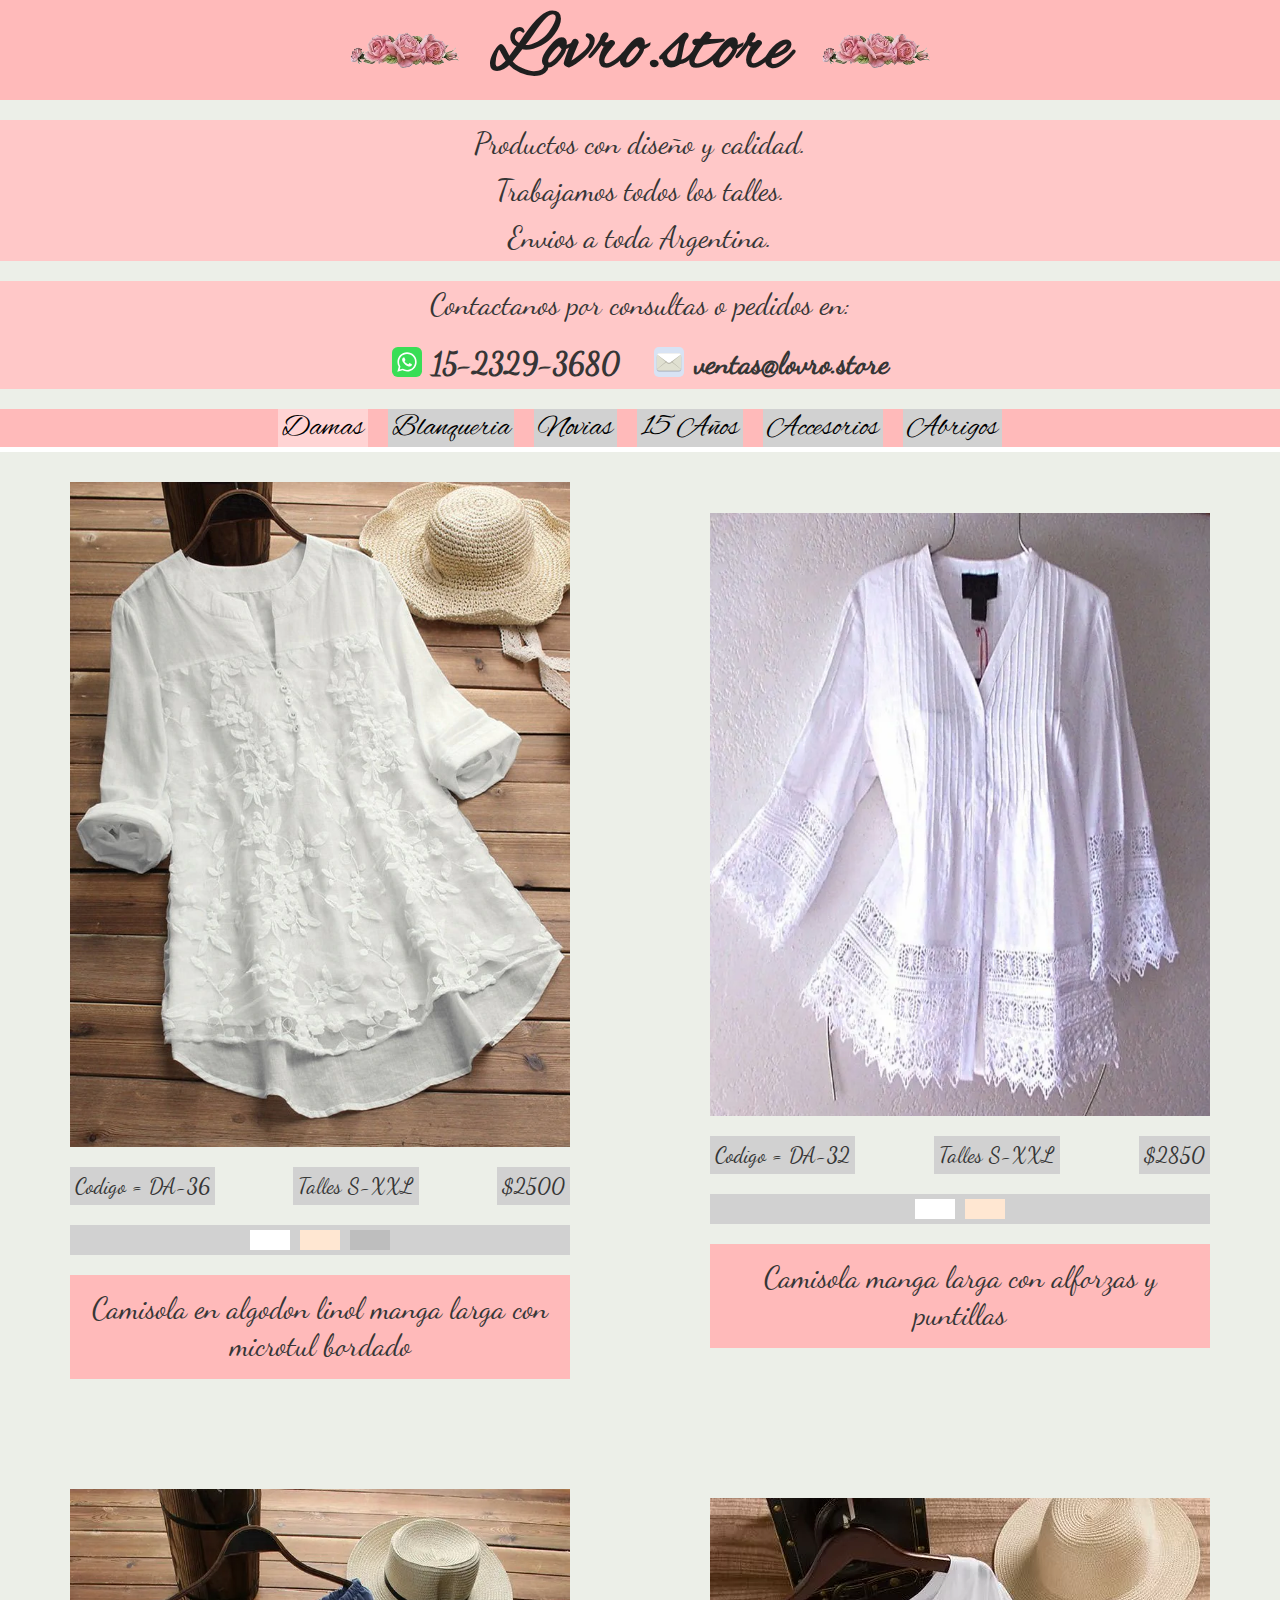
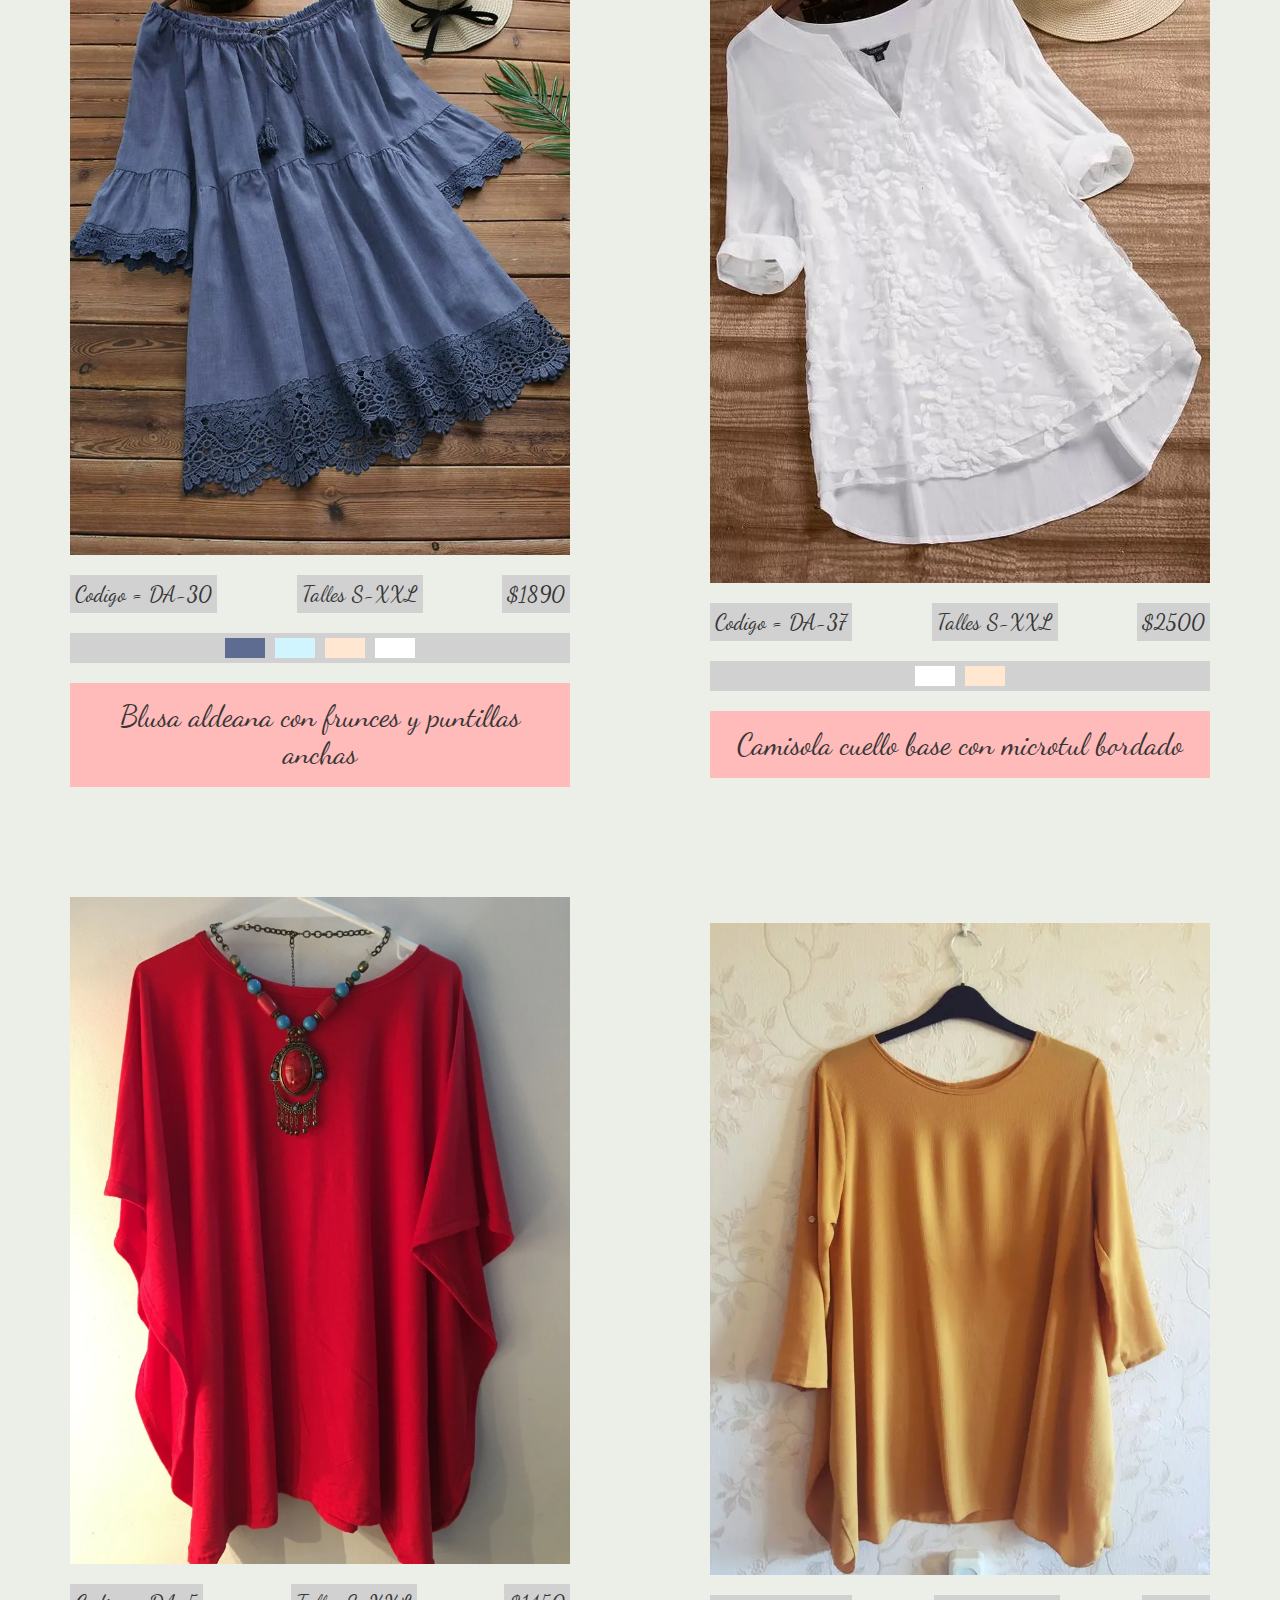
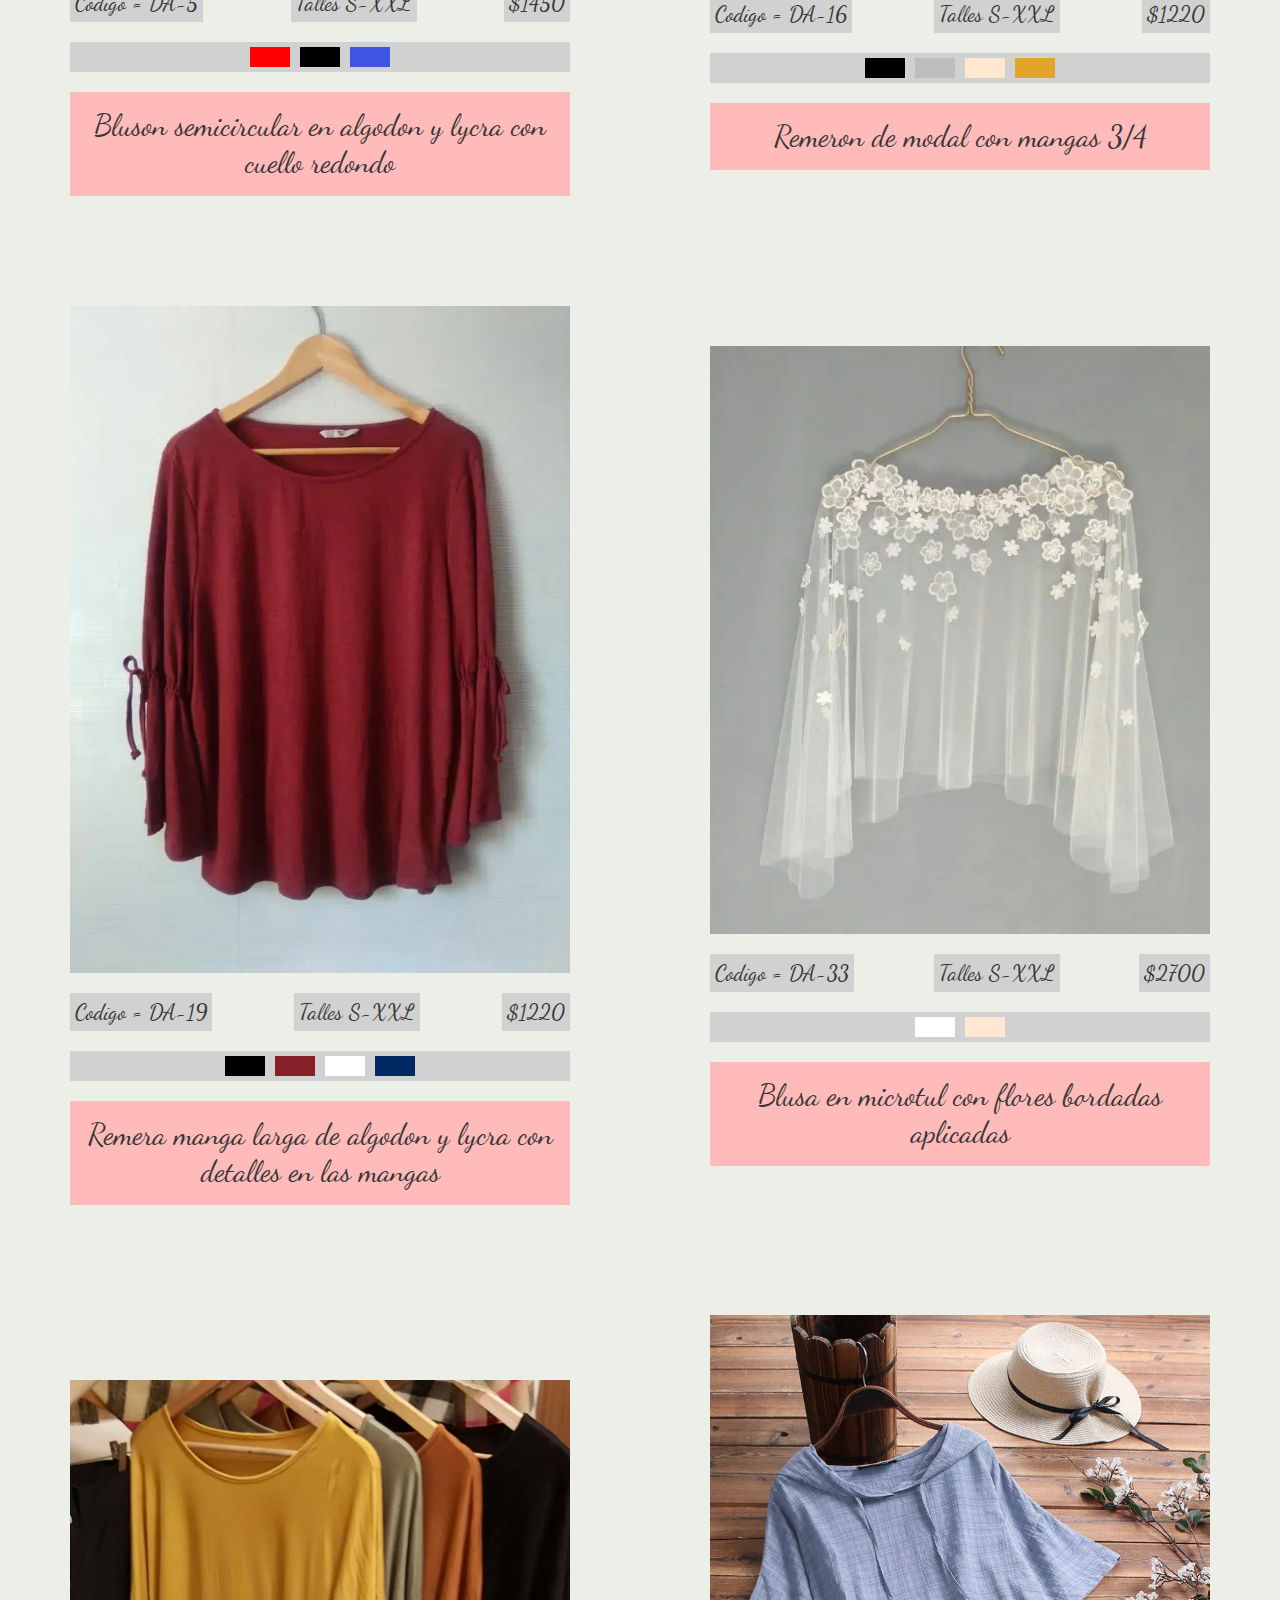
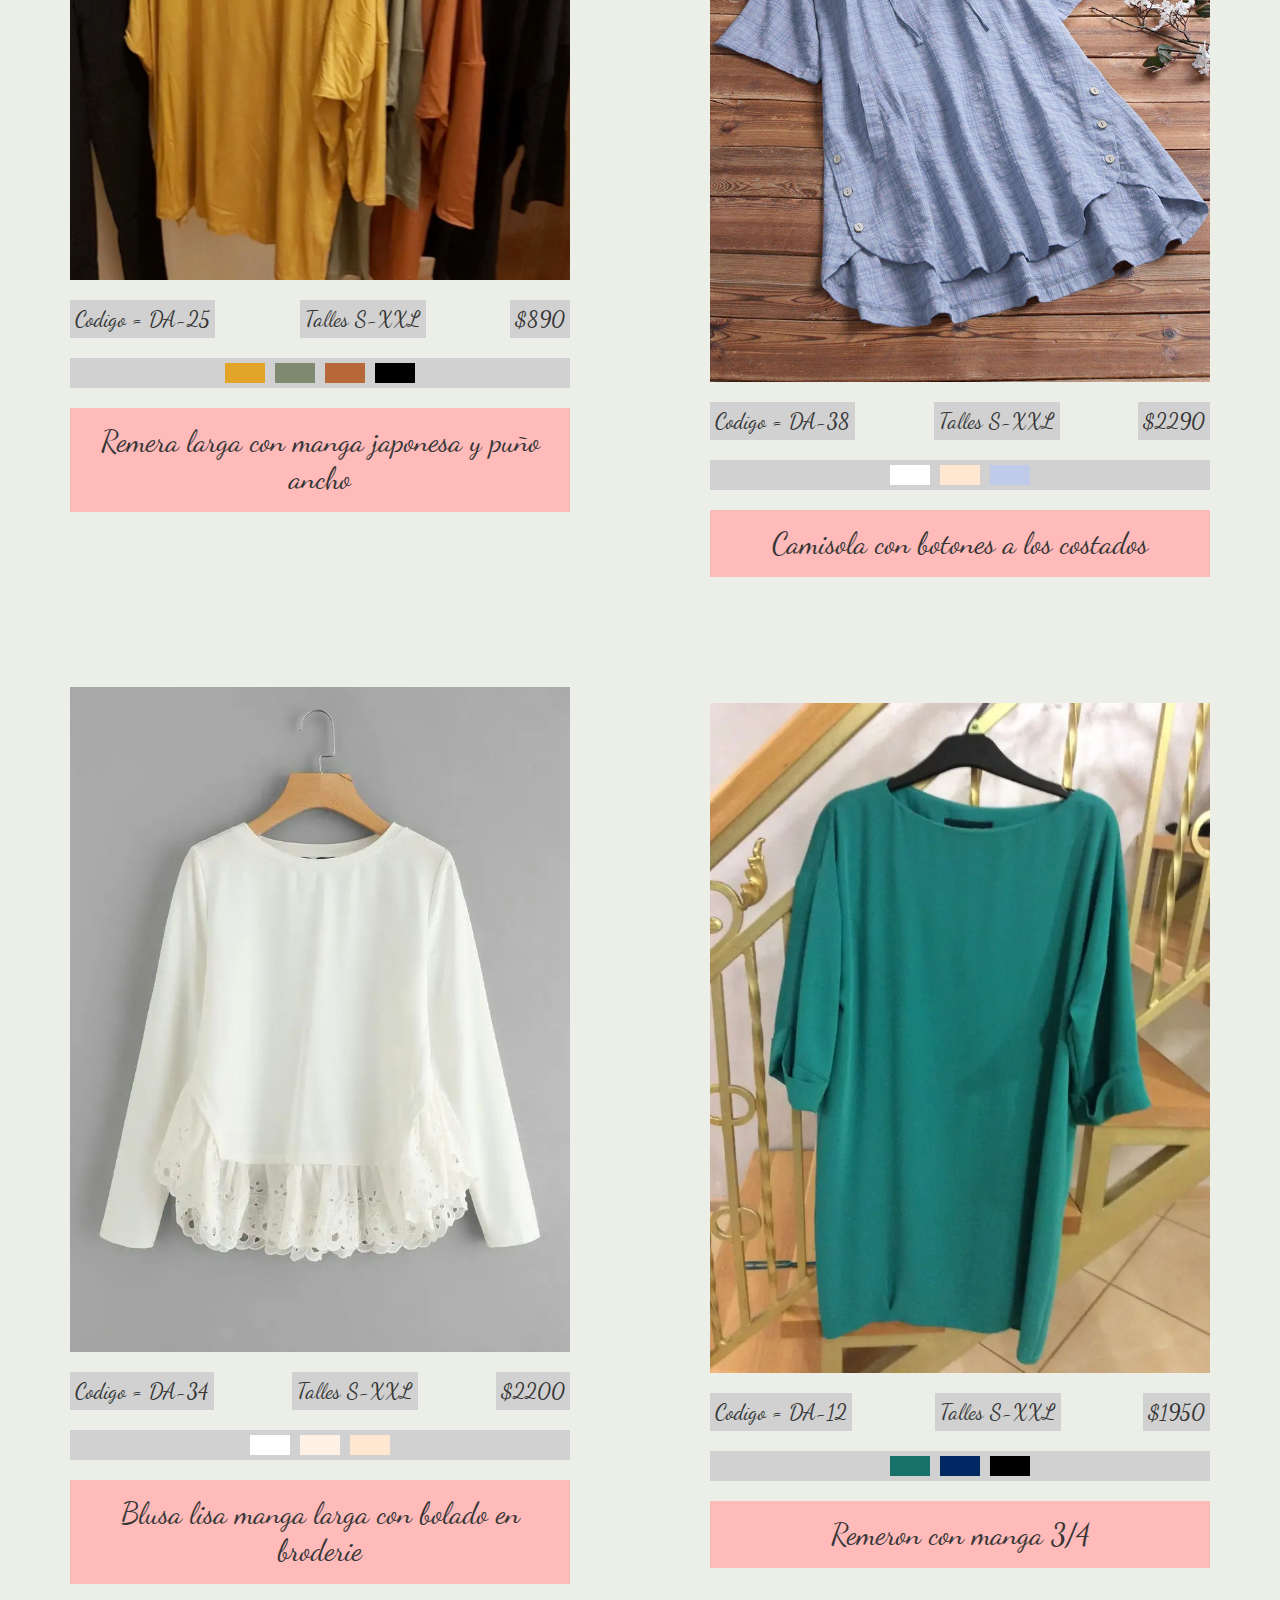
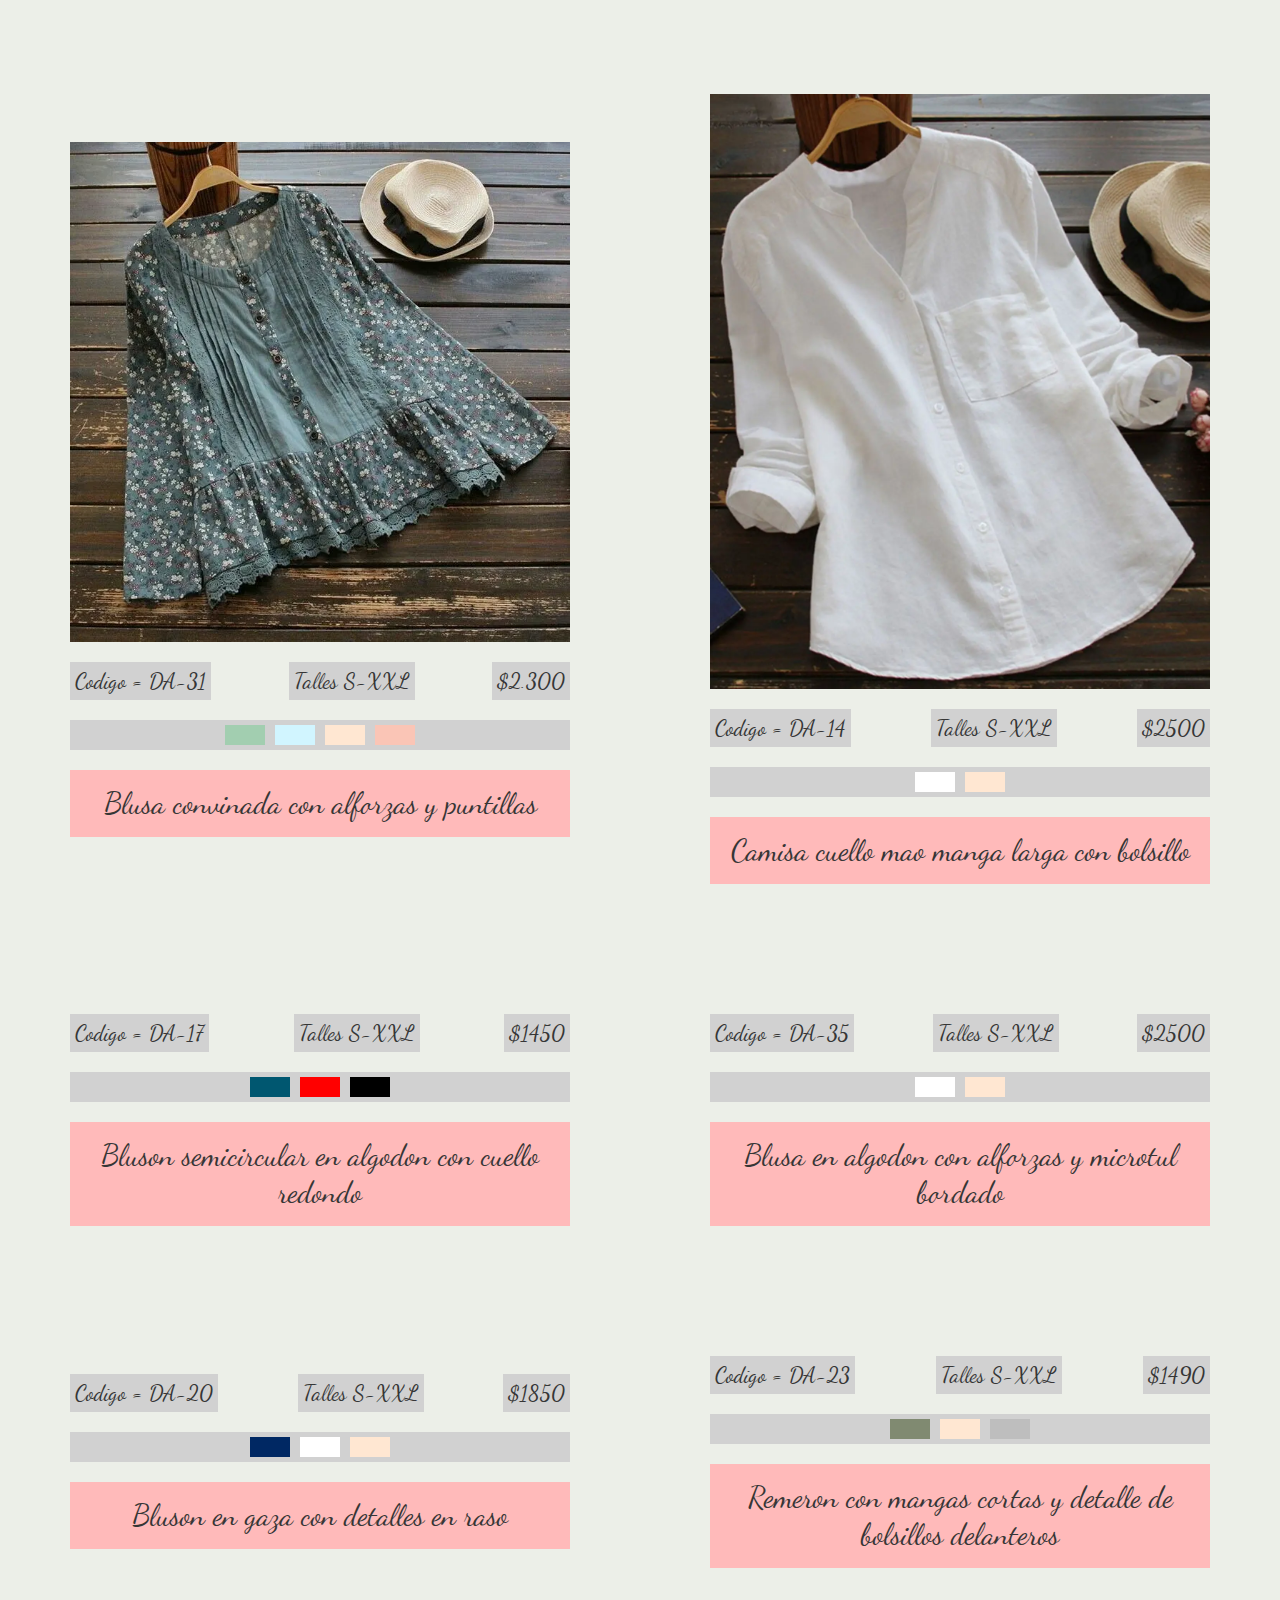
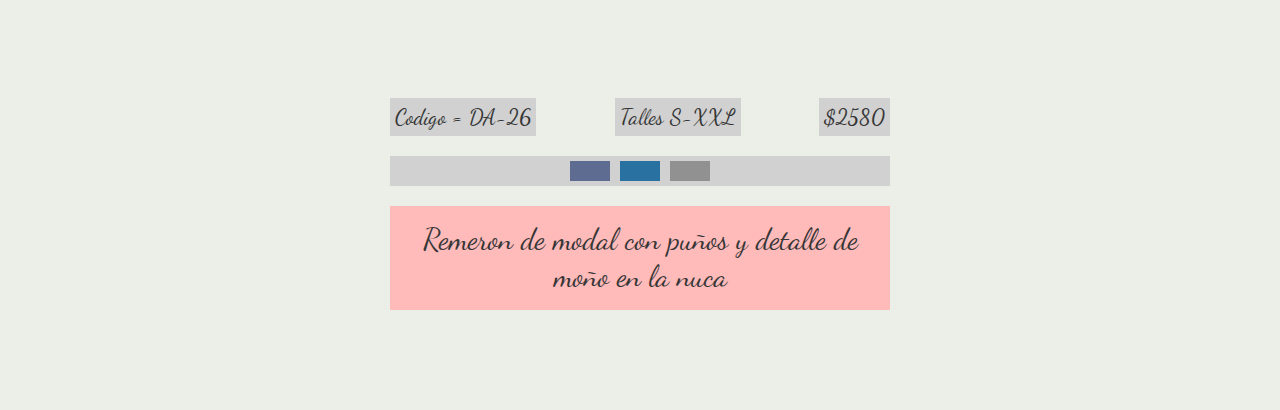
<file: index.html>
<!DOCTYPE html>
<html lang="es-AR">
<head>
<meta charset="UTF-8">
<meta name="description" content="ropa con estilo">
<meta name="keywords" content="vestido, remera, colores, damas, talles especiales,">
<title>Lovro.store</title>
<link rel="icon" type="image/png" href="icon.ico">
<link href="styles.css" rel="stylesheet">
</head>
<body>
<div class="title"><img class="adorno" src="assets/adorno.png"><p class="title">Lovro.store</p><img class="adorno" src="assets/adorno.png"></div>
<div class="page-description">
	<h1 class="page-description">Productos con diseño y calidad.</h1>
	<h1 class="page-description">Trabajamos todos los talles.</h1>
	<h1 class="page-description">Envios a toda Argentina.</h1>
</div>
<div class="contactanos">
<!-- <a href=html/trabaja-con-nosotros.html><h2>Trabaja con nosotros</h2></a> -->
<h2>Contactanos por consultas o pedidos en:</h2>


<div class="contact-info">
	<!--whatsapp-->
	<div class="contact-item">
		<div class="icon"><img class="icon" src="assets/whatsapp.svg"></div>
		<p class="icon-text">15-2329-3680</p>
	</div>
	<!--whatsapp-->
	<!--mail-->
		<div class="contact-item">
		<div class="icon"><img class="icon" src="assets/mail.svg"></div>
		<p class="icon-text">ventas@lovro.store</p>
	</div>
	<!--mail-->
</div>



</div>
<div class="bar">
<a href=index.html><p class="bar-item" style="background-color:#FFD4D4;">Damas</p></a>
<!--<a href=html/deportivos.html><p class="bar-item">Deportiva</p></a>
<a href=html/hombres.html><p class="bar-item">Hombres</p></a>-->
<a href=html/blanqueria.html><p class="bar-item">Blanqueria</p></a>
<a href=html/novias.html><p class="bar-item">Novias</p></a>
<a href=html/15.html><p class="bar-item">15 Años</p></a>
<a href=html/accesorios.html><p class="bar-item">Accesorios</p></a>
<a href=html/abrigos.html><p class="bar-item">Abrigos</p></a>
</div>

<div class="products">
<!--inicio de bloke de imagen y descripcion-->
<div class="product">
	<img class="item" src="img/damas/da36.webp" alt="Camisola en algodon linol manga larga con microtul bordado">
<div class="subtitle">
	<p class="subtitle-item">Codigo = DA-36</p>
	<p class="subtitle-item">Talles S-XXL</p>
	<p class="item-price">$2500</p>
</div>
<div class="colorblocks-container">
	<div class="colorblock-white"></div>
	<div class="colorblock-natural"></div>
	<div class="colorblock-light-grey"></div>
</div>
	<p class="description">Camisola en algodon linol manga larga con microtul bordado</p>
</div>
<!--fin de bloke de imagen y descripcion-->
	<!--inicio de bloke de imagen y descripcion-->
<div class="product">
	<img class="item" src="img/damas/da32.webp" alt="Camisola manga larga con alforzas y puntillas">
<div class="subtitle">
	<p class="subtitle-item">Codigo = DA-32</p>
	<p class="subtitle-item">Talles S-XXL</p>
	<p class="item-price">$2850</p>
</div>
<div class="colorblocks-container">
	<div class="colorblock-white"></div>
	<div class="colorblock-natural"></div>
</div>
	<p class="description">Camisola manga larga con alforzas y puntillas</p>
</div>
<!--fin de bloke de imagen y descripcion-->
<!--inicio de bloke de imagen y descripcion-->
<div class="product">
	<img class="item" src="img/damas/da30.webp" alt="Blusa aldeana con frunces y puntillas anchas">
<div class="subtitle">
	<p class="subtitle-item">Codigo = DA-30</p>
	<p class="subtitle-item">Talles S-XXL</p>
	<p class="item-price">$1890</p>
</div>
<div class="colorblocks-container">
	<div class="colorblock-jean-blue"></div>
	<div class="colorblock-pastel-blue"></div>
	<div class="colorblock-natural"></div>
	<div class="colorblock-white"></div>
</div>
	<p class="description">Blusa aldeana con frunces y puntillas anchas</p>
</div>
<!--fin de bloke de imagen y descripcion-->
<!--inicio de bloke de imagen y descripcion-->
<div class="product">
	<img class="item" src="img/damas/da37.webp" alt="Bluson semicircular en modal con cuello redondo">
<div class="subtitle">
	<p class="subtitle-item">Codigo = DA-37</p>
	<p class="subtitle-item">Talles S-XXL</p>
	<p class="item-price">$2500</p>
</div>
<div class="colorblocks-container">
	<div class="colorblock-white"></div>
	<div class="colorblock-natural"></div>
</div>
	<p class="description">Camisola cuello base con microtul bordado</p>
</div>
<!--fin de bloke de imagen y descripcion-->
<!--inicio de bloke de imagen y descripcion-->
<div class="product">
	<img class="item" src="img/damas/da5.webp" alt="Bluson semicircular en algodon y lycra con cuello redondo">
<div class="subtitle">
	<p class="subtitle-item">Codigo = DA-5</p>
	<p class="subtitle-item">Talles S-XXL</p>
	<p class="item-price">$1450</p>
</div>
<div class="colorblocks-container">
	<div class="colorblock-red"></div>
	<div class="colorblock-black"></div>
	<div class="colorblock-electric-blue"></div>
</div>
	<p class="description">Bluson semicircular en algodon y lycra con cuello redondo</p>
</div>
<!--fin de bloke de imagen y descripcion-->
<!--inicio de bloke de imagen y descripcion-->
<div class="product">
	<img class="item" src="img/damas/da16.webp" alt="Remeron de modal con mangas 3/4">
<div class="subtitle">
	<p class="subtitle-item">Codigo = DA-16</p>
	<p class="subtitle-item">Talles S-XXL</p>
	<p class="item-price">$1220</p>
</div>
<div class="colorblocks-container">
	<div class="colorblock-black"></div>
	<div class="colorblock-light-grey"></div>
	<div class="colorblock-natural"></div>
	<div class="colorblock-maiz"></div>
</div>
	<p class="description">Remeron de modal con mangas 3/4</p>
</div>
<!--fin de bloke de imagen y descripcion-->
<!--inicio de bloke de imagen y descripcion-->
<div class="product">
	<img class="item" src="img/damas/da19.webp" alt="Remera manga larga de algodon y lycra con detalles en las mangas">
<div class="subtitle">
	<p class="subtitle-item">Codigo = DA-19</p>
	<p class="subtitle-item">Talles S-XXL</p>
	<p class="item-price">$1220</p>
</div>
<div class="colorblocks-container">
	<div class="colorblock-black"></div>
	<div class="colorblock-dark-red"></div>
	<div class="colorblock-white"></div>
	<div class="colorblock-azul-marino"></div>
</div>
	<p class="description">Remera manga larga de algodon y lycra con detalles en las mangas</p>
</div>
<!--fin de bloke de imagen y descripcion-->
<!--inicio de bloke de imagen y descripcion-->
<div class="product">
	<img class="item" loading="lazy" src="img/damas/da33.webp" alt="Blusa en microtul con flores bordadas aplicadas">
<div class="subtitle">
	<p class="subtitle-item">Codigo = DA-33</p>
	<p class="subtitle-item">Talles S-XXL</p>
	<p class="item-price">$2700</p>
</div>
<div class="colorblocks-container">
	<div class="colorblock-white"></div>
	<div class="colorblock-natural"></div>
</div>
	<p class="description">Blusa en microtul con flores bordadas aplicadas</p>
</div>
<!--fin de bloke de imagen y descripcion-->
<!--inicio de bloke de imagen y descripcion-->
<div class="product">
	<img class="item" loading="lazy" src="img/damas/da25.webp" alt="Remera larga con manga japonesa y puño ancho">
<div class="subtitle">
	<p class="subtitle-item">Codigo = DA-25</p>
	<p class="subtitle-item">Talles S-XXL</p>
	<p class="item-price">$890</p>
</div>
<div class="colorblocks-container">
	<div class="colorblock-maiz"></div>
	<div class="colorblock-olive-green"></div>
	<div class="colorblock-ocre"></div>
	<div class="colorblock-black"></div>
</div>
	<p class="description">Remera larga con manga japonesa y puño ancho</p>
</div>
<!--fin de bloke de imagen y descripcion-->
<!--inicio de bloke de imagen y descripcion-->
<div class="product">
	<img class="item" loading="lazy" src="img/damas/da38.webp" alt="Camisola con botones a los costados">
<div class="subtitle">
	<p class="subtitle-item">Codigo = DA-38</p>
	<p class="subtitle-item">Talles S-XXL</p>
	<p class="item-price">$2290</p>
</div>
<div class="colorblocks-container">
	<div class="colorblock-white"></div>
	<div class="colorblock-natural"></div>
	<div class="colorblock-escoces-celeste"></div>
</div>
	<p class="description">Camisola con botones a los costados</p>
</div>
<!--fin de bloke de imagen y descripcion-->
<!--inicio de bloke de imagen y descripcion-->
<div class="product">
	<img class="item" loading="lazy" src="img/damas/da34.webp" alt="Blusa lisa manga larga con bolado en broderie">
<div class="subtitle">
	<p class="subtitle-item">Codigo = DA-34</p>
	<p class="subtitle-item">Talles S-XXL</p>
	<p class="item-price">$2200</p>
</div>
<div class="colorblocks-container">
	<div class="colorblock-white"></div>
	<div class="colorblock-bone"></div>
	<div class="colorblock-natural"></div>
</div>
	<p class="description">Blusa lisa manga larga con bolado en broderie</p>
</div>
<!--fin de bloke de imagen y descripcion-->
<!--inicio de bloke de imagen y descripcion-->
<div class="product">
	<img class="item" loading="lazy" src="img/damas/da12.webp" alt="Remeron con manga 3/4">
<div class="subtitle">
	<p class="subtitle-item">Codigo = DA-12</p>
	<p class="subtitle-item">Talles S-XXL</p>
	<p class="item-price">$1950</p>
</div>
<div class="colorblocks-container">
	<div class="colorblock-verde-esmeralda"></div>
	<div class="colorblock-azul-marino"></div>
	<div class="colorblock-black"></div>
</div>
	<p class="description">Remeron con manga 3/4</p>
</div>
<!--fin de bloke de imagen y descripcion-->
<!--inicio de bloke de imagen y descripcion-->
<div class="product">
	<img class="item" loading="lazy" src="img/damas/da31.webp" alt="Blusa convinada con alforzas y puntillas">
<div class="subtitle">
	<p class="subtitle-item">Codigo = DA-31</p>
	<p class="subtitle-item">Talles S-XXL</p>
	<p class="item-price">$2.300</p>
</div>
<div class="colorblocks-container">
	<div class="colorblock-malva-green"></div>
	<div class="colorblock-pastel-blue"></div>
	<div class="colorblock-natural"></div>
	<div class="colorblock-salmon"></div>
</div>
	<p class="description">Blusa convinada con alforzas y puntillas</p>
</div>
<!--fin de bloke de imagen y descripcion-->
<!--inicio de bloke de imagen y descripcion-->
<div class="product">
	<img class="item" loading="lazy" src="img/damas/da14.webp" alt="Camisa cuello mao manga larga con bolsillo">
<div class="subtitle">
	<p class="subtitle-item">Codigo = DA-14</p>
	<p class="subtitle-item">Talles S-XXL</p>
	<p class="item-price">$2500</p>
</div>
<div class="colorblocks-container">
	<div class="colorblock-white"></div>
	<div class="colorblock-natural"></div>
</div>
	<p class="description">Camisa cuello mao manga larga con bolsillo</p>
</div>
<!--fin de bloke de imagen y descripcion-->
<!--inicio de bloke de imagen y descripcion-->
<div class="product">
	<img class="item" loading="lazy" src="img/damas/da17.webp" alt="Bluson semicircular en algodon con cuello redondo">
<div class="subtitle">
	<p class="subtitle-item">Codigo = DA-17</p>
	<p class="subtitle-item">Talles S-XXL</p>
	<p class="item-price">$1450</p>
</div>
<div class="colorblocks-container">
	<div class="colorblock-turquesa"></div>
	<div class="colorblock-red"></div>
	<div class="colorblock-black"></div>
</div>
	<p class="description">Bluson semicircular en algodon con cuello redondo</p>
</div>
<!--fin de bloke de imagen y descripcion-->
<!--inicio de bloke de imagen y descripcion-->
<div class="product">
	<img class="item" loading="lazy" src="img/damas/da35.webp" alt="Blusa en algodon con alforzas y microtul bordado">
<div class="subtitle">
	<p class="subtitle-item">Codigo = DA-35</p>
	<p class="subtitle-item">Talles S-XXL</p>
	<p class="item-price">$2500</p>
</div>
<div class="colorblocks-container">
	<div class="colorblock-white"></div>
	<div class="colorblock-natural"></div>
</div>
	<p class="description">Blusa en algodon con alforzas y microtul bordado</p>
</div>
<!--fin de bloke de imagen y descripcion-->
<!--inicio de bloke de imagen y descripcion-->
<div class="product">
	<img class="item" loading="lazy" src="img/damas/da20.webp" alt="Bluson en gaza con detalles en raso">
<div class="subtitle">
	<p class="subtitle-item">Codigo = DA-20</p>
	<p class="subtitle-item">Talles S-XXL</p>
	<p class="item-price">$1850</p>
</div>
<div class="colorblocks-container">
	<div class="colorblock-azul-marino"></div>
	<div class="colorblock-white"></div>
	<div class="colorblock-natural"></div>
</div>
	<p class="description">Bluson en gaza con detalles en raso</p>
</div>
<!--fin de bloke de imagen y descripcion-->
<!--inicio de bloke de imagen y descripcion-->
<div class="product">
	<img class="item" loading="lazy" src="img/damas/da23.webp" alt="Remeron con mangas cortas y detalle de bolsillos delanteros">
<div class="subtitle">
	<p class="subtitle-item">Codigo = DA-23</p>
	<p class="subtitle-item">Talles S-XXL</p>
	<p class="item-price">$1490</p>
</div>
<div class="colorblocks-container">
	<div class="colorblock-olive-green"></div>
	<div class="colorblock-natural"></div>
	<div class="colorblock-light-grey"></div>
</div>
	<p class="description">Remeron con mangas cortas y detalle de bolsillos delanteros</p>
</div>
<!--fin de bloke de imagen y descripcion-->
<!--inicio de bloke de imagen y descripcion-->
<div class="product">
	<img class="item" loading="lazy" src="img/damas/da26.webp" alt="Remeron de modal con puños y detalle de moño en la nuca">
<div class="subtitle">
	<p class="subtitle-item">Codigo = DA-26</p>
	<p class="subtitle-item">Talles S-XXL</p>
	<p class="item-price">$2580</p>
</div>
<div class="colorblocks-container">
	<div class="colorblock-jean-blue"></div>
	<div class="colorblock-azul-petroleo"></div>
	<div class="colorblock-dark-grey"></div>
</div>
	<p class="description">Remeron de modal con puños y detalle de moño en la nuca</p>
</div>
<!--fin de bloke de imagen y descripcion-->
</div>
</body>
</html>
</file>
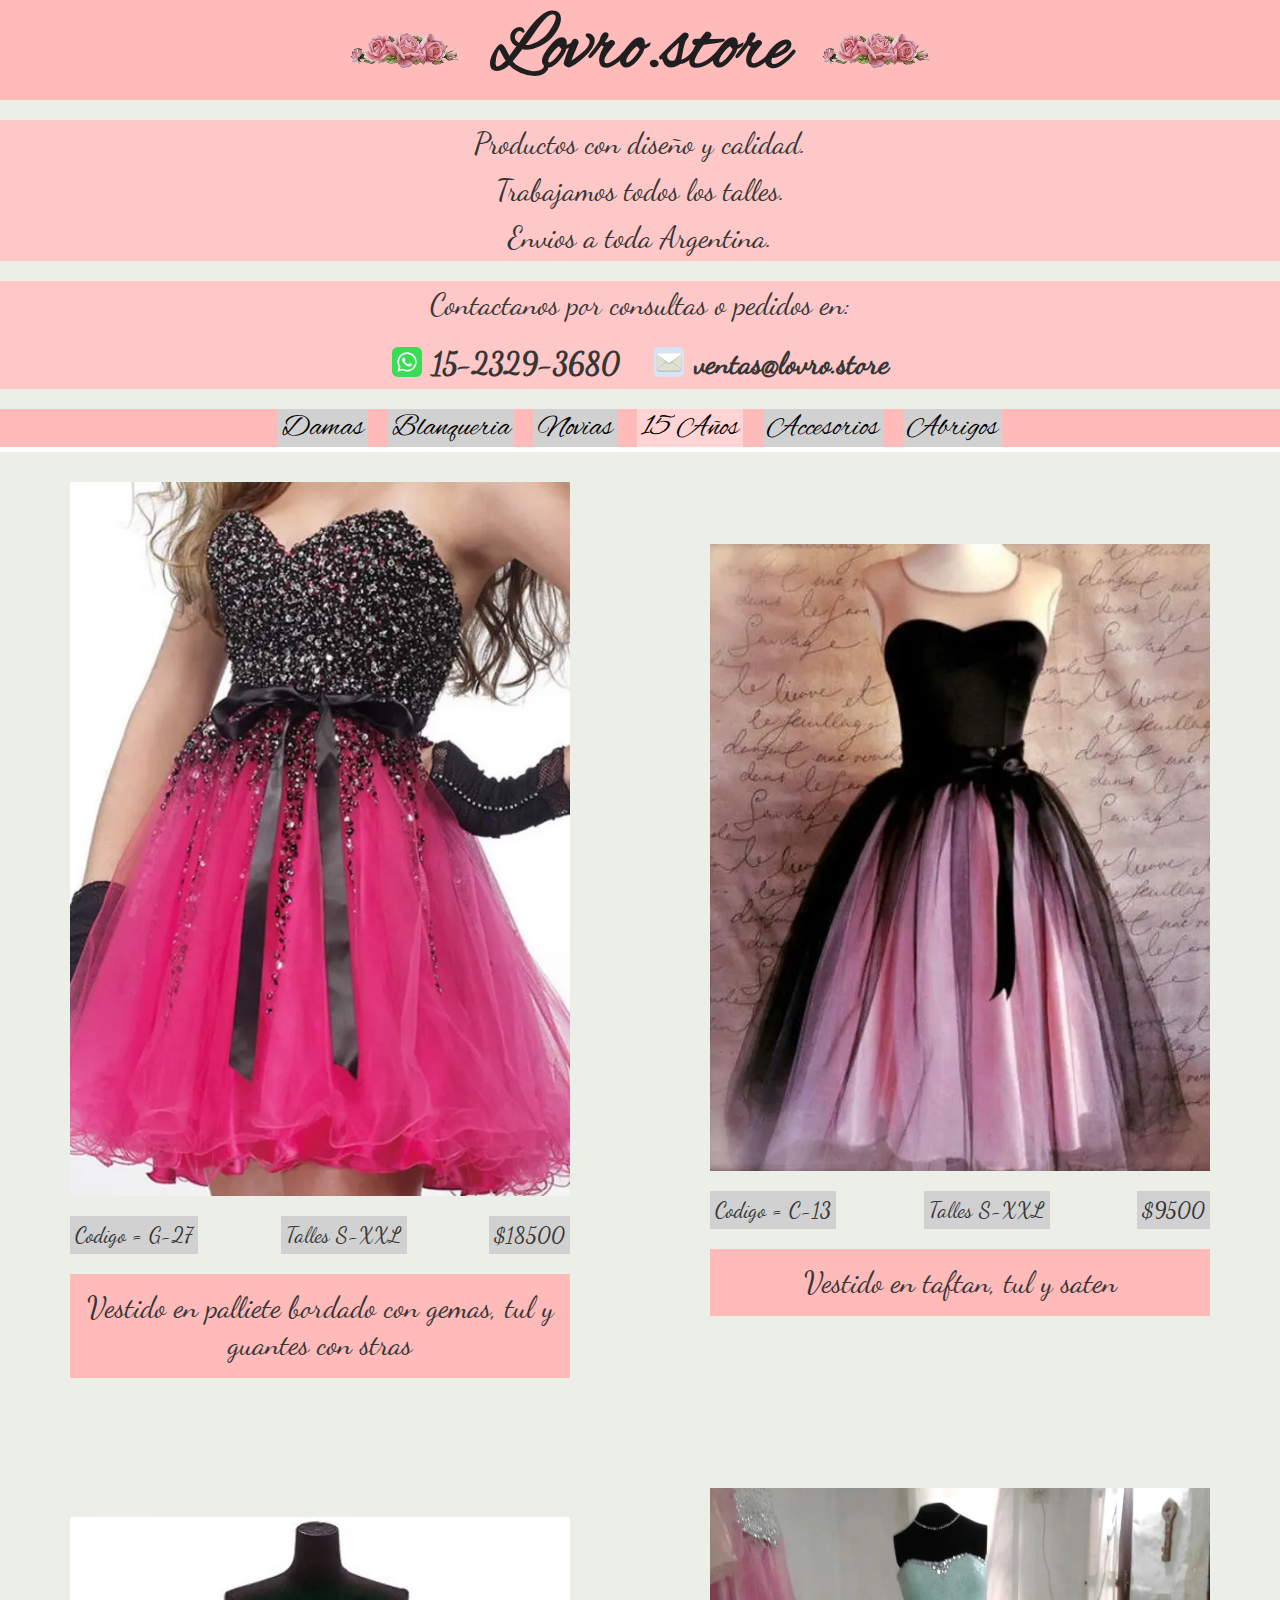
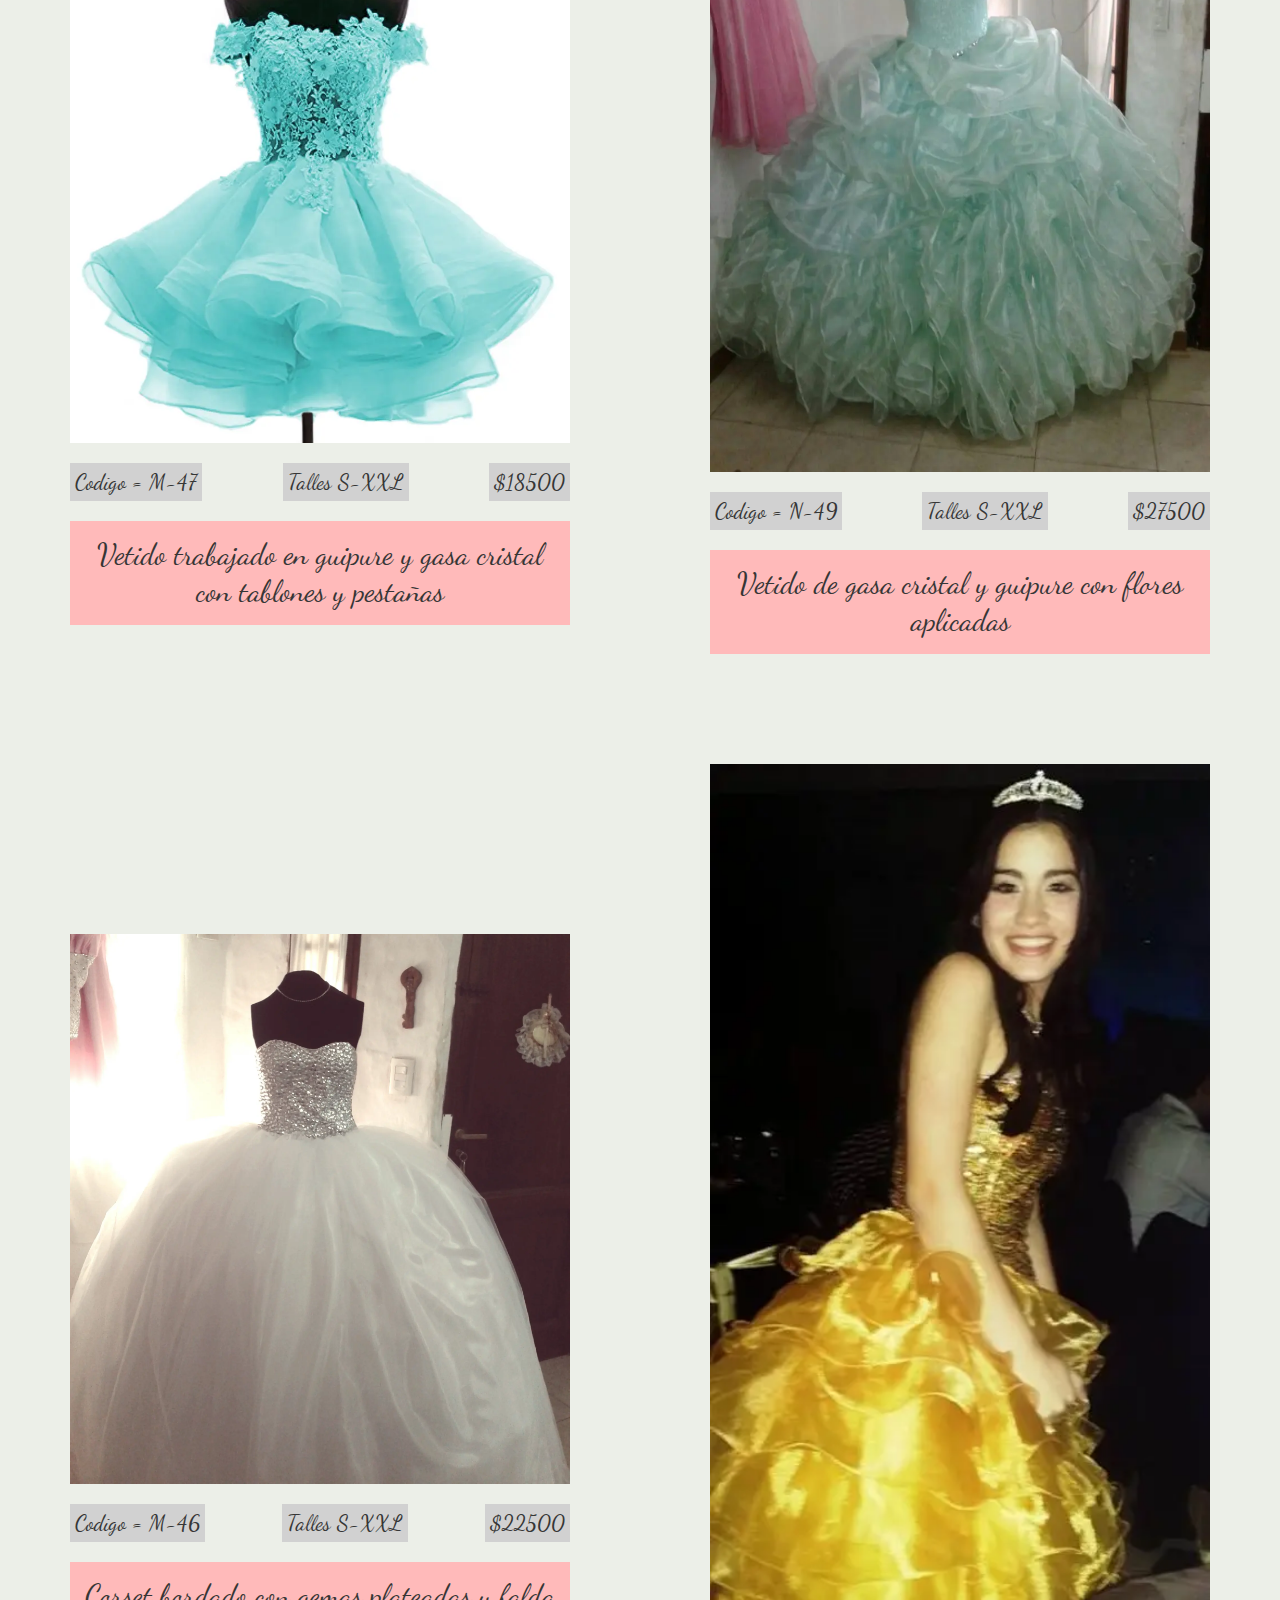
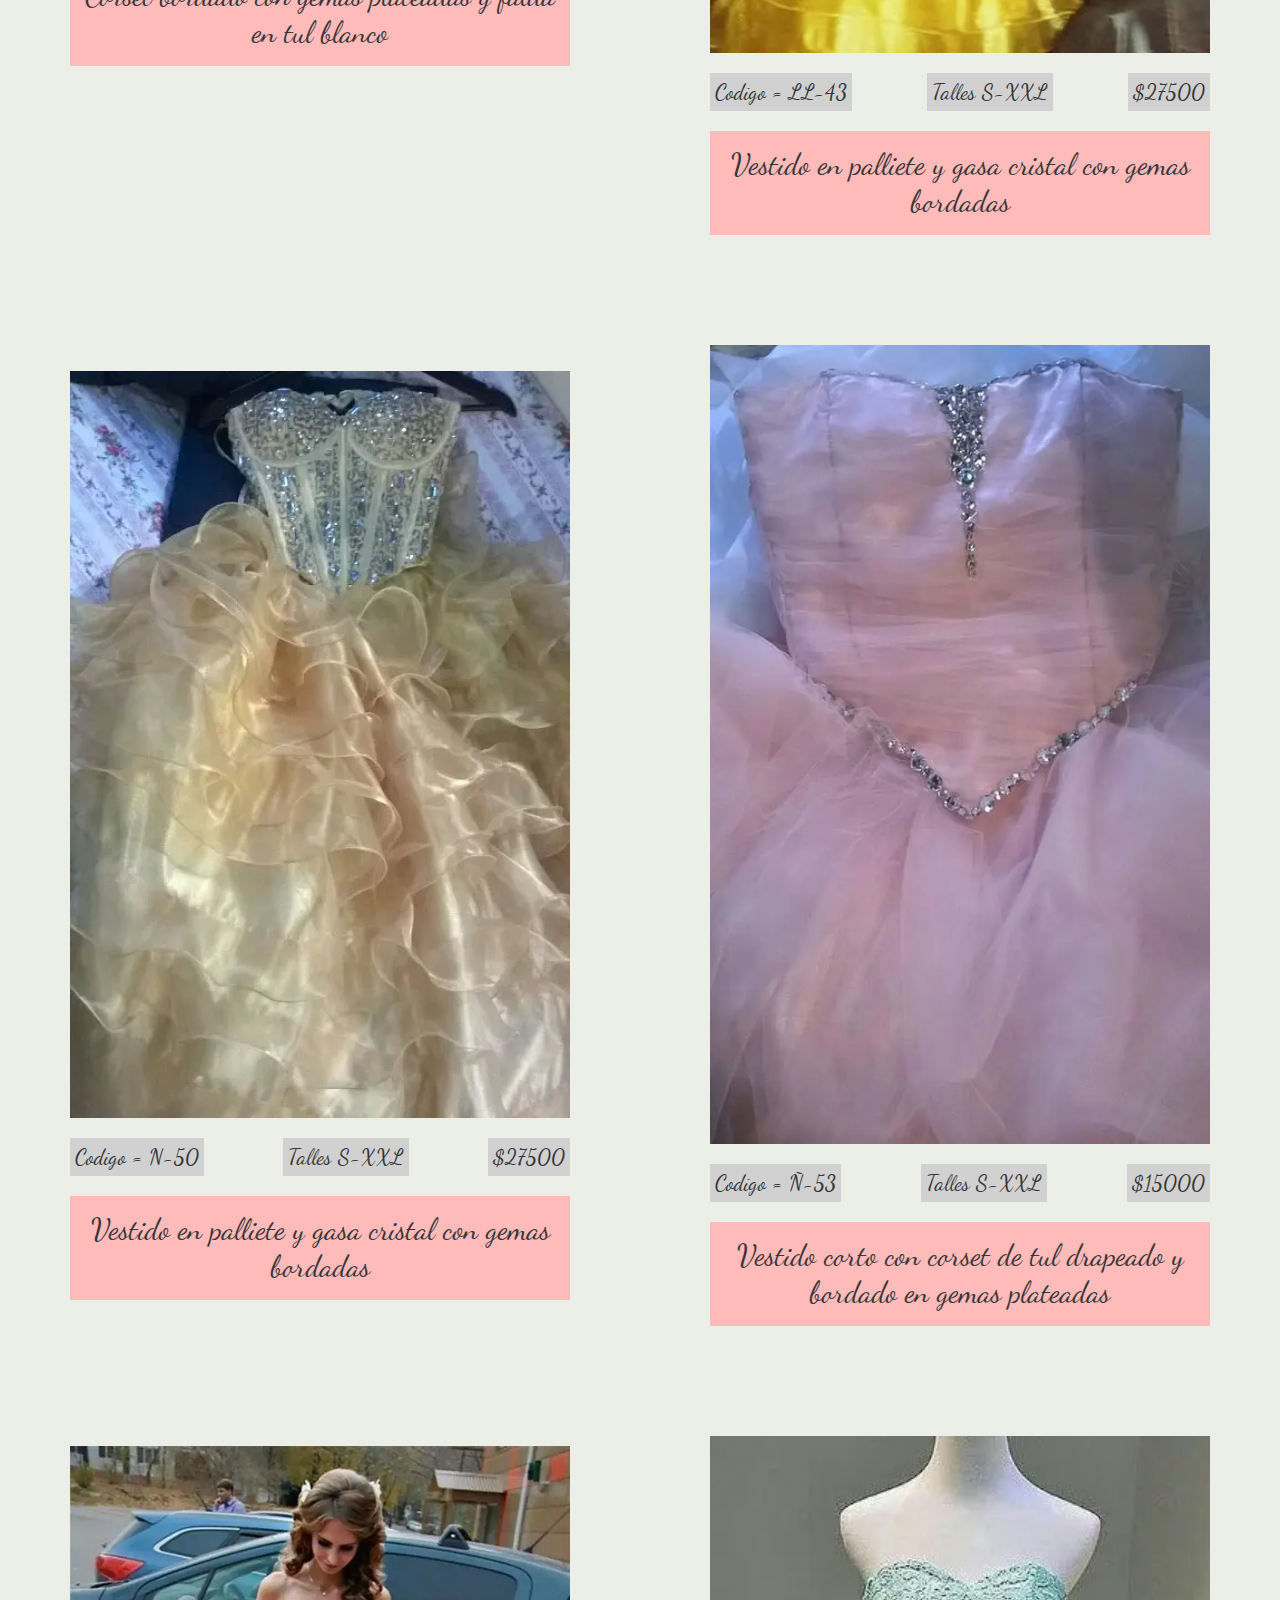
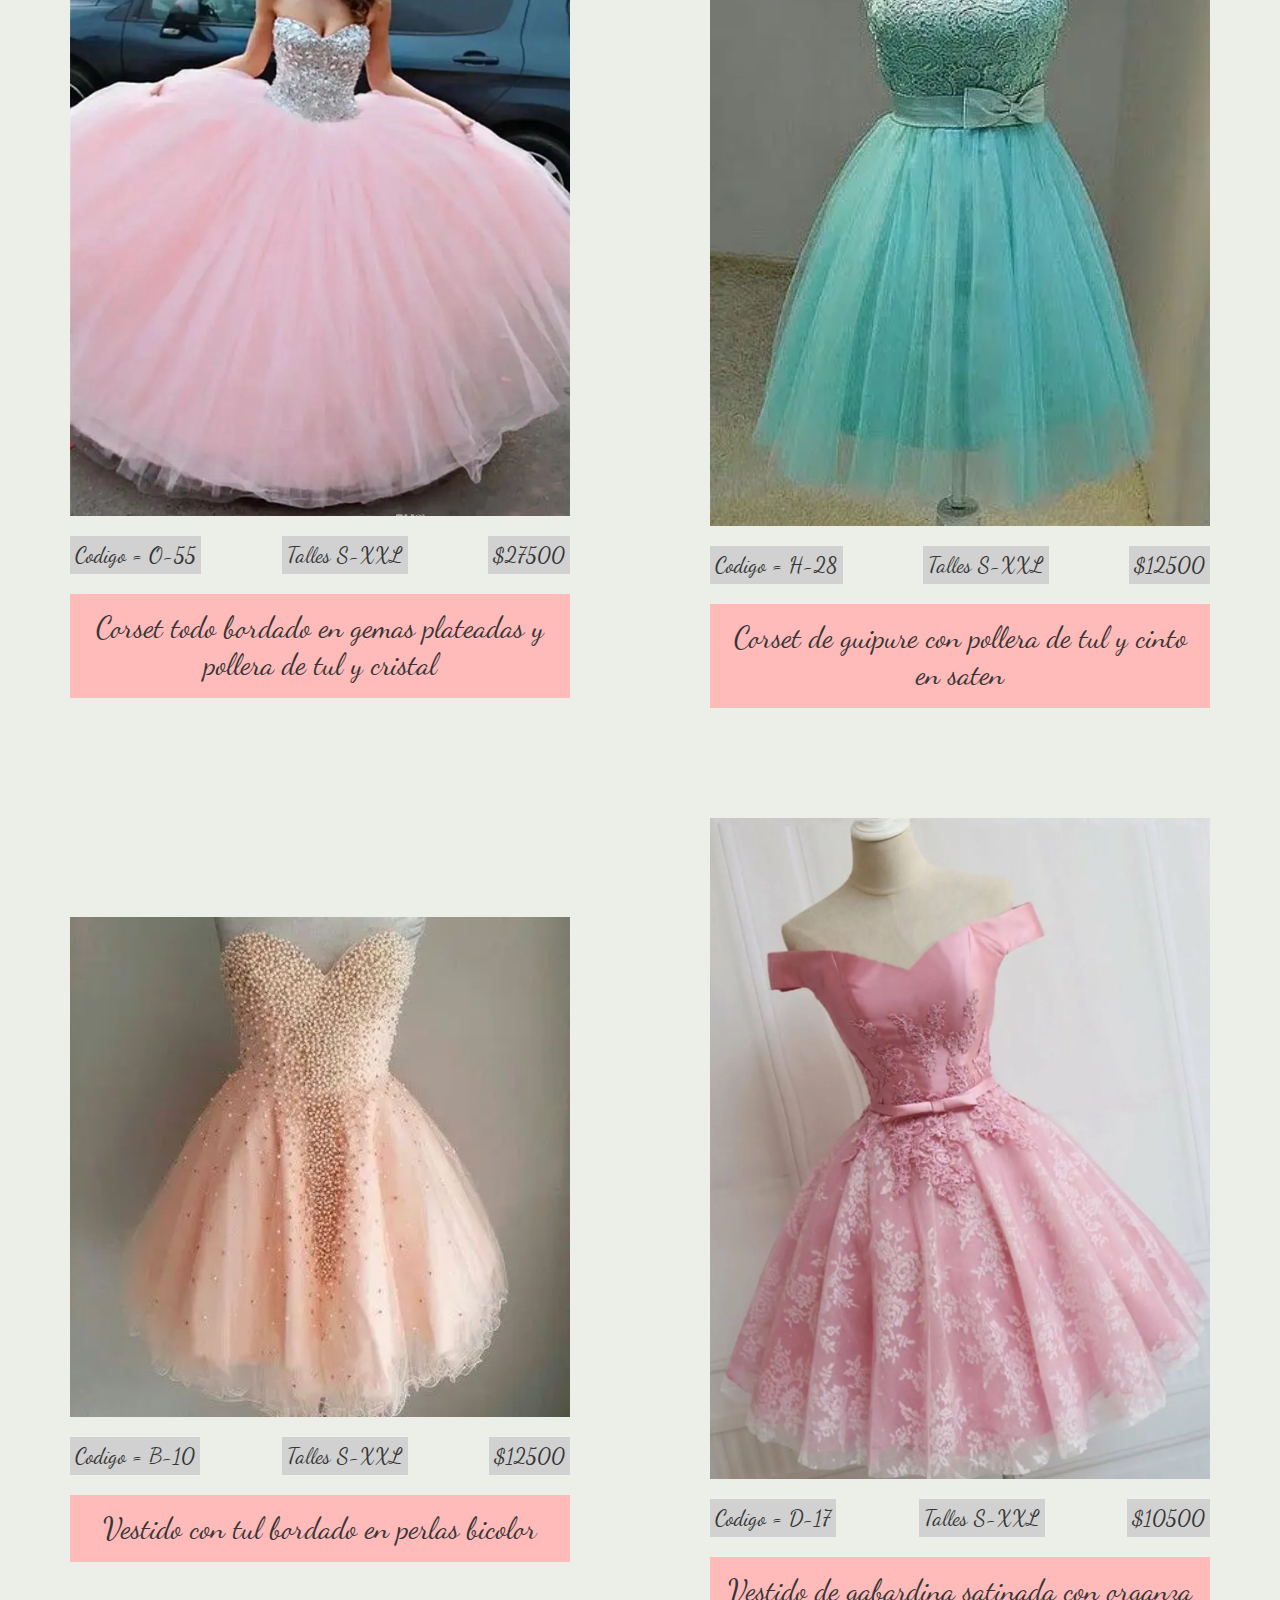
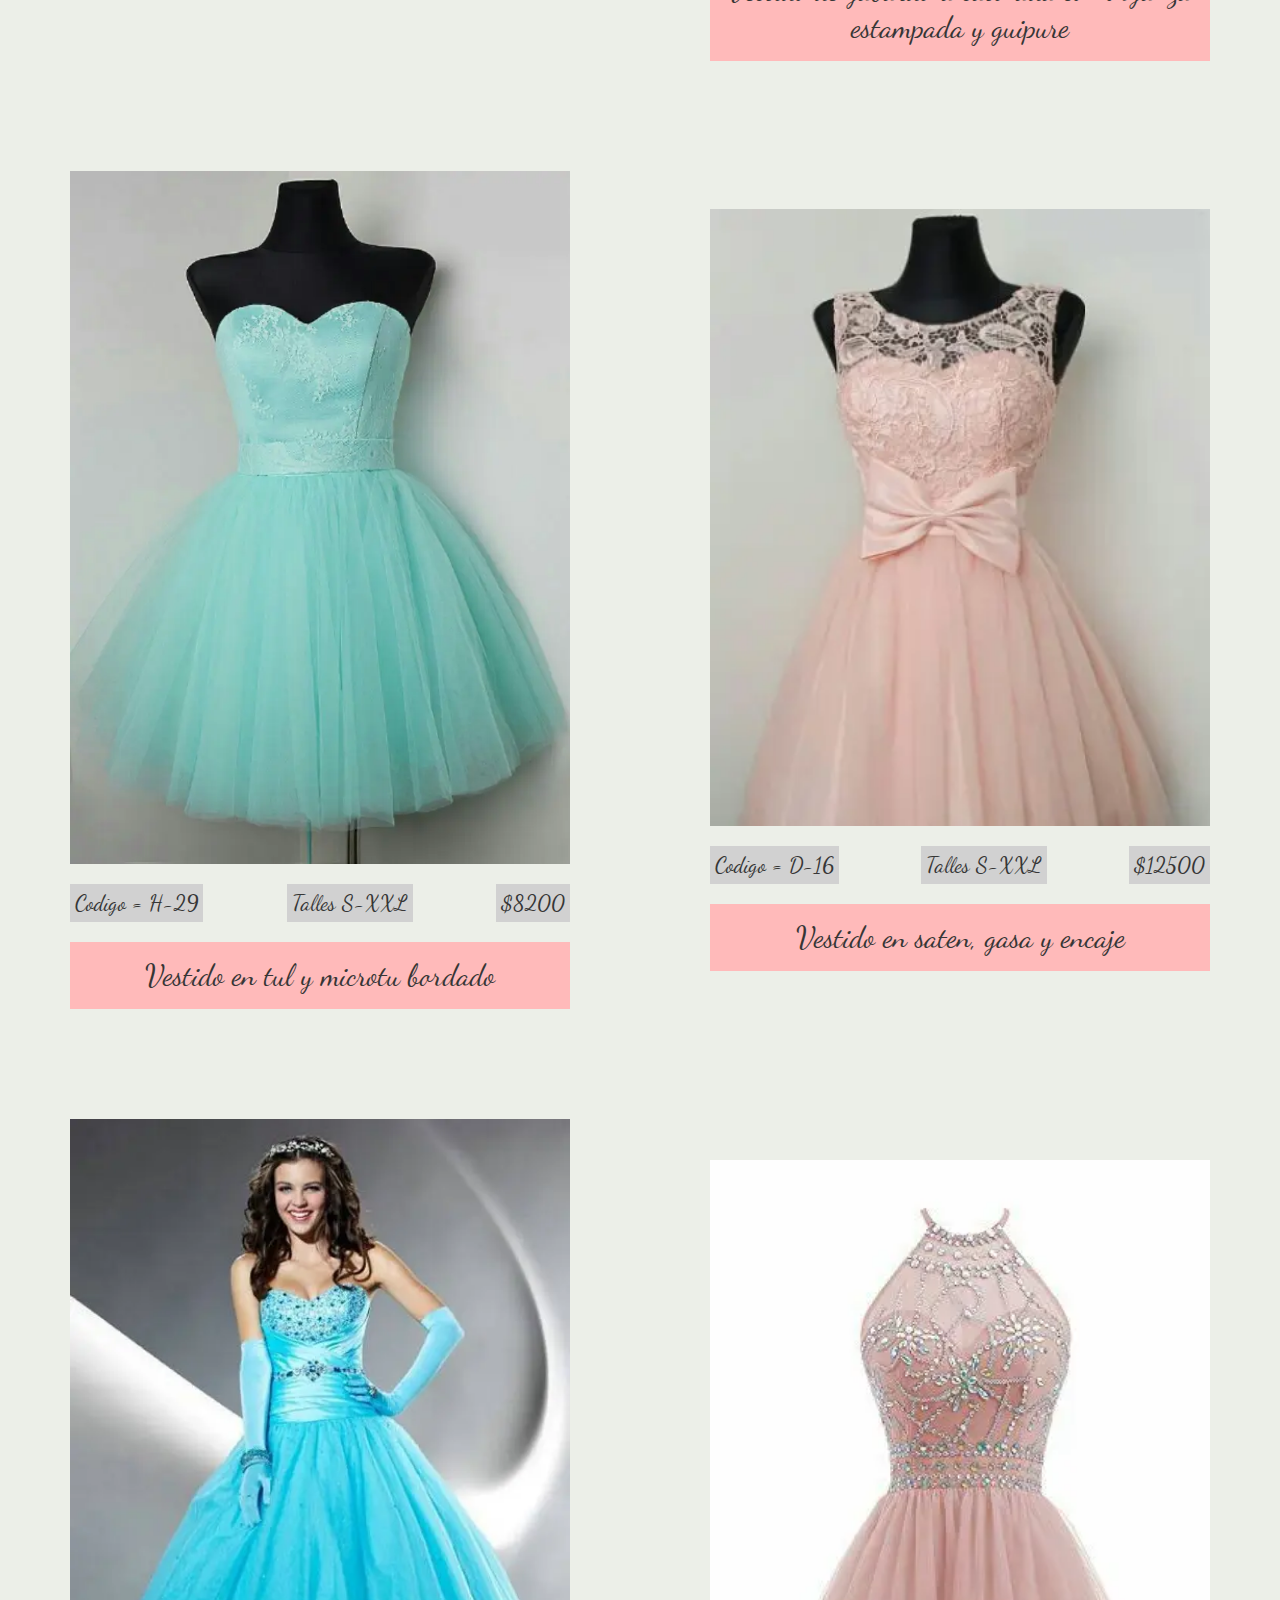
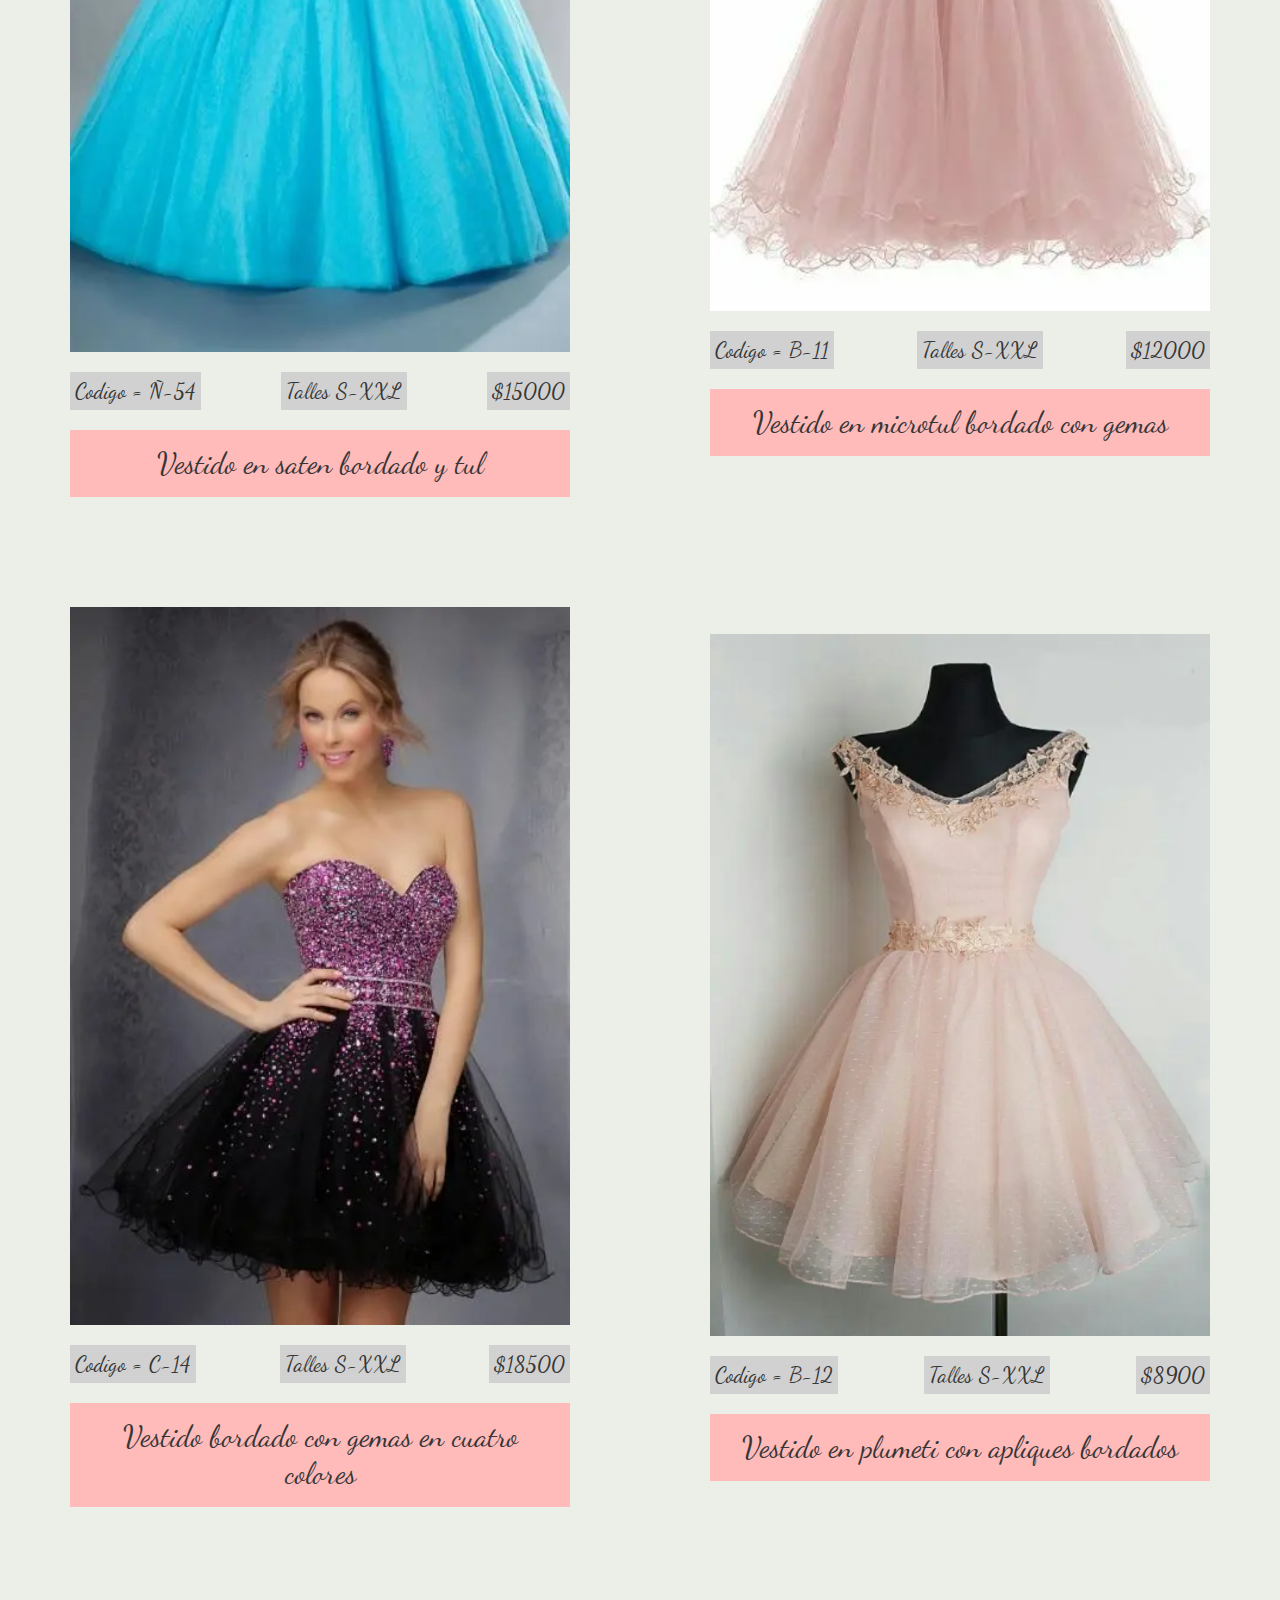
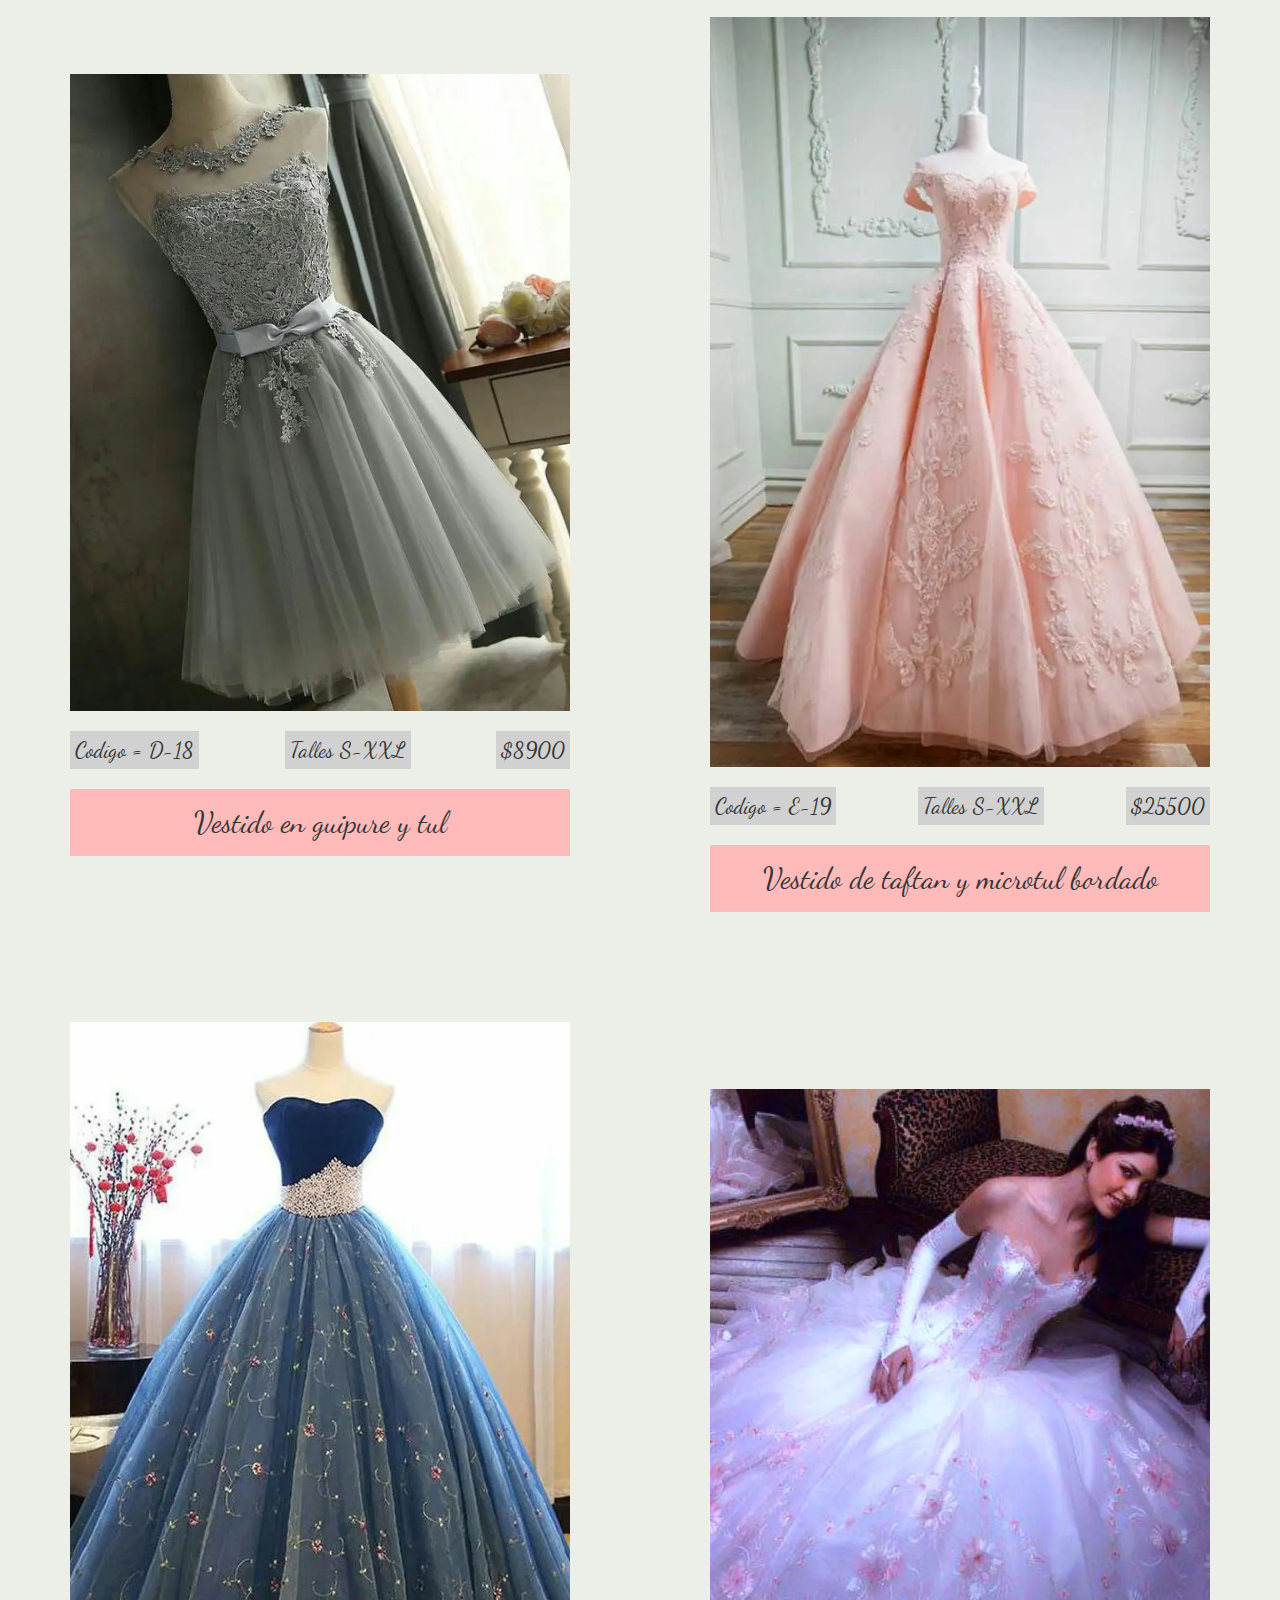
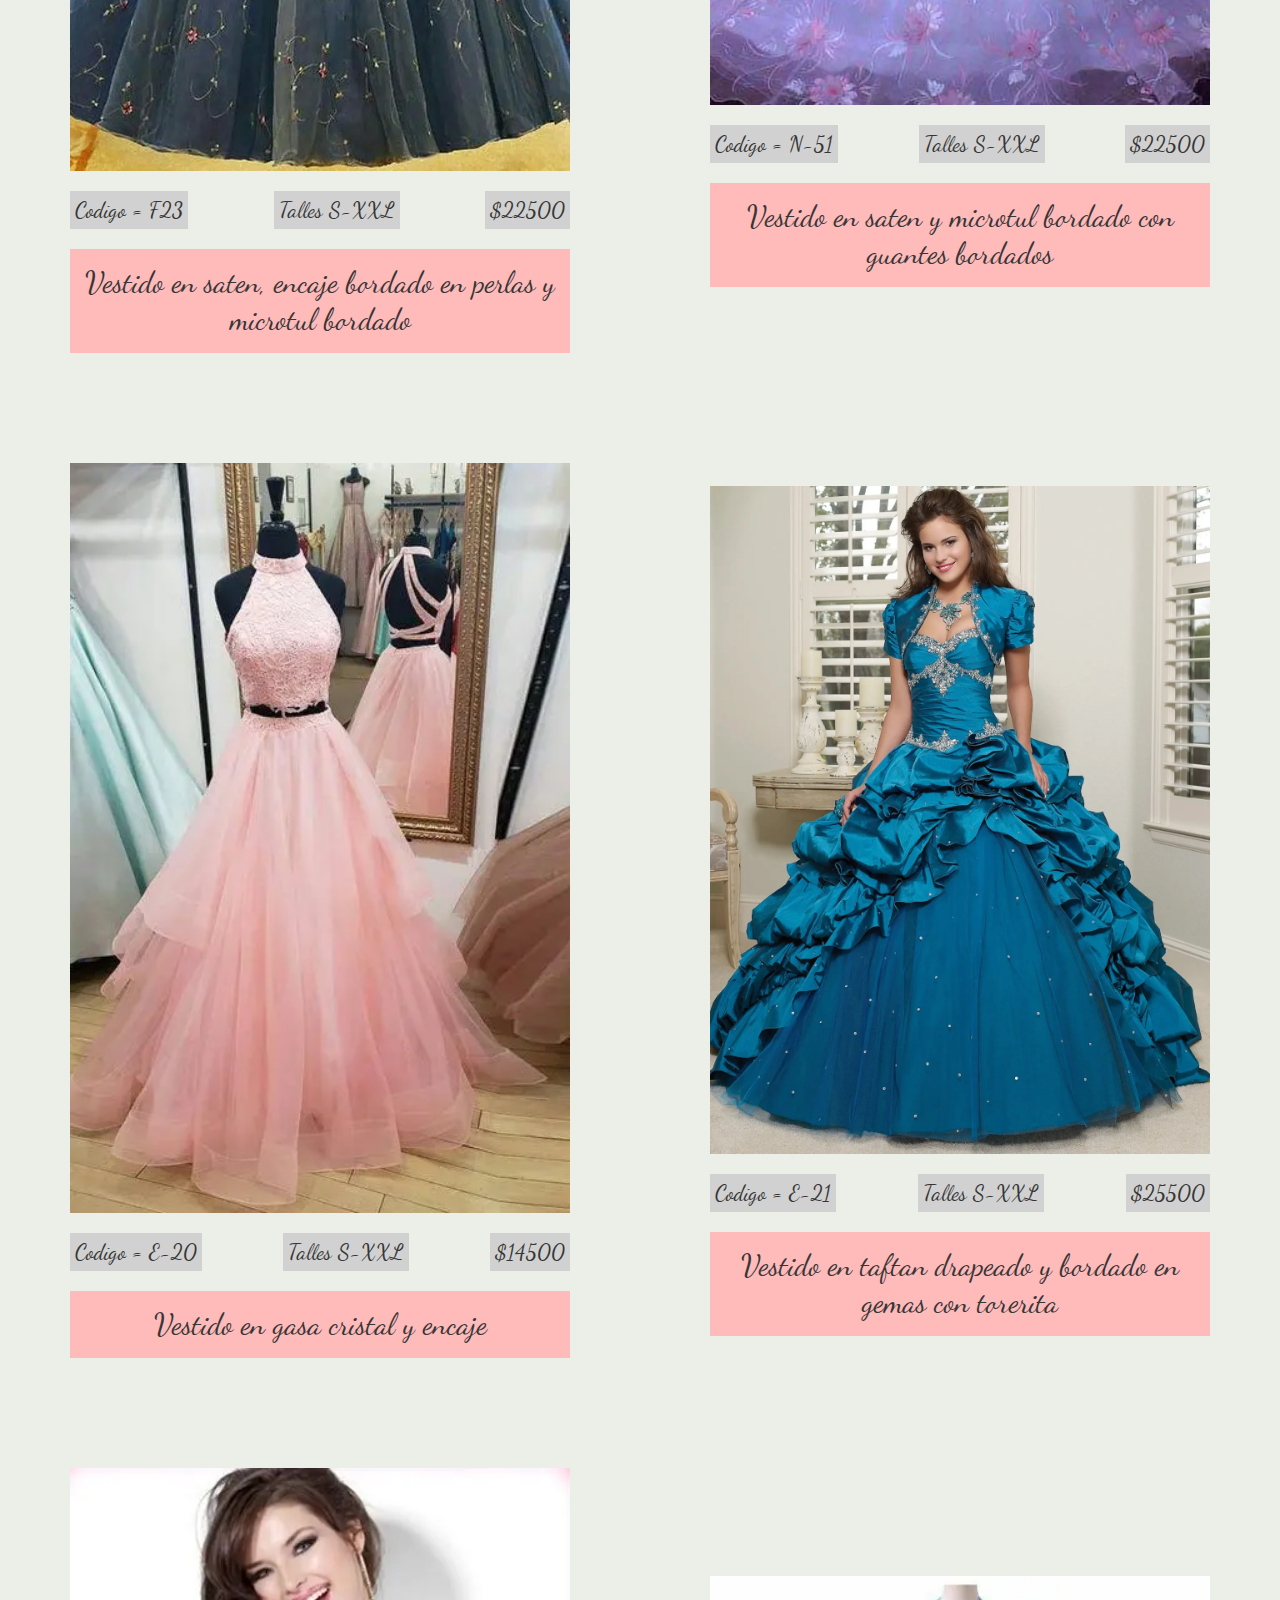
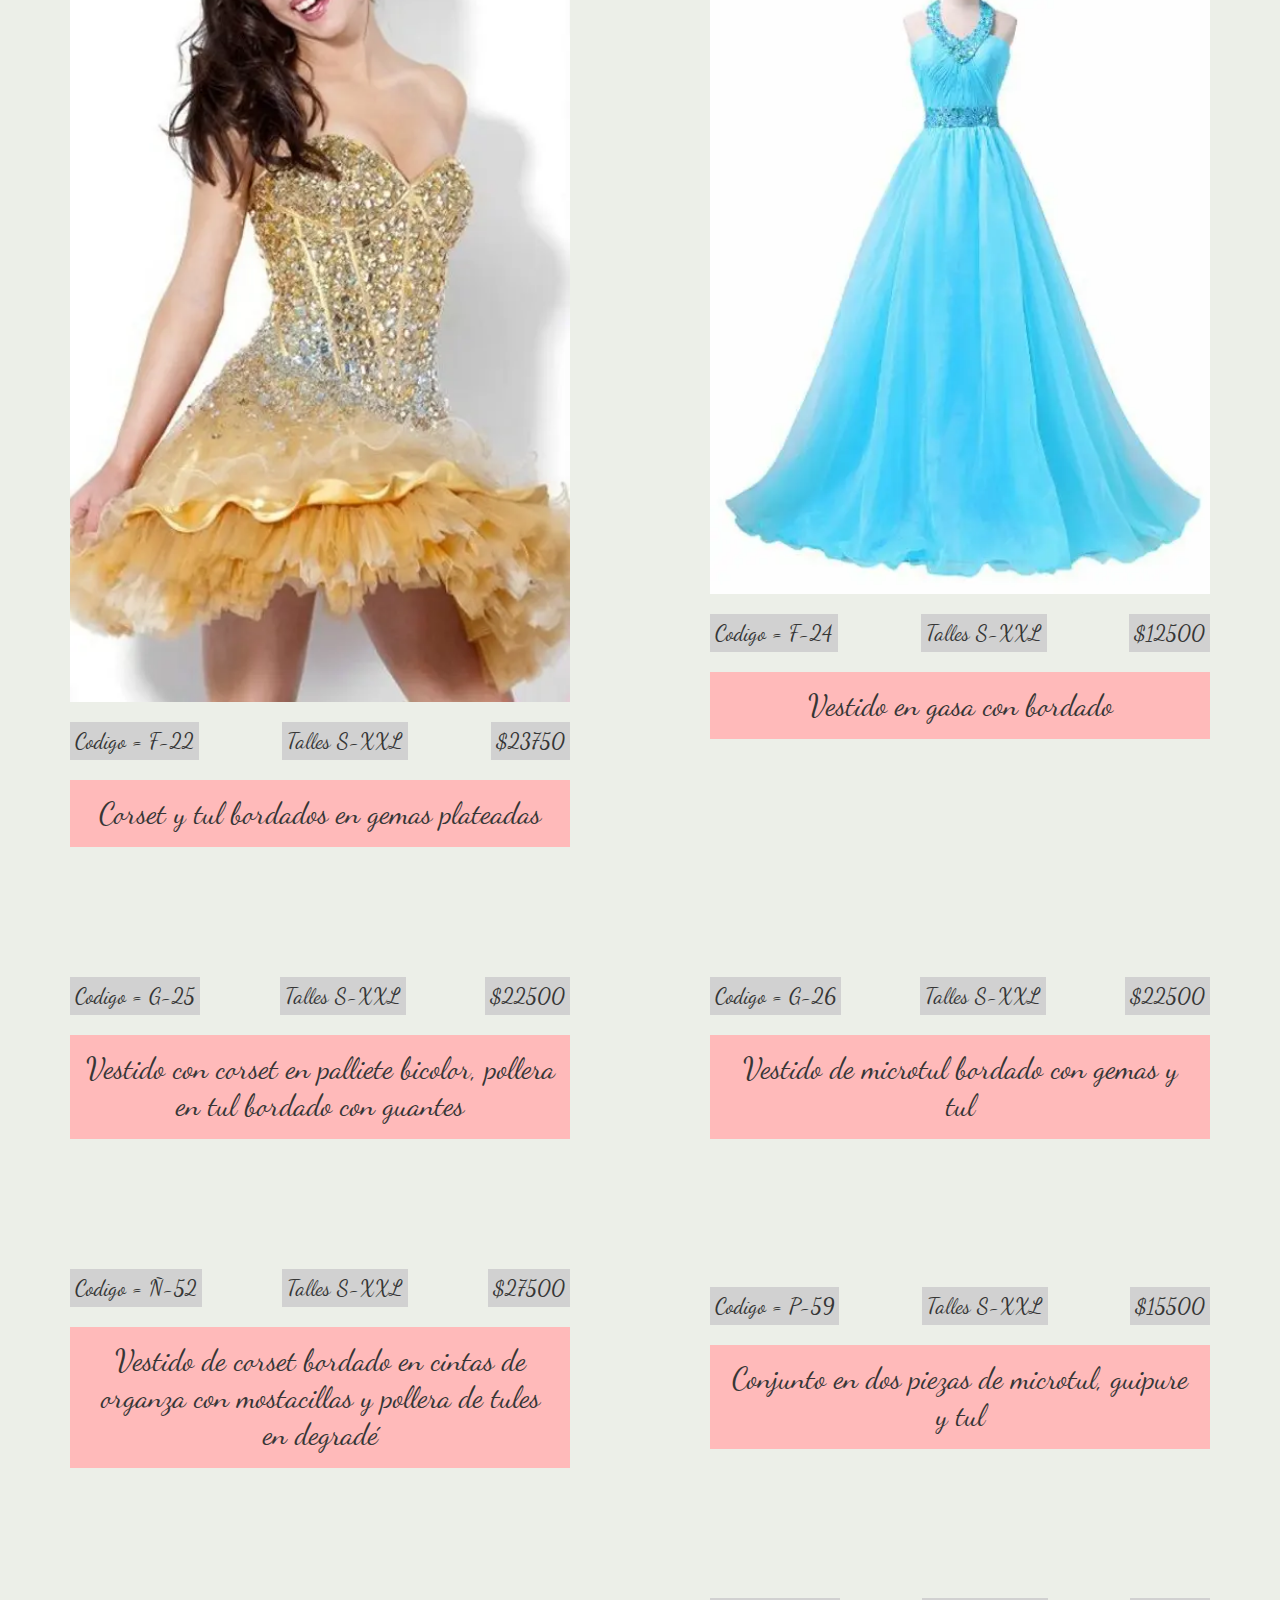
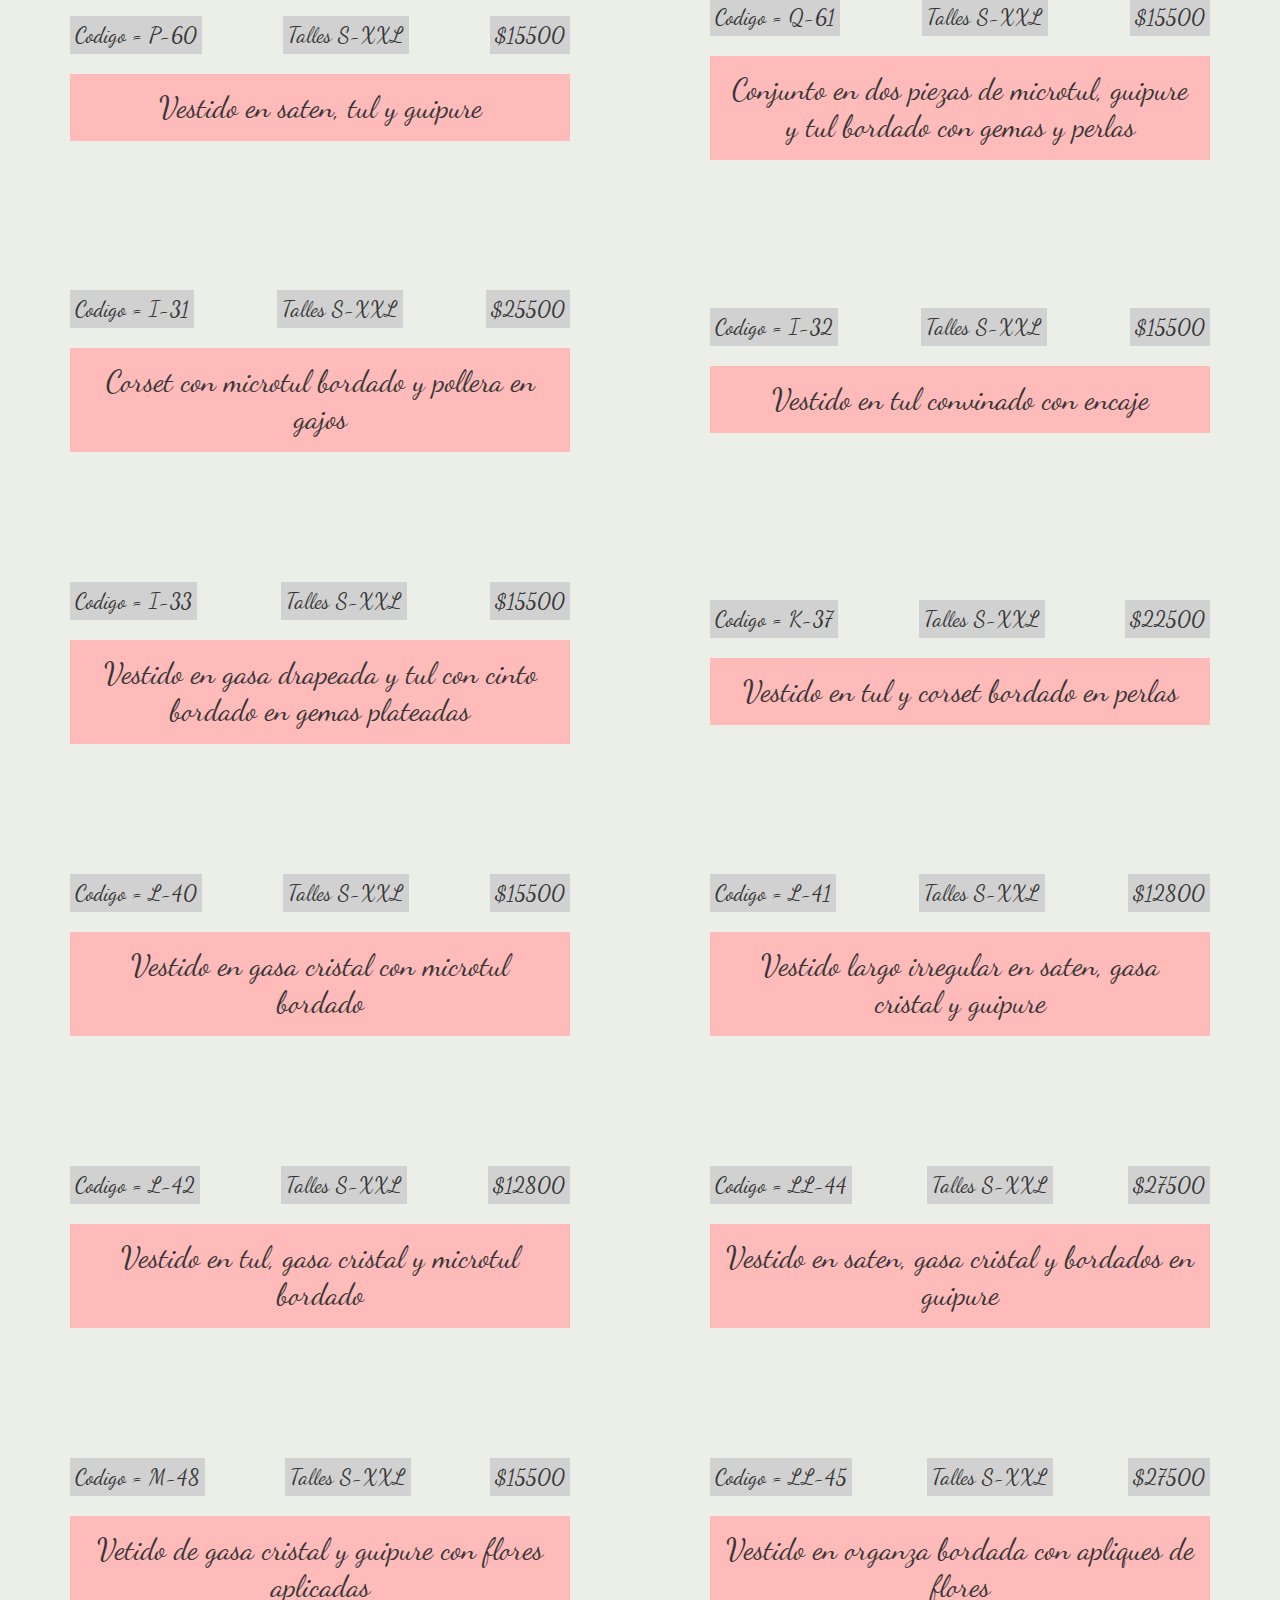
<file: html/15.html>
<!DOCTYPE html>
<html lang="es-AR">
<head>
<meta charset="UTF-8">
<meta name="description" content="ropa con estilo">
<meta name="keywords" content="vestido, remera, colores, 15 años, damas, talles especiales,">
<title>Lovro.store</title>
<link rel="icon" type="image/png" href="../icon.ico">
<link href="../styles.css" rel="stylesheet">
</head>
<body>
<div class="title"><img class="adorno" src="../assets/adorno.png"><p class="title">Lovro.store</p><img class="adorno" src="../assets/adorno.png"></div>
<div class="page-description">
	<h1 class="page-description">Productos con diseño y calidad.</h1>
	<h1 class="page-description">Trabajamos todos los talles.</h1>
	<h1 class="page-description">Envios a toda Argentina.</h1>
</div>
<div class="contactanos">
<h2>Contactanos por consultas o pedidos en:</h2>


<div class="contact-info">
	<!--whatsapp-->
	<div class="contact-item">
		<div class="icon"><img class="icon" src="../assets/whatsapp.svg"></div>
		<p class="icon-text">15-2329-3680</p>
	</div>
	<!--whatsapp-->
	<!--mail-->
	<div class="contact-item">
		<div class="icon"><img class="icon" src="../assets/mail.svg"></div>
		<p class="icon-text">ventas@lovro.store</p>
	</div>
	<!--mail-->
</div>



</div>

<div class="bar">
<a href=../index.html><p class="bar-item">Damas</p></a>
<!--<a href=deportivos.html><p class="bar-item">Deportiva</p></a>
<a href=hombres.html><p class="bar-item">Hombres</p></a>-->
<a href=blanqueria.html><p class="bar-item">Blanqueria</p></a>
<a href=novias.html><p class="bar-item">Novias</p></a>
<a href=15.html><p class="bar-item"style="background-color:#FFD4D4;">15 Años</p></a>
<a href=accesorios.html><p class="bar-item">Accesorios</p></a>
<a href=abrigos.html><p class="bar-item">Abrigos</p></a>
</div>

<div class="products">
<!--inicio de bloke de imagen y descripcion-->
<div class="product">
	<img class="item" src="../img/15/g27.webp" alt="">
<div class="subtitle">
	<p class="subtitle-item">Codigo = G-27</p>
	<p class="subtitle-item">Talles S-XXL</p>
	<p class="item-price">$18500</p>
</div>
	<p class="description">Vestido en palliete bordado con gemas, tul y guantes con stras</p>
</div>
<!--fin de bloke de imagen y descripcion-->
<!--inicio de bloke de imagen y descripcion-->
<div class="product">
	<img class="item" src="../img/15/c13.webp" alt="">
<div class="subtitle">
	<p class="subtitle-item">Codigo = C-13</p>
	<p class="subtitle-item">Talles S-XXL</p>
	<p class="item-price">$9500</p>
</div>
	<p class="description">Vestido en taftan, tul y saten</p>
</div>
<!--fin de bloke de imagen y descripcion-->
<!--inicio de bloke de imagen y descripcion-->
<div class="product">
	<img class="item" src="../img/15/m47.webp" alt="">
<div class="subtitle">
	<p class="subtitle-item">Codigo = M-47</p>
	<p class="subtitle-item">Talles S-XXL</p>
	<p class="item-price">$18500</p>
</div>
	<p class="description">Vetido trabajado en guipure y gasa cristal con tablones y pestañas</p>
</div>
<!--fin de bloke de imagen y descripcion-->
<!--inicio de bloke de imagen y descripcion-->
<div class="product">
	<img class="item" src="../img/15/n49.webp" alt="Vetido de gasa cristal y guipure con flores aplicadas">
<div class="subtitle">
	<p class="subtitle-item">Codigo = N-49</p>
	<p class="subtitle-item">Talles S-XXL</p>
	<p class="item-price">$27500</p>
</div>
	<p class="description">Vetido de gasa cristal y guipure con flores aplicadas</p>
</div>
<!--fin de bloke de imagen y descripcion-->
<!--inicio de bloke de imagen y descripcion-->
<div class="product">
	<img class="item" src="../img/15/m46.webp" alt="Corset bordado con gemas plateadas y falda en tul blanco">
<div class="subtitle">
	<p class="subtitle-item">Codigo = M-46</p>
	<p class="subtitle-item">Talles S-XXL</p>
	<p class="item-price">$22500</p>
</div>
	<p class="description">Corset bordado con gemas plateadas y falda en tul blanco</p>
</div>
<!--fin de bloke de imagen y descripcion-->
<!--inicio de bloke de imagen y descripcion-->
<div class="product">
	<img class="item" src="../img/15/ll43.webp" alt="Vestido en palliete y gasa cristal con gemas bordadas">
<div class="subtitle">
	<p class="subtitle-item">Codigo = LL-43</p>
	<p class="subtitle-item">Talles S-XXL</p>
	<p class="item-price">$27500</p>
</div>
	<p class="description">Vestido en palliete y gasa cristal con gemas bordadas</p>
</div>
<!--fin de bloke de imagen y descripcion-->
<!--inicio de bloke de imagen y descripcion-->
<div class="product">
	<img class="item" loading="lazy" src="../img/15/n50.webp" alt="Vestido en palliete y gasa cristal con gemas bordadas">
<div class="subtitle">
	<p class="subtitle-item">Codigo = N-50</p>
	<p class="subtitle-item">Talles S-XXL</p>
	<p class="item-price">$27500</p>
</div>
	<p class="description">Vestido en palliete y gasa cristal con gemas bordadas</p>
</div>
<!--fin de bloke de imagen y descripcion-->
<!--inicio de bloke de imagen y descripcion-->
<div class="product">
	<img class="item" loading="lazy" src="../img/15/ñ53.webp" alt="Vestido corto con corset de tul drapeado y bordado en gemas plateadas">
<div class="subtitle">
	<p class="subtitle-item">Codigo = Ñ-53</p>
	<p class="subtitle-item">Talles S-XXL</p>
	<p class="item-price">$15000</p>
</div>
	<p class="description">Vestido corto con corset de tul drapeado y bordado en gemas plateadas</p>
</div>
<!--fin de bloke de imagen y descripcion-->
<!--inicio de bloke de imagen y descripcion-->
<div class="product">
	<img class="item" loading="lazy" src="../img/15/o55.webp" alt="Corset todo bordado en gemas plateadas y pollera de tul y cristal">
<div class="subtitle">
	<p class="subtitle-item">Codigo = O-55</p>
	<p class="subtitle-item">Talles S-XXL</p>
	<p class="item-price">$27500</p>
</div>
	<p class="description">Corset todo bordado en gemas plateadas y pollera de tul y cristal</p>
</div>
<!--fin de bloke de imagen y descripcion-->
<!--inicio de bloke de imagen y descripcion-->
<div class="product">
	<img class="item" loading="lazy" src="../img/15/h28.webp" alt="Corset de guipure con pollera de tul y cinto en saten">
<div class="subtitle">
	<p class="subtitle-item">Codigo = H-28</p>
	<p class="subtitle-item">Talles S-XXL</p>
	<p class="item-price">$12500</p>
</div>
	<p class="description">Corset de guipure con pollera de tul y cinto en saten</p>
</div>
<!--fin de bloke de imagen y descripcion-->
<!--inicio de bloke de imagen y descripcion-->
<div class="product">
	<img class="item" loading="lazy" src="../img/15/b10.webp" alt="Vestido con tul bordado en perlas bicolor">
<div class="subtitle">
	<p class="subtitle-item">Codigo = B-10</p>
	<p class="subtitle-item">Talles S-XXL</p>
	<p class="item-price">$12500</p>
</div>
	<p class="description">Vestido con tul bordado en perlas bicolor</p>
</div>
<!--fin de bloke de imagen y descripcion-->
<!--inicio de bloke de imagen y descripcion-->
<div class="product">
	<img class="item" loading="lazy" src="../img/15/d17.webp" alt="Vestido de gabardina satinada con organza estampada y guipure">
<div class="subtitle">
	<p class="subtitle-item">Codigo = D-17</p>
	<p class="subtitle-item">Talles S-XXL</p>
	<p class="item-price">$10500</p>
</div>
	<p class="description">Vestido de gabardina satinada con organza estampada y guipure</p>
</div>
<!--fin de bloke de imagen y descripcion-->
<!--inicio de bloke de imagen y descripcion-->
<div class="product">
	<img class="item" loading="lazy" src="../img/15/h29.webp" alt="Vestido en tul y microtu bordado">
<div class="subtitle">
	<p class="subtitle-item">Codigo = H-29</p>
	<p class="subtitle-item">Talles S-XXL</p>
	<p class="item-price">$8200</p>
</div>
	<p class="description">Vestido en tul y microtu bordado</p>
</div>
<!--fin de bloke de imagen y descripcion-->
<!--inicio de bloke de imagen y descripcion-->
<div class="product">
	<img class="item" loading="lazy" src="../img/15/d16.webp" alt="Vestido en saten, gasa y encaje">
<div class="subtitle">
	<p class="subtitle-item">Codigo = D-16</p>
	<p class="subtitle-item">Talles S-XXL</p>
	<p class="item-price">$12500</p>
</div>
	<p class="description">Vestido en saten, gasa y encaje</p>
</div>
<!--fin de bloke de imagen y descripcion-->
<!--inicio de bloke de imagen y descripcion-->
<div class="product">
	<img class="item" loading="lazy" src="../img/15/ñ54.webp" alt="Vestido en saten bordado y tul">
<div class="subtitle">
	<p class="subtitle-item">Codigo = Ñ-54</p>
	<p class="subtitle-item">Talles S-XXL</p>
	<p class="item-price">$15000</p>
</div>
	<p class="description">Vestido en saten bordado y tul</p>
</div>
<!--fin de bloke de imagen y descripcion-->
<!--inicio de bloke de imagen y descripcion-->
<div class="product">
	<img class="item" loading="lazy" src="../img/15/b11.webp" alt="Vestido en microtul bordado con gemas">
<div class="subtitle">
	<p class="subtitle-item">Codigo = B-11</p>
	<p class="subtitle-item">Talles S-XXL</p>
	<p class="item-price">$12000</p>
</div>
	<p class="description">Vestido en microtul bordado con gemas</p>
</div>
<!--fin de bloke de imagen y descripcion-->
<!--inicio de bloke de imagen y descripcion-->
<div class="product">
	<img class="item" loading="lazy" src="../img/15/c14.webp" alt="">
<div class="subtitle">
	<p class="subtitle-item">Codigo = C-14</p>
	<p class="subtitle-item">Talles S-XXL</p>
	<p class="item-price">$18500</p>
</div>
	<p class="description">Vestido bordado con gemas en cuatro colores</p>
</div>
<!--fin de bloke de imagen y descripcion-->
<!--inicio de bloke de imagen y descripcion-->
<div class="product">
	<img class="item" loading="lazy" src="../img/15/b12.webp" alt="">
<div class="subtitle">
	<p class="subtitle-item">Codigo = B-12</p>
	<p class="subtitle-item">Talles S-XXL</p>
	<p class="item-price">$8900</p>
</div>
	<p class="description">Vestido en plumeti con apliques bordados</p>
</div>
<!--fin de bloke de imagen y descripcion-->
<!--inicio de bloke de imagen y descripcion-->
<div class="product">
	<img class="item" loading="lazy" src="../img/15/d18.webp" alt="">
<div class="subtitle">
	<p class="subtitle-item">Codigo = D-18</p>
	<p class="subtitle-item">Talles S-XXL</p>
	<p class="item-price">$8900</p>
</div>
	<p class="description">Vestido en guipure y tul</p>
</div>
<!--fin de bloke de imagen y descripcion-->
<!--inicio de bloke de imagen y descripcion-->
<div class="product">
	<img class="item" loading="lazy" src="../img/15/e19.webp" alt="">
<div class="subtitle">
	<p class="subtitle-item">Codigo = E-19</p>
	<p class="subtitle-item">Talles S-XXL</p>
	<p class="item-price">$25500</p>
</div>
	<p class="description">Vestido de taftan y microtul bordado</p>
</div>
<!--fin de bloke de imagen y descripcion-->
<!--inicio de bloke de imagen y descripcion-->
<div class="product">
	<img class="item" loading="lazy" src="../img/15/f23.webp" alt="">
<div class="subtitle">
	<p class="subtitle-item">Codigo = F23</p>
	<p class="subtitle-item">Talles S-XXL</p>
	<p class="item-price">$22500</p>
</div>
	<p class="description">Vestido en saten, encaje bordado en perlas y microtul bordado</p>
</div>
<!--fin de bloke de imagen y descripcion-->
<!--inicio de bloke de imagen y descripcion-->
<div class="product">
	<img class="item" loading="lazy" src="../img/15/n51.webp" alt="">
<div class="subtitle">
	<p class="subtitle-item">Codigo = N-51</p>
	<p class="subtitle-item">Talles S-XXL</p>
	<p class="item-price">$22500</p>
</div>
	<p class="description">Vestido en saten y microtul bordado con guantes bordados</p>
</div>
<!--fin de bloke de imagen y descripcion-->
<!--inicio de bloke de imagen y descripcion-->
<div class="product">
	<img class="item" loading="lazy" src="../img/15/e20.webp" alt="">
<div class="subtitle">
	<p class="subtitle-item">Codigo = E-20</p>
	<p class="subtitle-item">Talles S-XXL</p>
	<p class="item-price">$14500</p>
</div>
	<p class="description">Vestido en gasa cristal y encaje</p>
</div>
<!--fin de bloke de imagen y descripcion-->
<!--inicio de bloke de imagen y descripcion-->
<div class="product">
	<img class="item" loading="lazy" src="../img/15/e21.webp" alt="">
<div class="subtitle">
	<p class="subtitle-item">Codigo = E-21</p>
	<p class="subtitle-item">Talles S-XXL</p>
	<p class="item-price">$25500</p>
</div>
	<p class="description">Vestido en taftan drapeado y bordado en gemas con torerita</p>
</div>
<!--fin de bloke de imagen y descripcion-->
<!--inicio de bloke de imagen y descripcion-->
<div class="product">
	<img class="item" loading="lazy" src="../img/15/f22.webp" alt="">
<div class="subtitle">
	<p class="subtitle-item">Codigo = F-22</p>
	<p class="subtitle-item">Talles S-XXL</p>
	<p class="item-price">$23750</p>
</div>
	<p class="description">Corset y tul bordados en gemas plateadas</p>
</div>
<!--fin de bloke de imagen y descripcion-->
<!--inicio de bloke de imagen y descripcion-->
<div class="product">
	<img class="item" loading="lazy" src="../img/15/f24.webp" alt="">
<div class="subtitle">
	<p class="subtitle-item">Codigo = F-24</p>
	<p class="subtitle-item">Talles S-XXL</p>
	<p class="item-price">$12500</p>
</div>
	<p class="description">Vestido en gasa con bordado</p>
</div>
<!--fin de bloke de imagen y descripcion-->
<!--inicio de bloke de imagen y descripcion-->
<div class="product">
	<img class="item" loading="lazy" src="../img/15/g25.webp" alt="">
<div class="subtitle">
	<p class="subtitle-item">Codigo = G-25</p>
	<p class="subtitle-item">Talles S-XXL</p>
	<p class="item-price">$22500</p>
</div>
	<p class="description">Vestido con corset en palliete bicolor, pollera en tul bordado con guantes</p>
</div>
<!--fin de bloke de imagen y descripcion-->
<!--inicio de bloke de imagen y descripcion-->
<div class="product">
	<img class="item" loading="lazy" src="../img/15/g26.webp" alt="">
<div class="subtitle">
	<p class="subtitle-item">Codigo = G-26</p>
	<p class="subtitle-item">Talles S-XXL</p>
	<p class="item-price">$22500</p>
</div>
	<p class="description">Vestido de microtul bordado con gemas y tul</p>
</div>
<!--fin de bloke de imagen y descripcion-->
<!--inicio de bloke de imagen y descripcion-->
<div class="product">
	<img class="item" loading="lazy" src="../img/15/ñ52.webp" alt="">
<div class="subtitle">
	<p class="subtitle-item">Codigo = Ñ-52</p>
	<p class="subtitle-item">Talles S-XXL</p>
	<p class="item-price">$27500</p>
</div>
	<p class="description">Vestido de corset bordado en cintas de organza con mostacillas y pollera de tules en degradé</p>
</div>
<!--fin de bloke de imagen y descripcion-->
<!--inicio de bloke de imagen y descripcion-->
<div class="product">
	<img class="item" loading="lazy" src="../img/15/p59.webp" alt="">
<div class="subtitle">
	<p class="subtitle-item">Codigo = P-59</p>
	<p class="subtitle-item">Talles S-XXL</p>
	<p class="item-price">$15500</p>
</div>
	<p class="description">Conjunto en dos piezas de microtul, guipure y tul</p>
</div>
<!--fin de bloke de imagen y descripcion-->
<!--inicio de bloke de imagen y descripcion-->
<div class="product">
	<img class="item" loading="lazy" src="../img/15/p60.webp" alt="">
<div class="subtitle">
	<p class="subtitle-item">Codigo = P-60</p>
	<p class="subtitle-item">Talles S-XXL</p>
	<p class="item-price">$15500</p>
</div>
	<p class="description">Vestido en saten, tul y guipure</p>
</div>
<!--fin de bloke de imagen y descripcion-->
<!--inicio de bloke de imagen y descripcion-->
<div class="product">
	<img class="item" loading="lazy" src="../img/15/q61.webp" alt="">
<div class="subtitle">
	<p class="subtitle-item">Codigo = Q-61</p>
	<p class="subtitle-item">Talles S-XXL</p>
	<p class="item-price">$15500</p>
</div>
	<p class="description">Conjunto en dos piezas de microtul, guipure y tul bordado con gemas y perlas</p>
</div>
<!--fin de bloke de imagen y descripcion-->
<!--inicio de bloke de imagen y descripcion-->
<div class="product">
	<img class="item" loading="lazy" src="../img/15/i31.webp" alt="">
<div class="subtitle">
	<p class="subtitle-item">Codigo = I-31</p>
	<p class="subtitle-item">Talles S-XXL</p>
	<p class="item-price">$25500</p>
</div>
	<p class="description">Corset con microtul bordado y pollera en gajos</p>
</div>
<!--fin de bloke de imagen y descripcion-->
<!--inicio de bloke de imagen y descripcion-->
<div class="product">
	<img class="item" loading="lazy" src="../img/15/i32.webp" alt="">
<div class="subtitle">
	<p class="subtitle-item">Codigo = I-32</p>
	<p class="subtitle-item">Talles S-XXL</p>
	<p class="item-price">$15500</p>
</div>
	<p class="description">Vestido en tul convinado con encaje</p>
</div>
<!--fin de bloke de imagen y descripcion-->
<!--inicio de bloke de imagen y descripcion-->
<div class="product">
	<img class="item" loading="lazy" src="../img/15/i33.webp" alt="">
<div class="subtitle">
	<p class="subtitle-item">Codigo = I-33</p>
	<p class="subtitle-item">Talles S-XXL</p>
	<p class="item-price">$15500</p>
</div>
	<p class="description">Vestido en gasa drapeada y tul con cinto bordado en gemas plateadas</p>
</div>
<!--fin de bloke de imagen y descripcion-->
<!--inicio de bloke de imagen y descripcion-->
<div class="product">
	<img class="item" loading="lazy" src="../img/15/k37.webp" alt="">
<div class="subtitle">
	<p class="subtitle-item">Codigo = K-37</p>
	<p class="subtitle-item">Talles S-XXL</p>
	<p class="item-price">$22500</p>
</div>
	<p class="description">Vestido en tul y corset bordado en perlas</p>
</div>
<!--fin de bloke de imagen y descripcion-->
<!--inicio de bloke de imagen y descripcion-->
<div class="product">
	<img class="item" loading="lazy" src="../img/15/l40.webp" alt="">
<div class="subtitle">
	<p class="subtitle-item">Codigo = L-40</p>
	<p class="subtitle-item">Talles S-XXL</p>
	<p class="item-price">$15500</p>
</div>
	<p class="description">Vestido en gasa cristal con microtul bordado</p>
</div>
<!--fin de bloke de imagen y descripcion-->
<!--inicio de bloke de imagen y descripcion-->
<div class="product">
	<img class="item" loading="lazy" src="../img/15/l41.webp" alt="">
<div class="subtitle">
	<p class="subtitle-item">Codigo = L-41</p>
	<p class="subtitle-item">Talles S-XXL</p>
	<p class="item-price">$12800</p>
</div>
	<p class="description">Vestido largo irregular en saten, gasa cristal y guipure</p>
</div>
<!--fin de bloke de imagen y descripcion-->
<!--inicio de bloke de imagen y descripcion-->
<div class="product">
	<img class="item" loading="lazy" src="../img/15/l42.webp" alt="">
<div class="subtitle">
	<p class="subtitle-item">Codigo = L-42</p>
	<p class="subtitle-item">Talles S-XXL</p>
	<p class="item-price">$12800</p>
</div>
	<p class="description">Vestido en tul, gasa cristal y microtul bordado</p>
</div>
<!--fin de bloke de imagen y descripcion-->
<!--inicio de bloke de imagen y descripcion-->
<div class="product">
	<img class="item" loading="lazy" src="../img/15/ll44.webp" alt="">
<div class="subtitle">
	<p class="subtitle-item">Codigo = LL-44</p>
	<p class="subtitle-item">Talles S-XXL</p>
	<p class="item-price">$27500</p>
</div>
	<p class="description">Vestido en saten, gasa cristal y bordados en guipure</p>
</div>
<!--fin de bloke de imagen y descripcion-->
<!--inicio de bloke de imagen y descripcion-->
<div class="product">
	<img class="item" loading="lazy" src="../img/15/m48.webp" alt="">
<div class="subtitle">
	<p class="subtitle-item">Codigo = M-48</p>
	<p class="subtitle-item">Talles S-XXL</p>
	<p class="item-price">$15500</p>
</div>
	<p class="description">Vetido de gasa cristal y guipure con flores aplicadas</p>
</div>
<!--fin de bloke de imagen y descripcion-->
<!--inicio de bloke de imagen y descripcion-->
<div class="product">
	<img class="item" loading="lazy" src="../img/15/ll45.webp" alt="">
<div class="subtitle">
	<p class="subtitle-item">Codigo = LL-45</p>
	<p class="subtitle-item">Talles S-XXL</p>
	<p class="item-price">$27500</p>
</div>
	<p class="description">Vestido en organza bordada con apliques de flores</p>
</div>
<!--fin de bloke de imagen y descripcion-->
<!--inicio de bloke de imagen y descripcion-->
<div class="product">
	<img class="item" loading="lazy" src="../img/15/o56.webp" alt="">
<div class="subtitle">
	<p class="subtitle-item">Codigo = O-56</p>
	<p class="subtitle-item">Talles S-XXL</p>
	<p class="item-price">$15500</p>
</div>
	<p class="description">Vestido en tul drapeado y bordado con pasamaneria y gemas plateadas</p>
</div>
<!--fin de bloke de imagen y descripcion-->
<!--inicio de bloke de imagen y descripcion-->
<div class="product">
	<img class="item" loading="lazy" src="../img/15/p58.webp" alt="">
<div class="subtitle">
	<p class="subtitle-item">Codigo = P-58</p>
	<p class="subtitle-item">Talles S-XXL</p>
	<p class="item-price">$22500</p>
</div>
	<p class="description">Vestido en saten drapeado y bordado en perlas y gemas</p>
</div>
<!--fin de bloke de imagen y descripcion-->
<!--inicio de bloke de imagen y descripcion-->
<div class="product">
	<img class="item" loading="lazy" src="../img/15/o57.webp" alt="">
<div class="subtitle">
	<p class="subtitle-item">Codigo = O-57</p>
	<p class="subtitle-item">Talles S-XXL</p>
	<p class="item-price">$12500</p>
</div>
	<p class="description">Vestido drapeado con cinturon bordado en gemas plateadas</p>
</div>
<!--fin de bloke de imagen y descripcion-->
<!--inicio de bloke de imagen y descripcion-->
<div class="product">
	<img class="item" loading="lazy" src="../img/15/c15.webp" alt="">
<div class="subtitle">
	<p class="subtitle-item">Codigo = C-15</p>
	<p class="subtitle-item">Talles S-XXL</p>
	<p class="item-price">$12500</p>
</div>
	<p class="description">Vestido en saten y tul bordado con gemas en tres colores</p>
</div>
<!--fin de bloke de imagen y descripcion-->
</div>
</body>
</html>
</file>
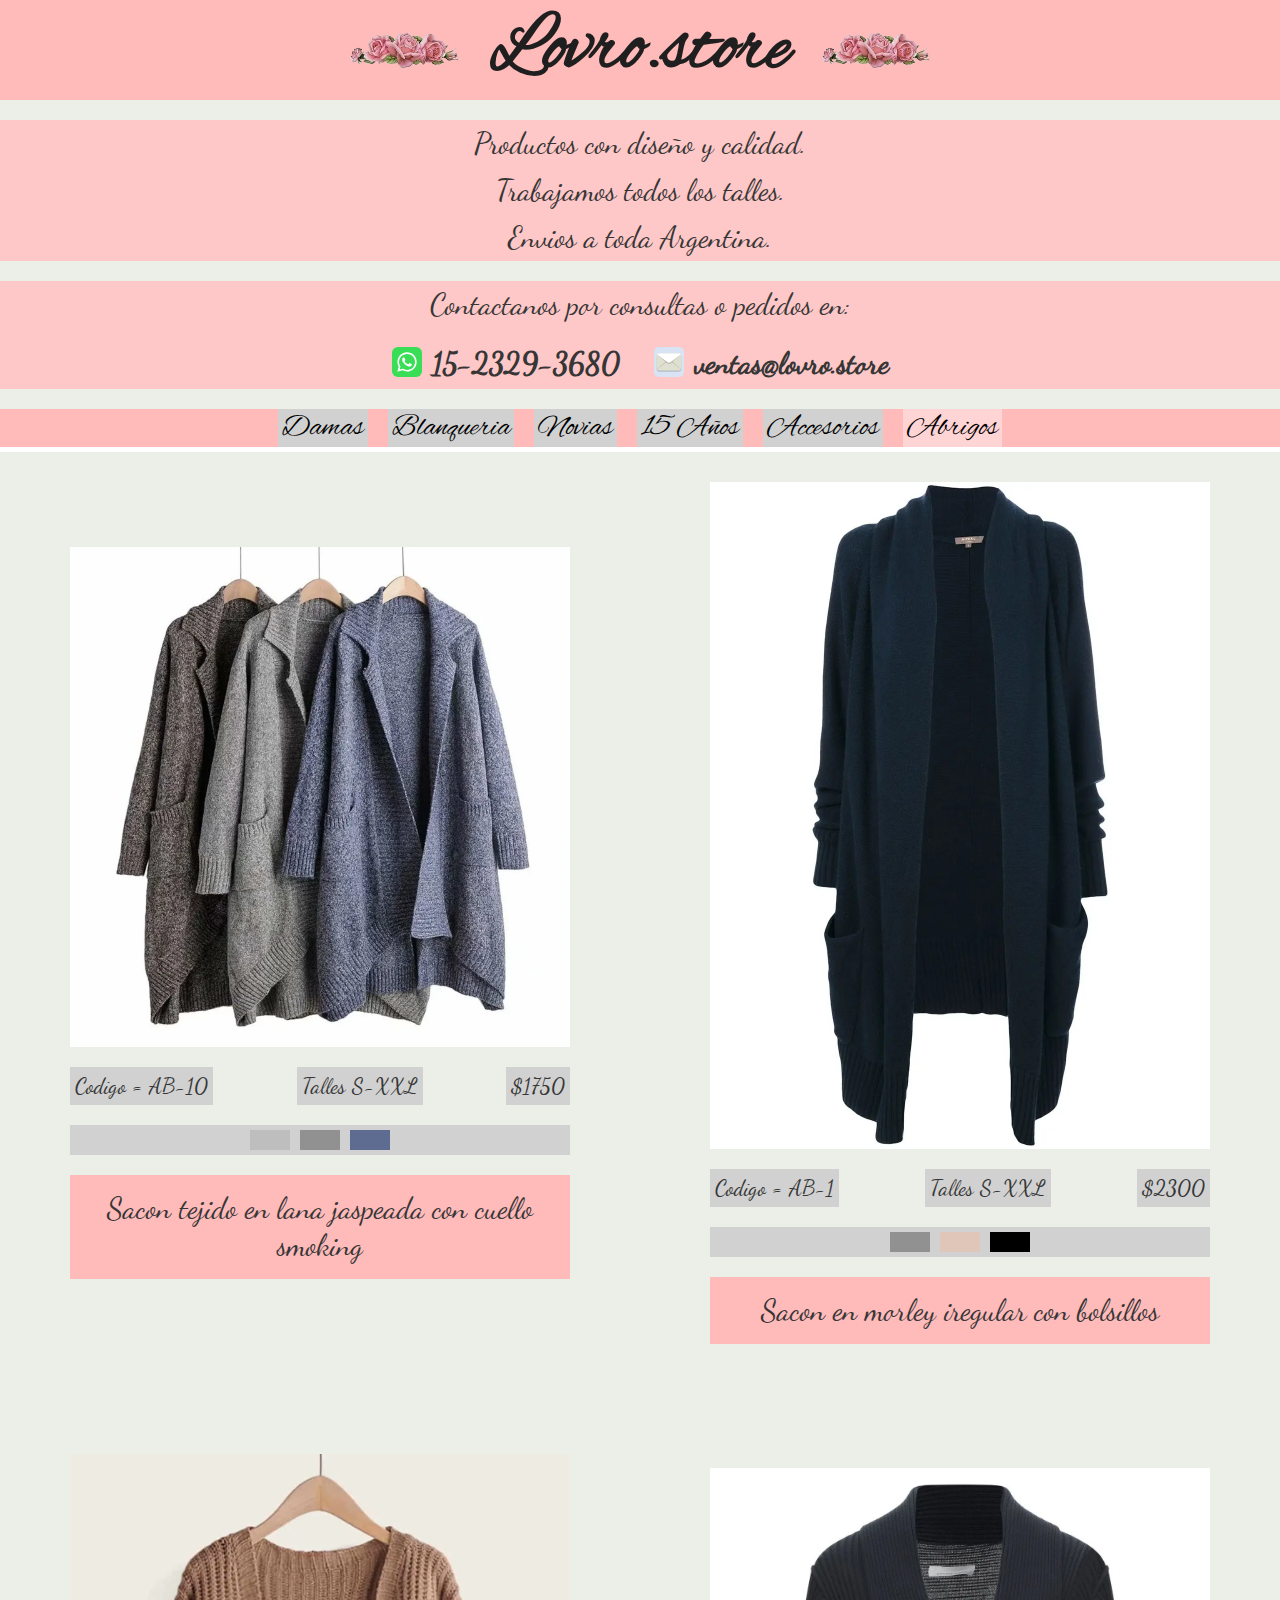
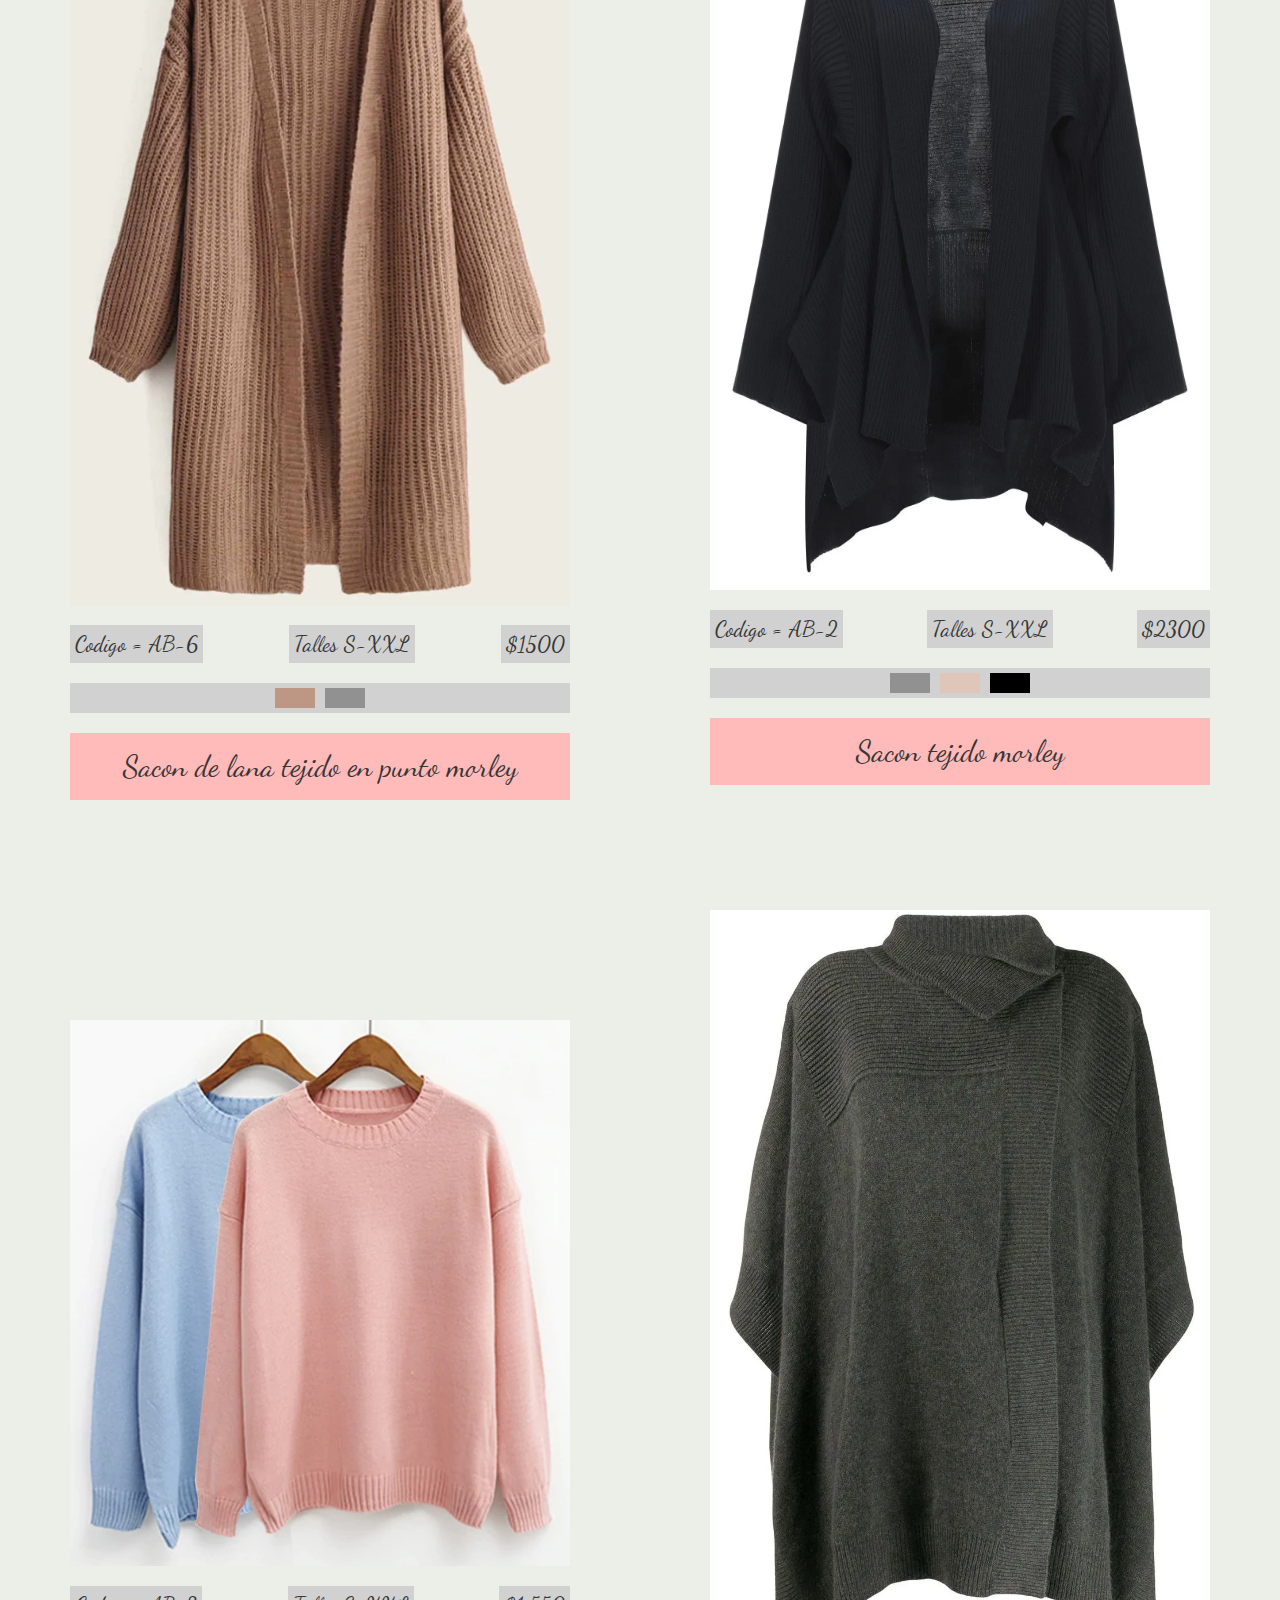
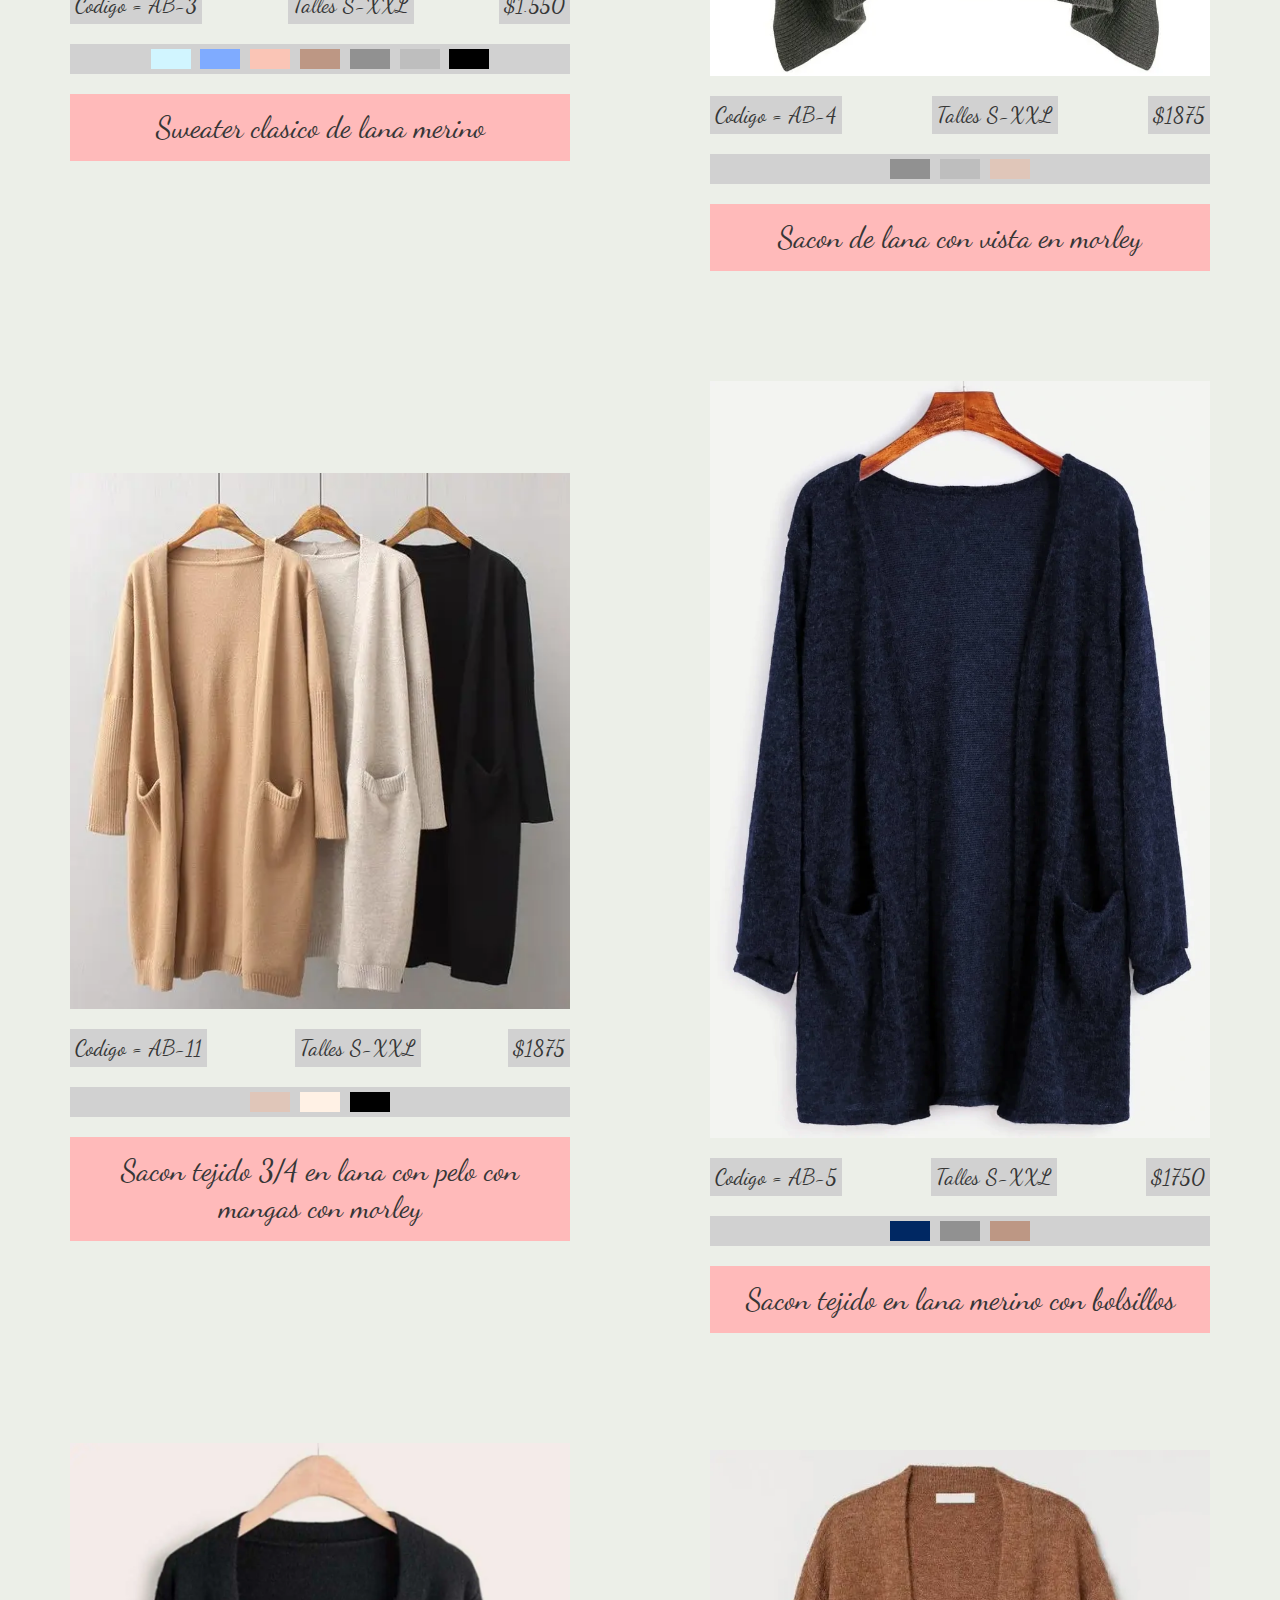
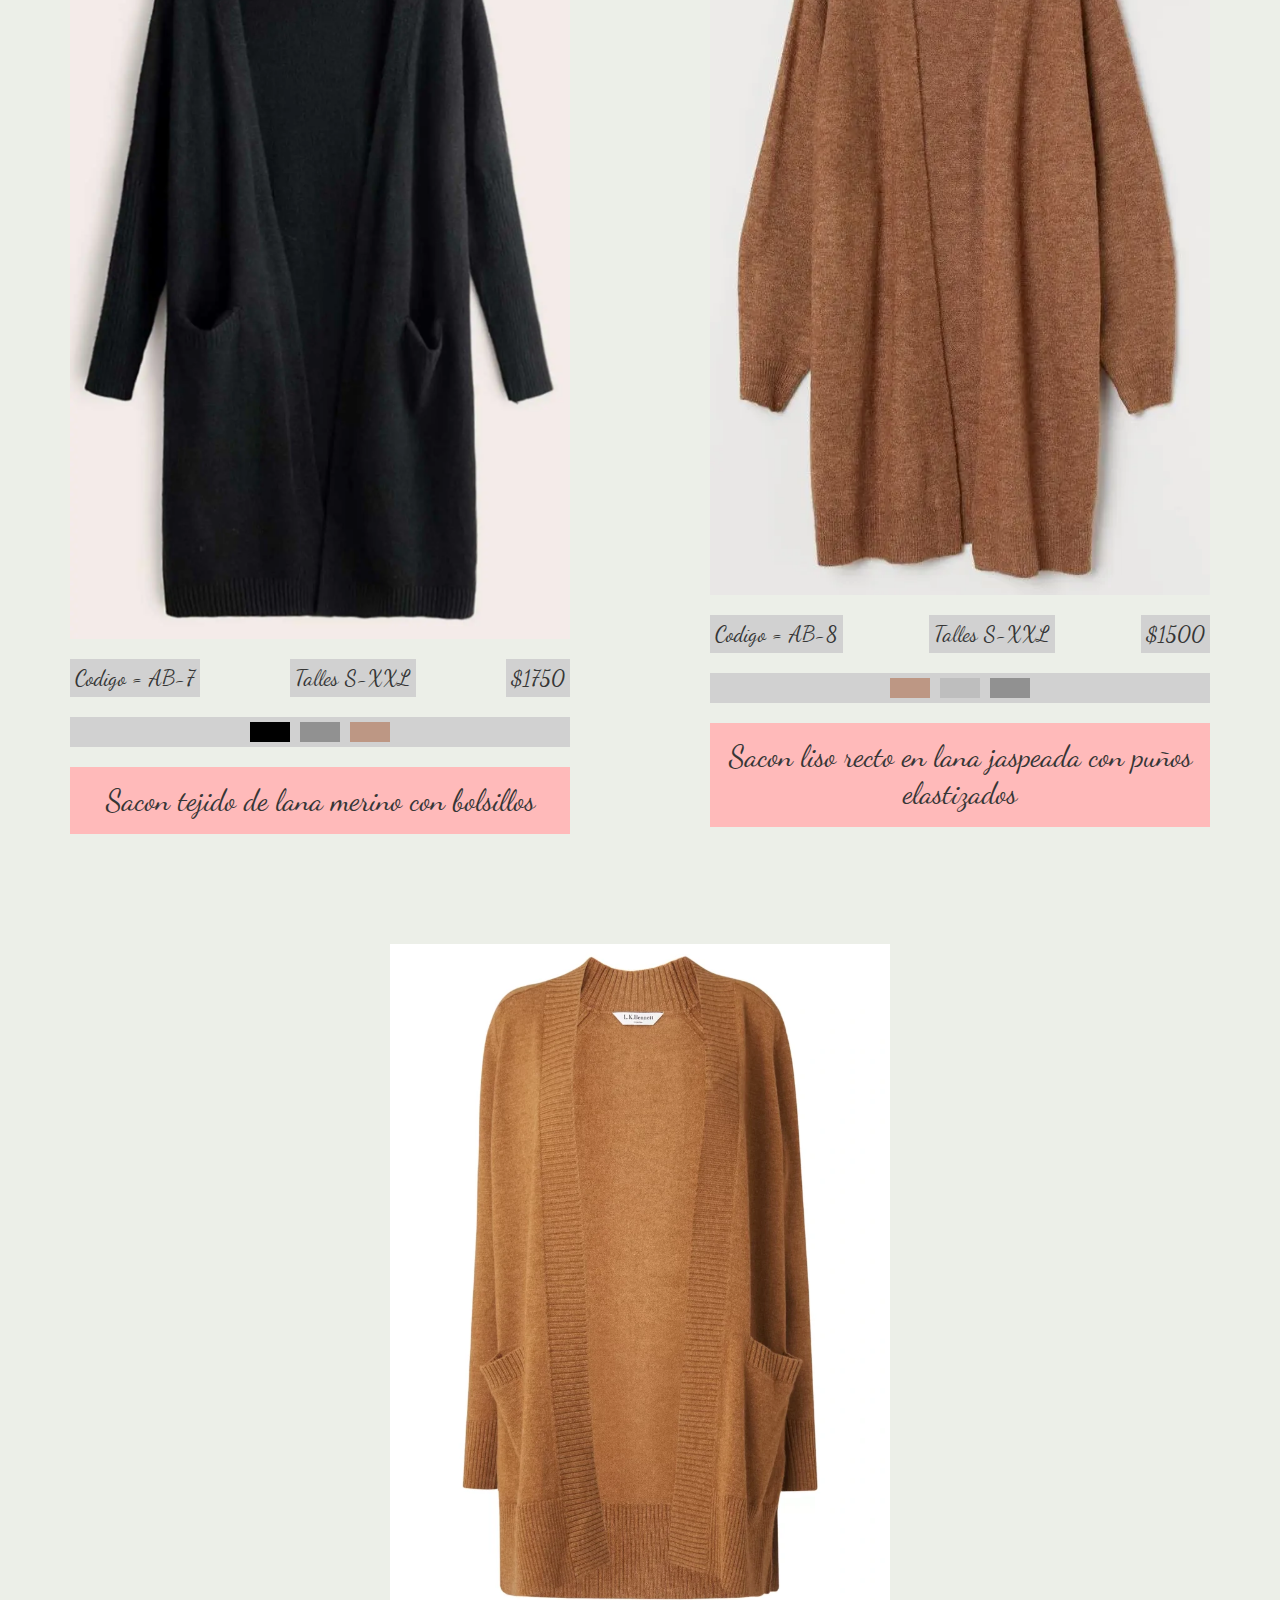
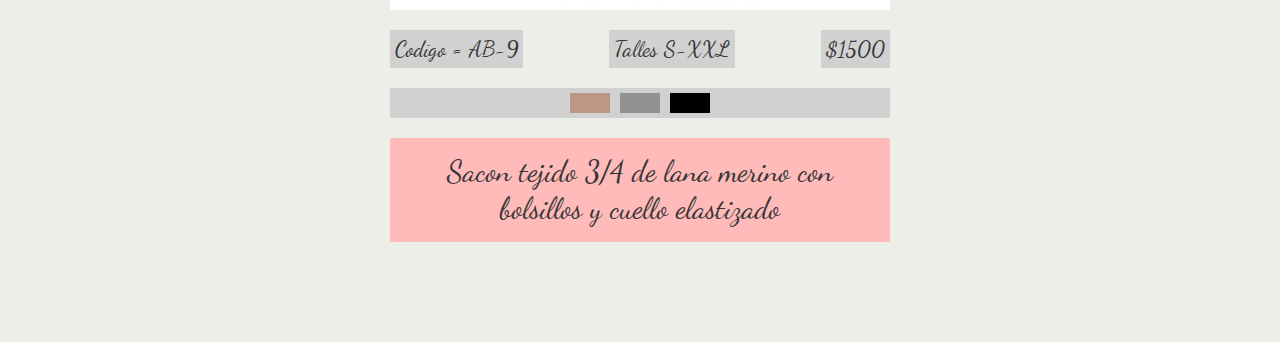
<file: html/abrigos.html>
<!DOCTYPE html>
<html lang="es-AR">
<head>
<meta charset="UTF-8">
<meta name="description" content="ropa con estilo">
<meta name="keywords" content="vestido, remera, colores, 15 años, damas, talles especiales,">
<title>Lovro.store</title>
<link rel="icon" type="image/png" href="../icon.ico">
<link href="../styles.css" rel="stylesheet">
</head>
<body>
<div class="title"><img class="adorno" src="../assets/adorno.png"><p class="title">Lovro.store</p><img class="adorno" src="../assets/adorno.png"></div>
<div class="page-description">
	<h1 class="page-description">Productos con diseño y calidad.</h1>
	<h1 class="page-description">Trabajamos todos los talles.</h1>
	<h1 class="page-description">Envios a toda Argentina.</h1>
</div>
<div class="contactanos">
<h2>Contactanos por consultas o pedidos en:</h2>


<div class="contact-info">
	<!--whatsapp-->
	<div class="contact-item">
		<div class="icon"><img class="icon" src="../assets/whatsapp.svg"></div>
		<p class="icon-text">15-2329-3680</p>
	</div>
	<!--whatsapp-->
	<!--mail-->
	<div class="contact-item">
		<div class="icon"><img class="icon" src="../assets/mail.svg"></div>
		<p class="icon-text">ventas@lovro.store</p>
	</div>
	<!--mail-->
</div>



</div>
<div class="bar">
<a href=../index.html><p class="bar-item">Damas</p></a>
<!--<a href=deportivos.html><p class="bar-item">Deportiva</p></a>
<a href=hombres.html><p class="bar-item">Hombres</p></a>-->
<a href=blanqueria.html><p class="bar-item">Blanqueria</p></a>
<a href=novias.html><p class="bar-item">Novias</p></a>
<a href=15.html><p class="bar-item">15 Años</p></a>
<a href=accesorios.html><p class="bar-item">Accesorios</p></a>
<a href=abrigos.html><p class="bar-item"style="background-color:#FFD4D4;">Abrigos</p></a>
</div>
<div class="products">
<!--inicio de bloke de imagen y descripcion-->
<div class="product">
	<img class="item" src="../img/abrigos/ab10.webp" alt="Sacon tejido en lana jaspeada con cuello smoking">
<div class="subtitle">
	<p class="subtitle-item">Codigo = AB-10</p>
	<p class="subtitle-item">Talles S-XXL</p>
	<p class="item-price">$1750</p>
</div>
<div class="colorblocks-container">
	<div class="colorblock-light-grey"></div>
	<div class="colorblock-dark-grey"></div>
	<div class="colorblock-jean-blue"></div>
</div>
	<p class="description">Sacon tejido en lana jaspeada con cuello smoking</p>
</div>
<!--fin de bloke de imagen y descripcion-->
<!--inicio de bloke de imagen y descripcion-->
<div class="product">
	<img class="item" src="../img/abrigos/ab1.webp" alt="Sacon en morley iregular con bolsillos">
<div class="subtitle">
	<p class="subtitle-item">Codigo = AB-1</p>
	<p class="subtitle-item">Talles S-XXL</p>
	<p class="item-price">$2300</p>
</div>
<div class="colorblocks-container">
	<div class="colorblock-dark-grey"></div>
	<div class="colorblock-camel"></div>
	<div class="colorblock-black"></div>
</div>
	<p class="description">Sacon en morley iregular con bolsillos</p>
</div>
<!--fin de bloke de imagen y descripcion-->
<!--inicio de bloke de imagen y descripcion-->
<div class="product">
	<img class="item" src="../img/abrigos/ab6.webp" alt="Sacon de lana tejido en punto morley">
<div class="subtitle">
	<p class="subtitle-item">Codigo = AB-6</p>
	<p class="subtitle-item">Talles S-XXL</p>
	<p class="item-price">$1500</p>
</div>
<div class="colorblocks-container">
	<div class="colorblock-tostado"></div>
	<div class="colorblock-dark-grey"></div>
</div>
	<p class="description">Sacon de lana tejido en punto morley</p>
</div>
<!--fin de bloke de imagen y descripcion-->
<!--inicio de bloke de imagen y descripcion-->
<div class="product">
	<img class="item" src="../img/abrigos/ab2.webp" alt="Sacon tejido morley">
<div class="subtitle">
	<p class="subtitle-item">Codigo = AB-2</p>
	<p class="subtitle-item">Talles S-XXL</p>
	<p class="item-price">$2300</p>
</div>
<div class="colorblocks-container">
	<div class="colorblock-dark-grey"></div>
	<div class="colorblock-camel"></div>
	<div class="colorblock-black"></div>
</div>
	<p class="description">Sacon tejido morley</p>
</div>
<!--fin de bloke de imagen y descripcion-->
<!--inicio de bloke de imagen y descripcion-->
<div class="product">
	<img class="item" src="../img/abrigos/ab3.webp" alt="Sweater clasico de lana merino">
<div class="subtitle">
	<p class="subtitle-item">Codigo = AB-3</p>
	<p class="subtitle-item">Talles S-XXL</p>
	<p class="item-price">$1.550</p>
</div>
<div class="colorblocks-container">
	<div class="colorblock-pastel-blue"></div>
	<div class="colorblock-aero-blue"></div>
	<div class="colorblock-salmon"></div>
	<div class="colorblock-tostado"></div>
	<div class="colorblock-dark-grey"></div>
	<div class="colorblock-light-grey"></div>
	<div class="colorblock-black"></div>
</div>
	<p class="description">Sweater clasico de lana merino</p>
</div>
<!--fin de bloke de imagen y descripcion-->
<!--inicio de bloke de imagen y descripcion-->
<div class="product">
	<img class="item" src="../img/abrigos/ab4.webp" alt="Sacon de lana con vista en morley">
<div class="subtitle">
	<p class="subtitle-item">Codigo = AB-4</p>
	<p class="subtitle-item">Talles S-XXL</p>
	<p class="item-price">$1875</p>
</div>
<div class="colorblocks-container">
	<div class="colorblock-dark-grey"></div>
	<div class="colorblock-light-grey"></div>
	<div class="colorblock-camel"></div>
</div>
	<p class="description">Sacon de lana con vista en morley</p>
</div>
<!--fin de bloke de imagen y descripcion-->
<!--inicio de bloke de imagen y descripcion-->
<div class="product">
	<img class="item" loading="lazy" src="../img/abrigos/ab11.webp" alt="Sacon tejido 3/4 en lana con pelo con mangas con morley">
<div class="subtitle">
	<p class="subtitle-item">Codigo = AB-11</p>
	<p class="subtitle-item">Talles S-XXL</p>
	<p class="item-price">$1875</p>
</div>
<div class="colorblocks-container">
	<div class="colorblock-camel"></div>
	<div class="colorblock-bone"></div>
	<div class="colorblock-black"></div>
</div>
	<p class="description">Sacon tejido 3/4 en lana con pelo con mangas con morley</p>
</div>
<!--fin de bloke de imagen y descripcion-->
<!--inicio de bloke de imagen y descripcion-->
<div class="product">
	<img class="item" loading="lazy" src="../img/abrigos/ab5.webp" alt="Sacon tejido en lana merino con bolsillos">
<div class="subtitle">
	<p class="subtitle-item">Codigo = AB-5</p>
	<p class="subtitle-item">Talles S-XXL</p>
	<p class="item-price">$1750</p>
</div>
<div class="colorblocks-container">
	<div class="colorblock-azul-marino"></div>
	<div class="colorblock-dark-grey"></div>
	<div class="colorblock-tostado"></div>
</div>
	<p class="description">Sacon tejido en lana merino con bolsillos</p>
</div>
<!--fin de bloke de imagen y descripcion-->
<!--inicio de bloke de imagen y descripcion-->
<div class="product">
	<img class="item" loading="lazy" src="../img/abrigos/ab7.webp" alt="Sacon tejido de lana merino con bolsillos">
<div class="subtitle">
	<p class="subtitle-item">Codigo = AB-7</p>
	<p class="subtitle-item">Talles S-XXL</p>
	<p class="item-price">$1750</p>
</div>
<div class="colorblocks-container">
	<div class="colorblock-black"></div>
	<div class="colorblock-dark-grey"></div>
	<div class="colorblock-tostado"></div>
</div>
	<p class="description">Sacon tejido de lana merino con bolsillos</p>
</div>
<!--fin de bloke de imagen y descripcion-->
<!--inicio de bloke de imagen y descripcion-->
<div class="product">
	<img class="item" loading="lazy" src="../img/abrigos/ab8.webp" alt="Sacon liso recto en lana jaspeada con puños elastizados">
<div class="subtitle">
	<p class="subtitle-item">Codigo = AB-8</p>
	<p class="subtitle-item">Talles S-XXL</p>
	<p class="item-price">$1500</p>
</div>
<div class="colorblocks-container">
	<div class="colorblock-tostado"></div>
	<div class="colorblock-light-grey"></div>
	<div class="colorblock-dark-grey"></div>
</div>
	<p class="description">Sacon liso recto en lana jaspeada con puños elastizados</p>
</div>
<!--fin de bloke de imagen y descripcion-->
<!--inicio de bloke de imagen y descripcion-->
<div class="product">
	<img class="item" loading="lazy" src="../img/abrigos/ab9.webp" alt="Sacon tejido 3/4 de lana merino con bolsillos y cuello elastizado">
<div class="subtitle">
	<p class="subtitle-item">Codigo = AB-9</p>
	<p class="subtitle-item">Talles S-XXL</p>
	<p class="item-price">$1500</p>
</div>
<div class="colorblocks-container">
	<div class="colorblock-tostado"></div>
	<div class="colorblock-dark-grey"></div>
	<div class="colorblock-black"></div>
</div>
	<p class="description">Sacon tejido 3/4 de lana merino con bolsillos y cuello elastizado</p>
</div>
<!--fin de bloke de imagen y descripcion-->
</div>
</body>
</html>
</file>
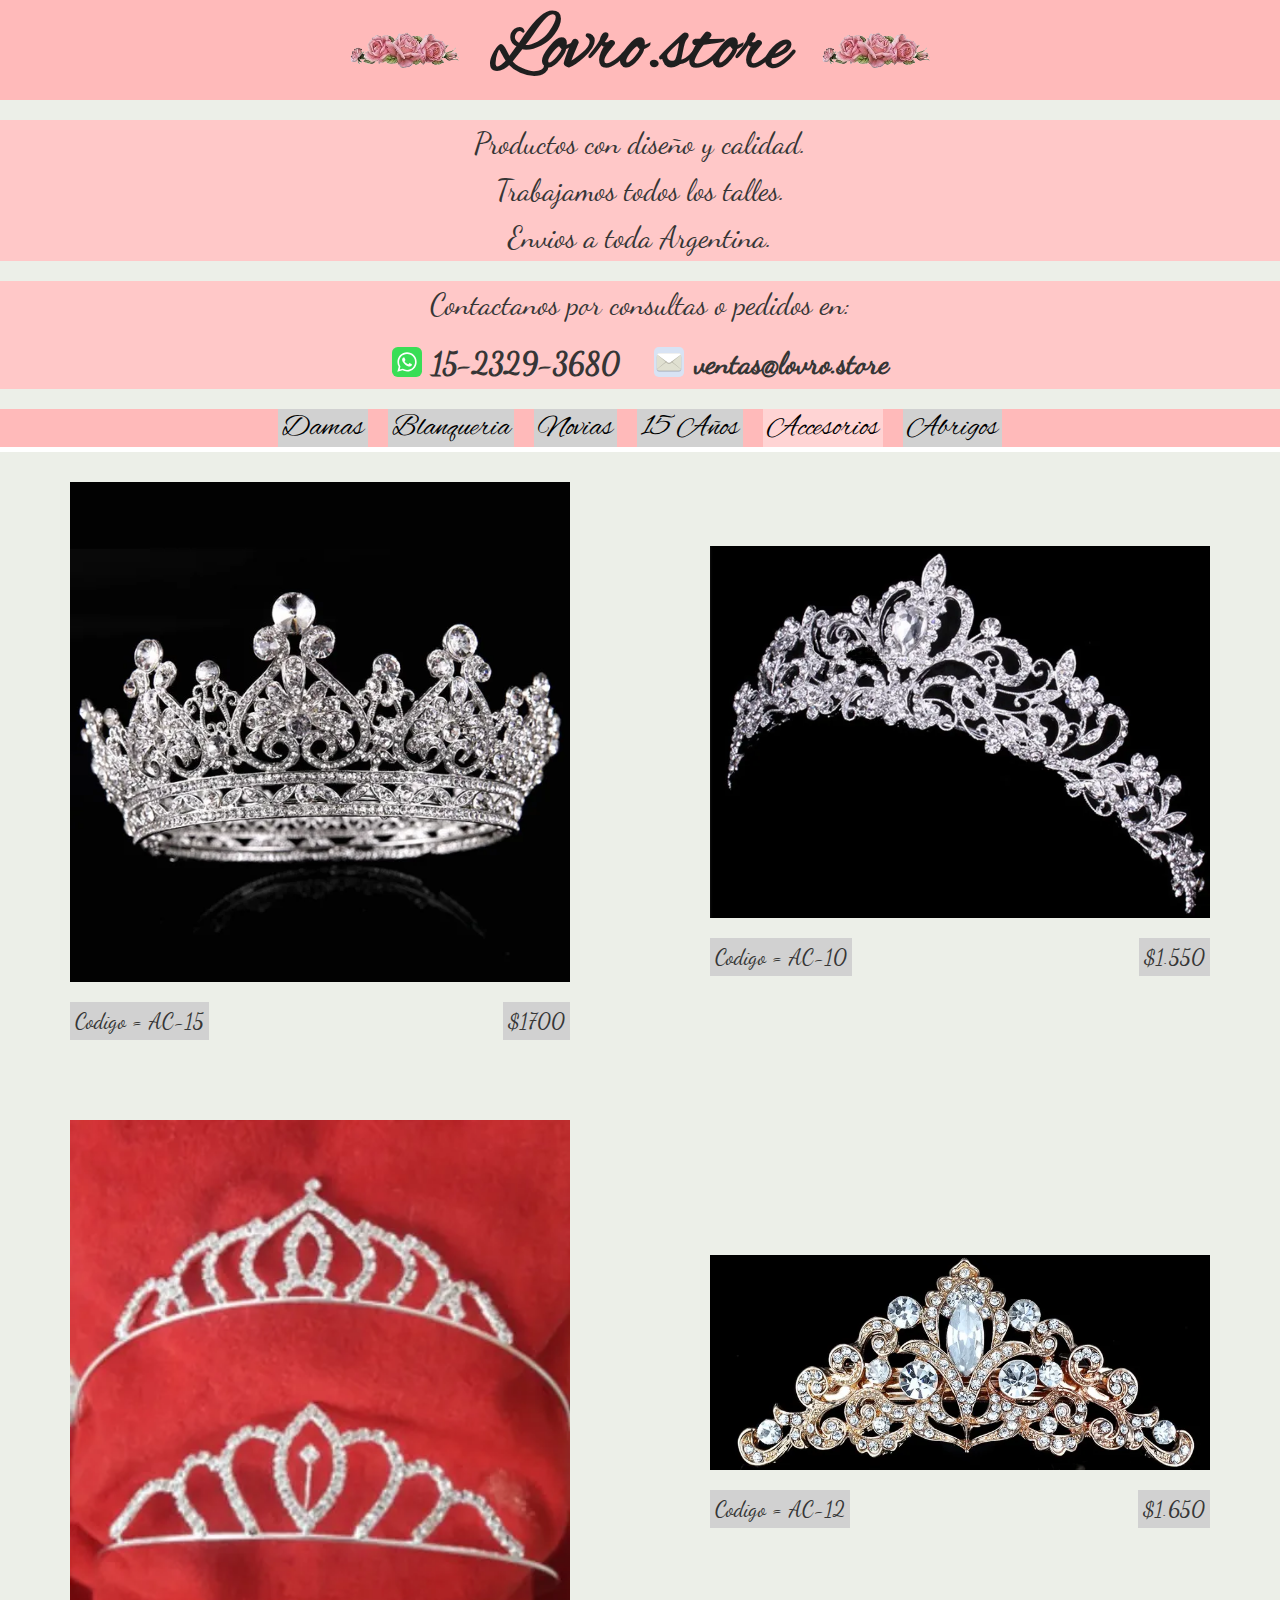
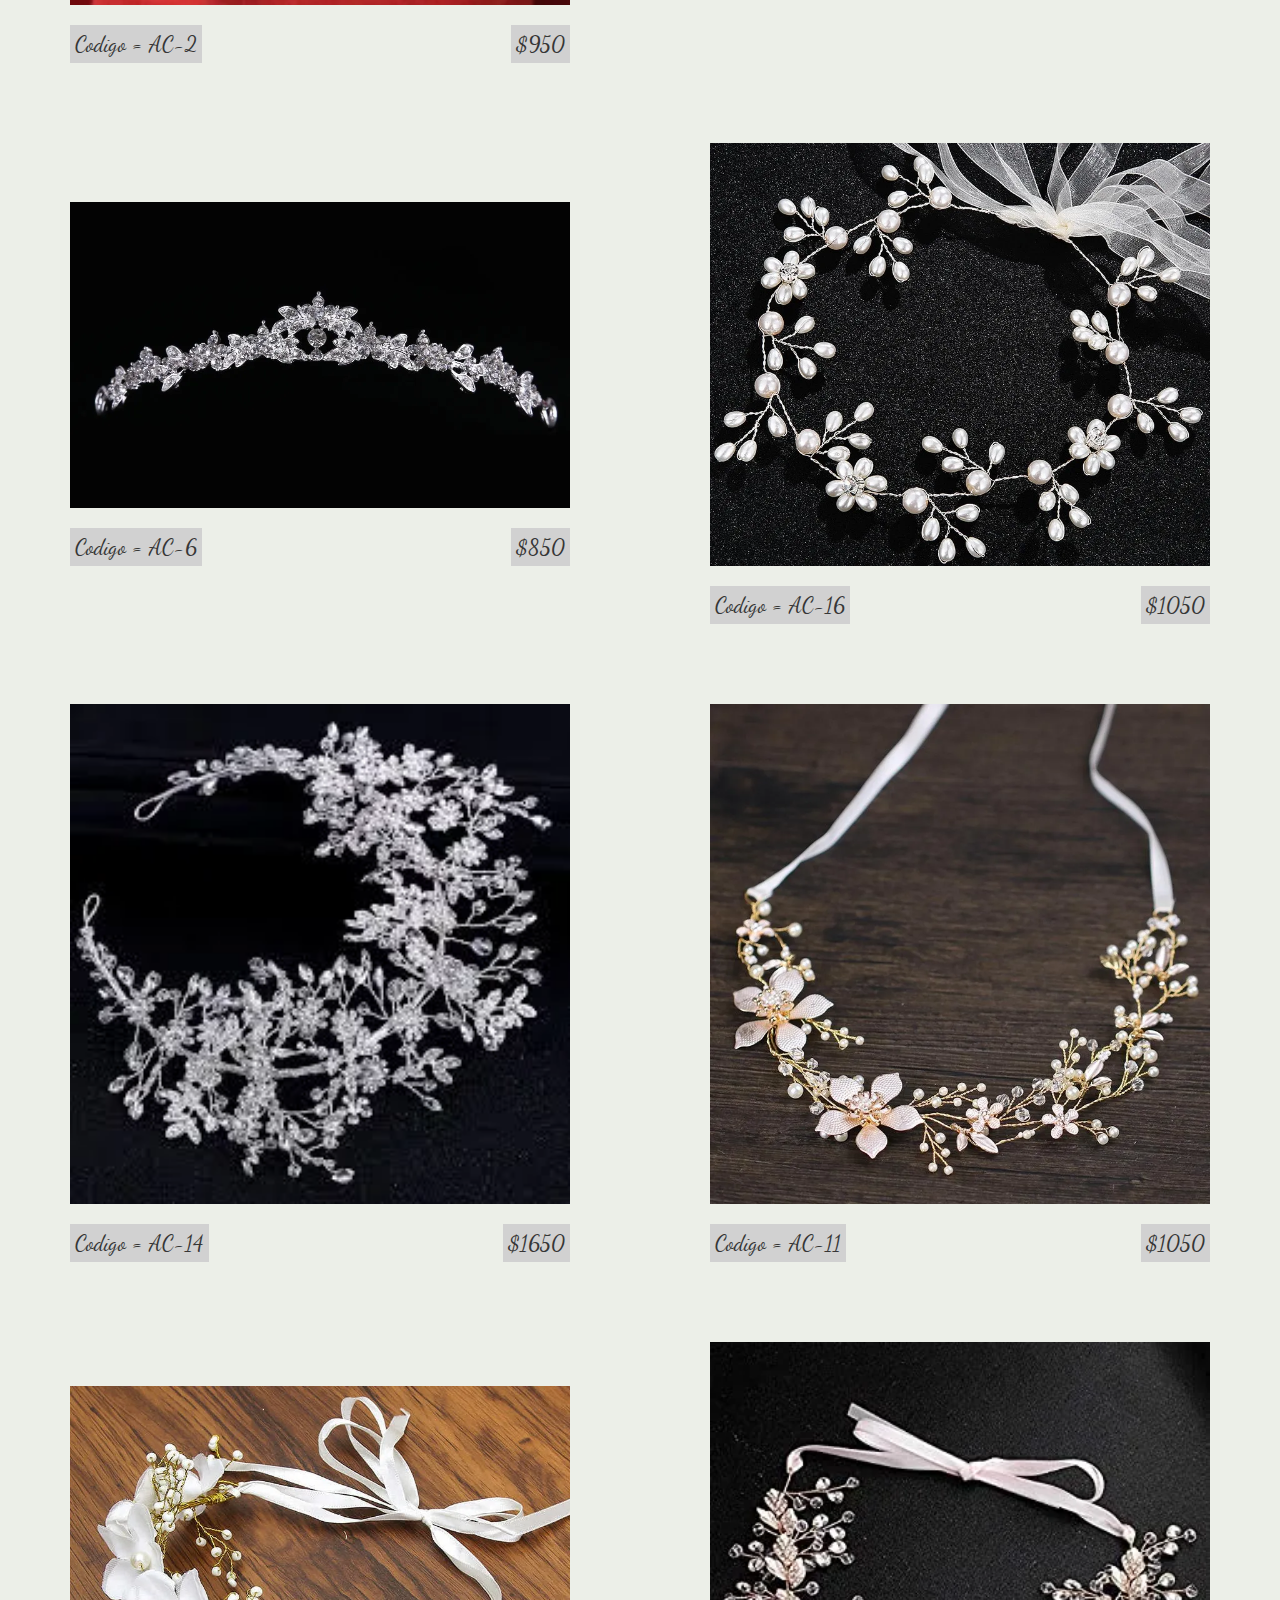
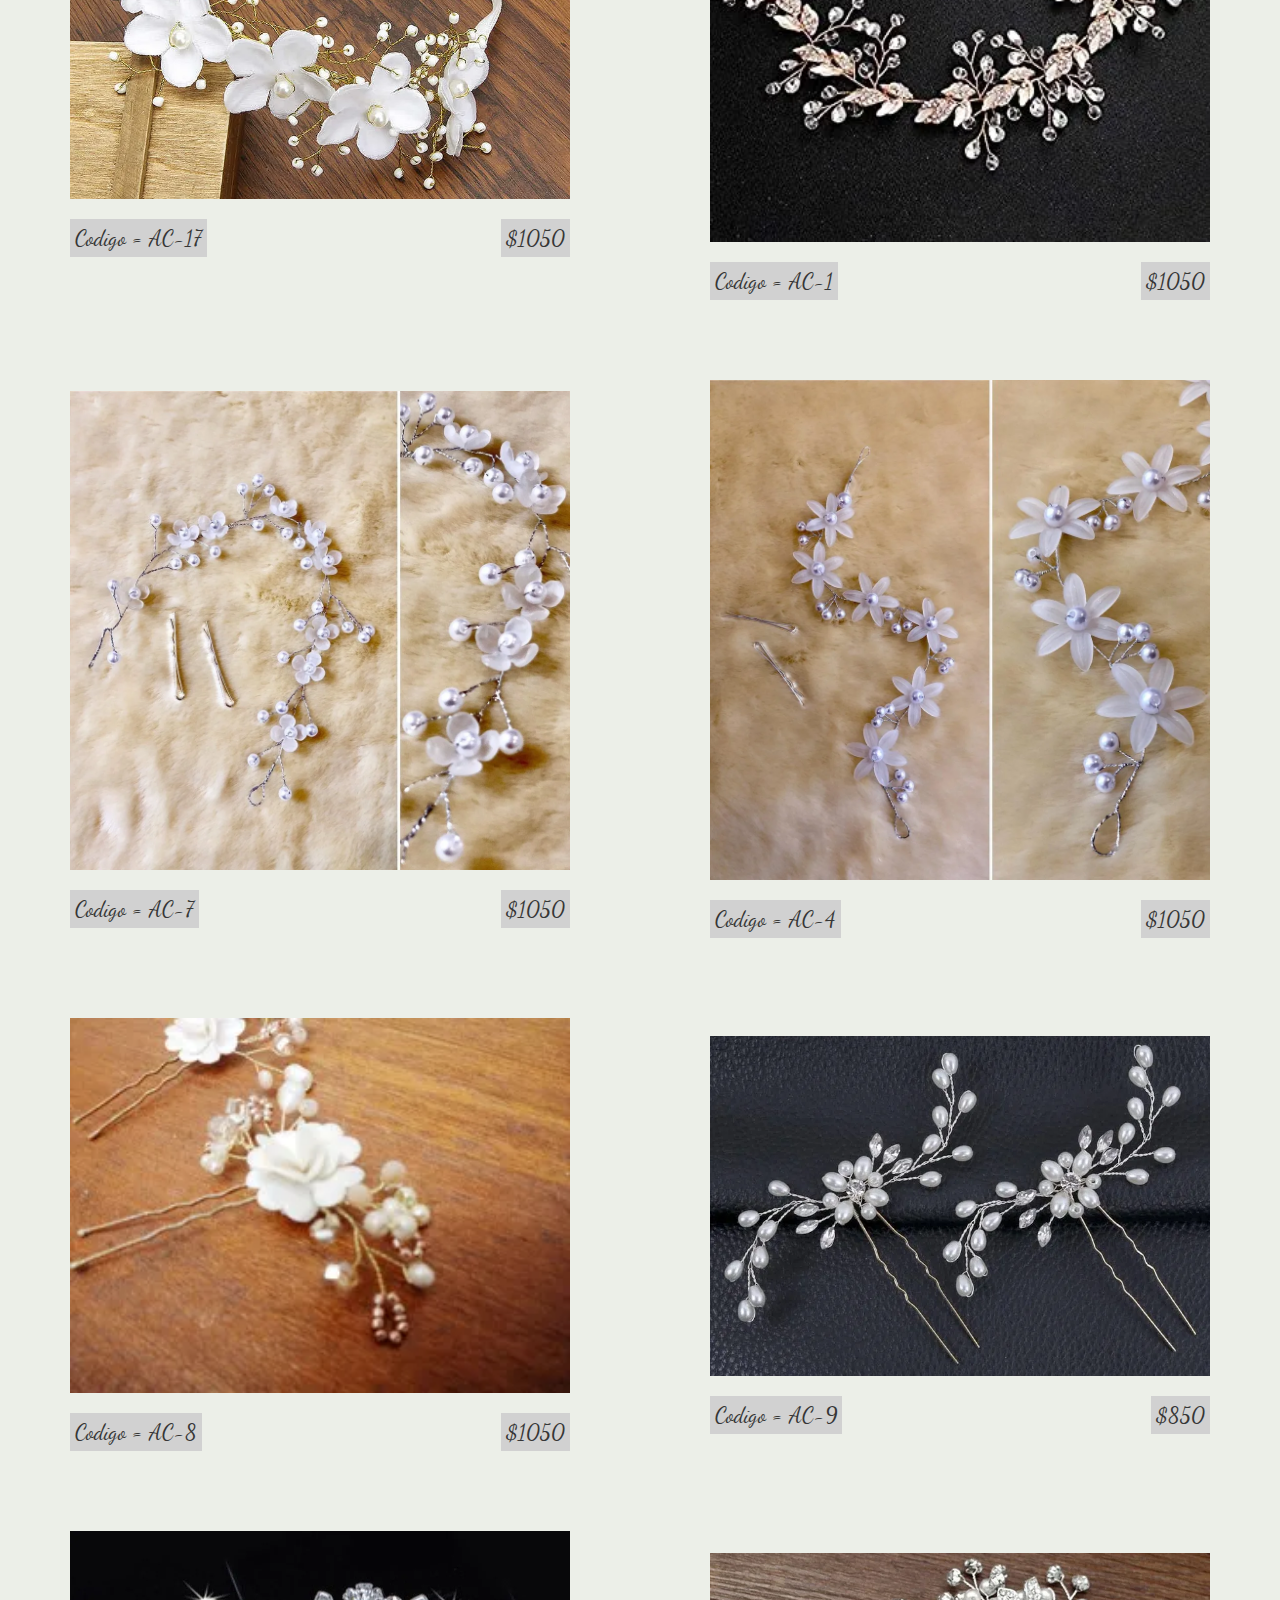
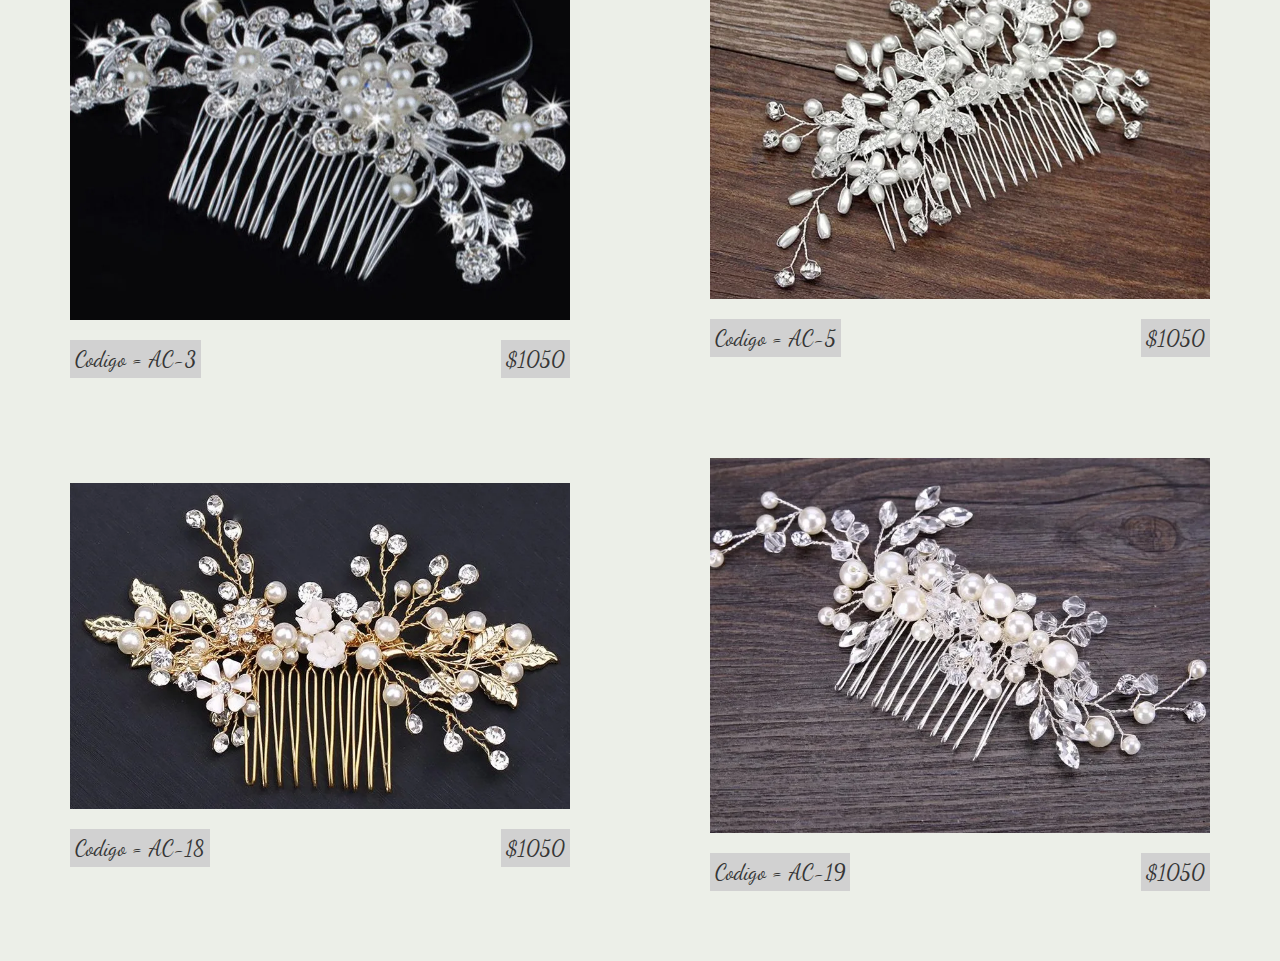
<file: html/accesorios.html>
<!DOCTYPE html>
<html lang="es-AR">
<head>
<meta charset="UTF-8">
<meta name="description" content="ropa con estilo">
<meta name="keywords" content="vestido, remera, colores, 15 años, damas, talles especiales,">
<title>Lovro.store</title>
<link rel="icon" type="image/png" href="../icon.ico">
<link href="../styles.css" rel="stylesheet">
</head>
<body>
<div class="title"><img class="adorno" src="../assets/adorno.png"><p class="title">Lovro.store</p><img class="adorno" src="../assets/adorno.png"></div>
<div class="page-description">
	<h1 class="page-description">Productos con diseño y calidad.</h1>
	<h1 class="page-description">Trabajamos todos los talles.</h1>
	<h1 class="page-description">Envios a toda Argentina.</h1>
</div>
<div class="contactanos">
<h2>Contactanos por consultas o pedidos en:</h2>


<div class="contact-info">
	<!--whatsapp-->
	<div class="contact-item">
		<div class="icon"><img class="icon" src="../assets/whatsapp.svg"></div>
		<p class="icon-text">15-2329-3680</p>
	</div>
	<!--whatsapp-->
	<!--mail-->
	<div class="contact-item">
		<div class="icon"><img class="icon" src="../assets/mail.svg"></div>
		<p class="icon-text">ventas@lovro.store</p>
	</div>
	<!--mail-->
</div>



</div>
<div class="bar">
<a href=../index.html><p class="bar-item">Damas</p></a>
<!--<a href=deportivos.html><p class="bar-item">Deportiva</p></a>
<a href=hombres.html><p class="bar-item">Hombres</p></a>-->
<a href=blanqueria.html><p class="bar-item">Blanqueria</p></a>
<a href=novias.html><p class="bar-item">Novias</p></a>
<a href=15.html><p class="bar-item">15 Años</p></a>
<a href=accesorios.html><p class="bar-item"style="background-color:#FFD4D4;">Accesorios</p></a>
<a href=abrigos.html><p class="bar-item">Abrigos</p></a>
</div>
<div class="products">
<!--inicio de bloke de imagen y descripcion-->
<div class="product">
	<img class="item"  src="../img/accesorios/ac15.webp" alt="">
<div class="subtitle">
	<p class="subtitle-item">Codigo = AC-15</p>
	<p class="item-price">$1700</p>
</div>
</div>
<!--fin de bloke de imagen y descripcion-->
<!--inicio de bloke de imagen y descripcion-->
<div class="product">
	<img class="item" loading="lazy" src="../img/accesorios/ac10.webp" alt="">
<div class="subtitle">
	<p class="subtitle-item">Codigo = AC-10</p>
	<p class="item-price">$1.550</p>
</div>
</div>
<!--fin de bloke de imagen y descripcion-->
<!--inicio de bloke de imagen y descripcion-->
<div class="product">
	<img class="item" src="../img/accesorios/ac2.webp" alt="">
<div class="subtitle">
	<p class="subtitle-item">Codigo = AC-2</p>
	<p class="item-price">$950</p>
</div>
</div>
<!--fin de bloke de imagen y descripcion-->
<!--inicio de bloke de imagen y descripcion-->
<div class="product">
	<img class="item" src="../img/accesorios/ac12.webp" alt="">
<div class="subtitle">
	<p class="subtitle-item">Codigo = AC-12</p>
	<p class="item-price">$1.650</p>
</div>
</div>
<!--fin de bloke de imagen y descripcion-->
<!--inicio de bloke de imagen y descripcion-->
<div class="product">
	<img class="item" src="../img/accesorios/ac6.webp" alt="">
<div class="subtitle">
	<p class="subtitle-item">Codigo = AC-6</p>
	<p class="item-price">$850</p>
</div>
</div>
<!--fin de bloke de imagen y descripcion-->
<!--inicio de bloke de imagen y descripcion-->
<div class="product">
	<img class="item" src="../img/accesorios/ac16.webp" alt="">
<div class="subtitle">
	<p class="subtitle-item">Codigo = AC-16</p>
	<p class="item-price">$1050</p>
</div>
</div>
<!--fin de bloke de imagen y descripcion-->
<!--inicio de bloke de imagen y descripcion-->
<div class="product">
	<img class="item" src="../img/accesorios/ac14.webp" alt="">
<div class="subtitle">
	<p class="subtitle-item">Codigo = AC-14</p>
	<p class="item-price">$1650</p>
</div>
</div>
<!--fin de bloke de imagen y descripcion-->
<!--inicio de bloke de imagen y descripcion-->
<div class="product">
	<img class="item" loading="lazy" src="../img/accesorios/ac11.webp" alt="">
<div class="subtitle">
	<p class="subtitle-item">Codigo = AC-11</p>
	<p class="item-price">$1050</p>
</div>
</div>
<!--fin de bloke de imagen y descripcion-->
<!--inicio de bloke de imagen y descripcion-->
<div class="product">
	<img class="item" loading="lazy" src="../img/accesorios/ac17.webp" alt="">
<div class="subtitle">
	<p class="subtitle-item">Codigo = AC-17</p>
	<p class="item-price">$1050</p>
</div>
</div>
<!--fin de bloke de imagen y descripcion-->
<!--inicio de bloke de imagen y descripcion-->
<div class="product">
	<img class="item" loading="lazy" src="../img/accesorios/ac1.webp" alt="">
<div class="subtitle">
	<p class="subtitle-item">Codigo = AC-1</p>
	<p class="item-price">$1050</p>
</div>
</div>
<!--fin de bloke de imagen y descripcion-->
<!--inicio de bloke de imagen y descripcion-->
<div class="product">
	<img class="item" loading="lazy" src="../img/accesorios/ac7.webp" alt="">
<div class="subtitle">
	<p class="subtitle-item">Codigo = AC-7</p>
	<p class="item-price">$1050</p>
</div>
</div>
<!--fin de bloke de imagen y descripcion-->
<!--inicio de bloke de imagen y descripcion-->
<div class="product">
	<img class="item" loading="lazy" src="../img/accesorios/ac4.webp" alt="">
<div class="subtitle">
	<p class="subtitle-item">Codigo = AC-4</p>
	<p class="item-price">$1050</p>
</div>
</div>
<!--fin de bloke de imagen y descripcion-->
<!--inicio de bloke de imagen y descripcion-->
<div class="product">
	<img class="item" loading="lazy" src="../img/accesorios/ac8.webp" alt="">
<div class="subtitle">
	<p class="subtitle-item">Codigo = AC-8</p>
	<p class="item-price">$1050</p>
</div>
</div>
<!--fin de bloke de imagen y descripcion-->
<!--inicio de bloke de imagen y descripcion-->
<div class="product">
	<img class="item" loading="lazy" src="../img/accesorios/ac9.webp" alt="">
<div class="subtitle">
	<p class="subtitle-item">Codigo = AC-9</p>
	<p class="item-price">$850</p>
</div>
</div>
<!--fin de bloke de imagen y descripcion-->
<!--inicio de bloke de imagen y descripcion-->
<div class="product">
	<img class="item" loading="lazy" src="../img/accesorios/ac3.webp" alt="">
<div class="subtitle">
	<p class="subtitle-item">Codigo = AC-3</p>
	<p class="item-price">$1050</p>
</div>
</div>
<!--fin de bloke de imagen y descripcion-->
<!--inicio de bloke de imagen y descripcion-->
<div class="product">
	<img class="item" loading="lazy" src="../img/accesorios/ac5.webp" alt="">
<div class="subtitle">
	<p class="subtitle-item">Codigo = AC-5</p>
	<p class="item-price">$1050</p>
</div>
</div>
<!--fin de bloke de imagen y descripcion-->
<!--inicio de bloke de imagen y descripcion-->
<div class="product">
	<img class="item" loading="lazy" src="../img/accesorios/ac18.webp" alt="">
<div class="subtitle">
	<p class="subtitle-item">Codigo = AC-18</p>
	<p class="item-price">$1050</p>
</div>
</div>
<!--fin de bloke de imagen y descripcion-->
<!--inicio de bloke de imagen y descripcion-->
<div class="product">
	<img class="item" loading="lazy" src="../img/accesorios/ac19.webp" alt="">
<div class="subtitle">
	<p class="subtitle-item">Codigo = AC-19</p>
	<p class="item-price">$1050</p>
</div>
</div>
<!--fin de bloke de imagen y descripcion-->
</div>
</body>
</html>
</file>
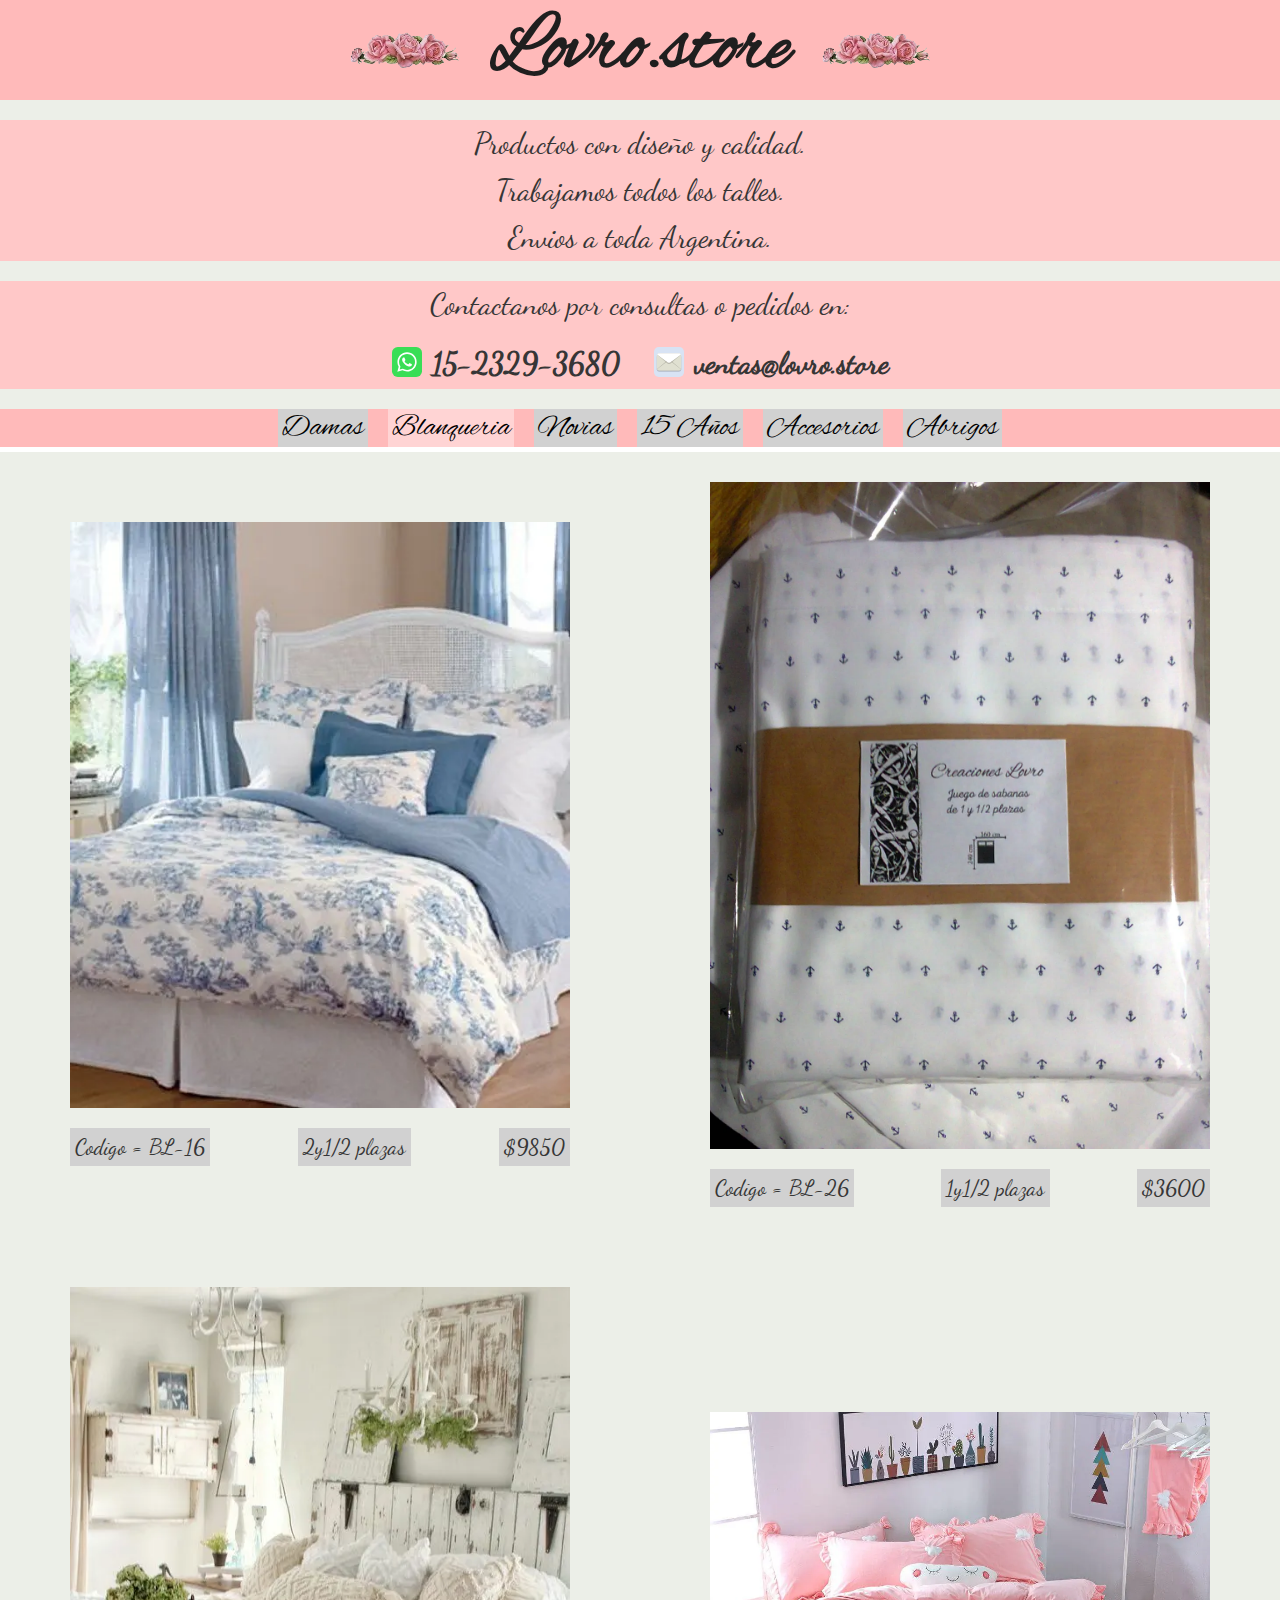
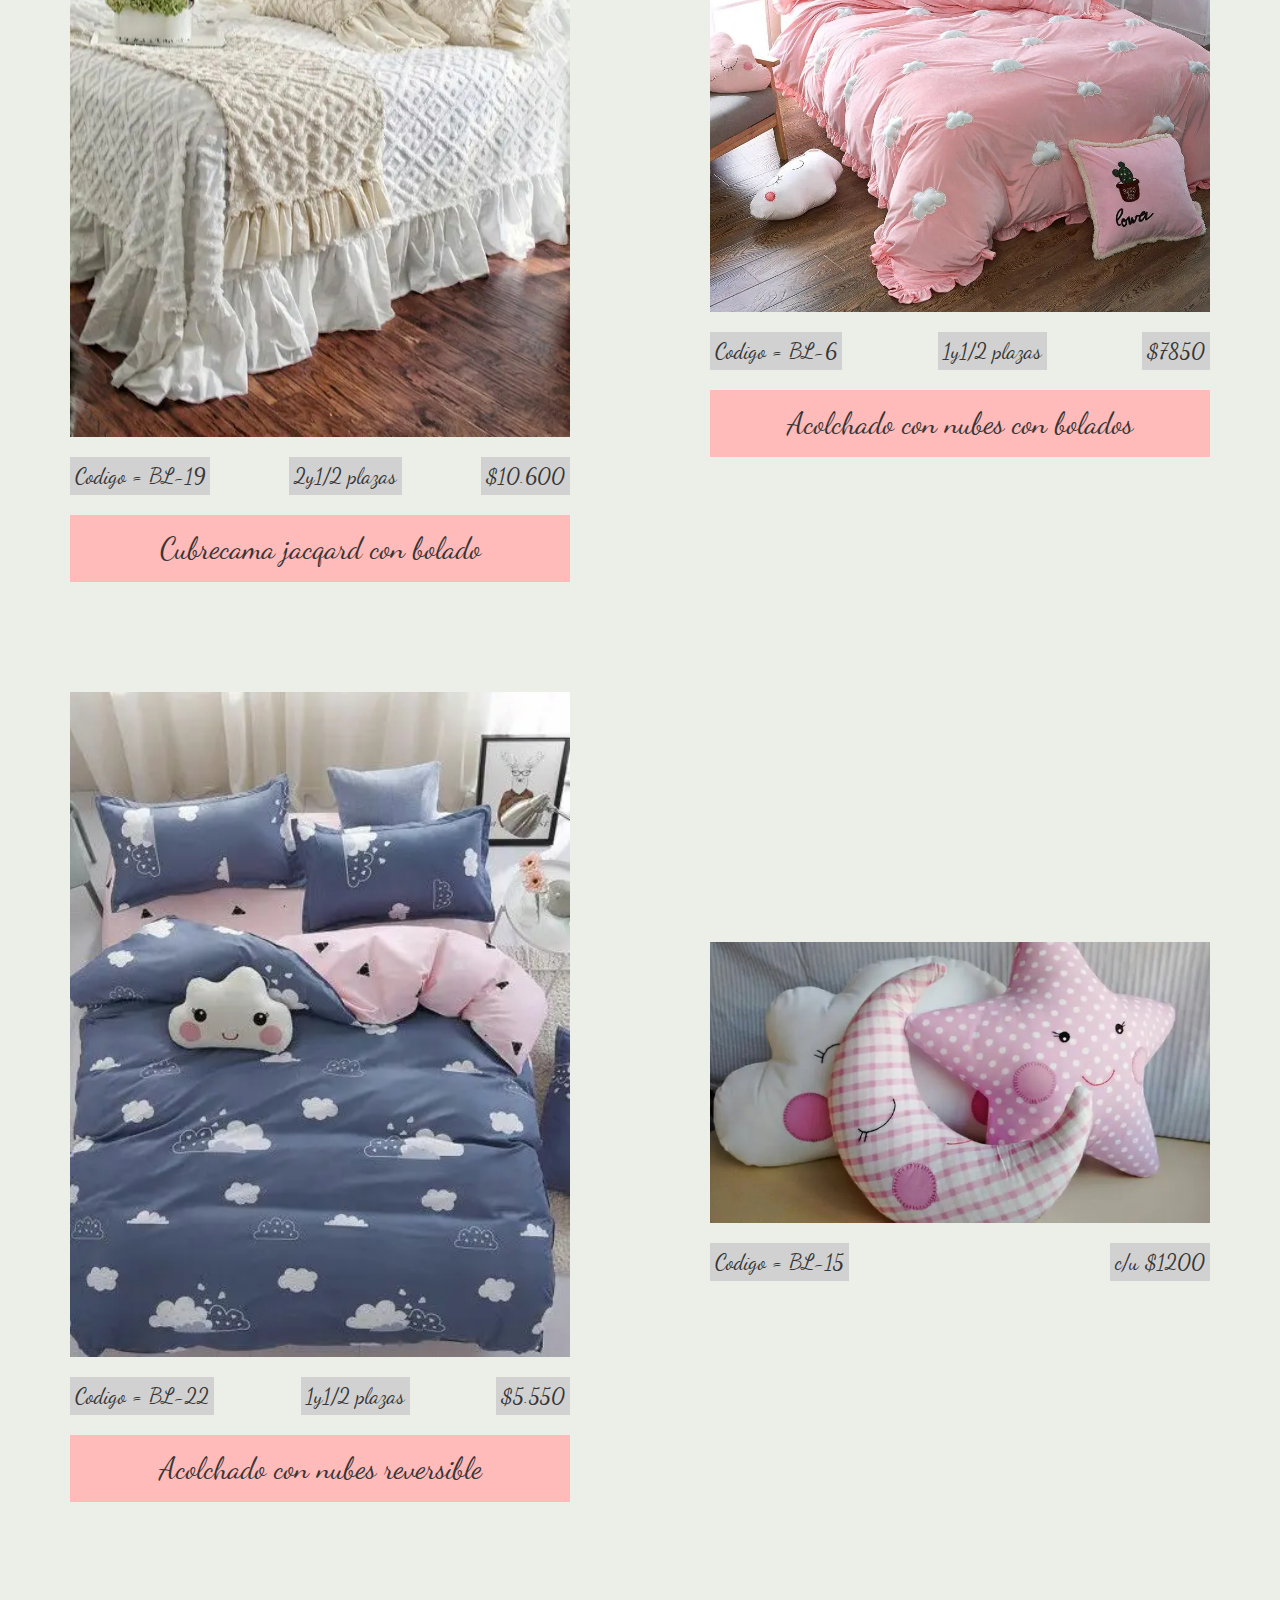
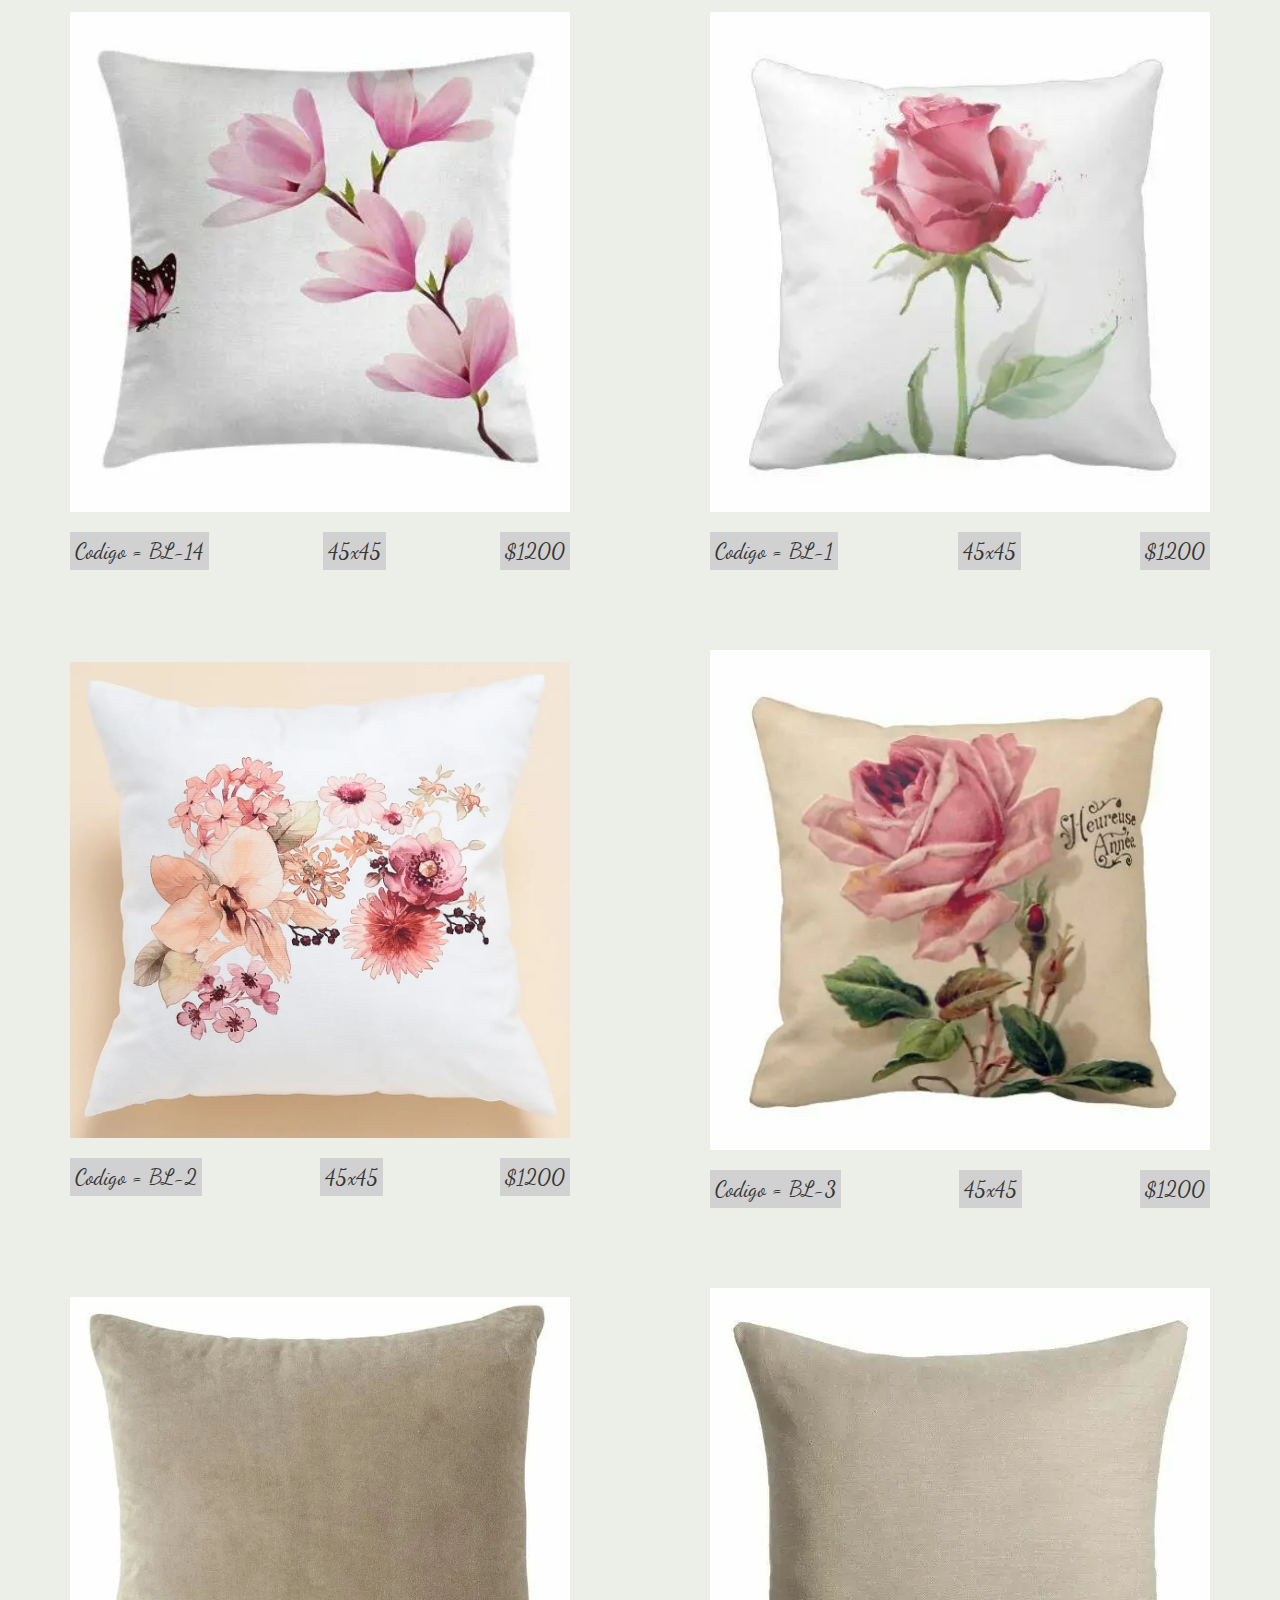
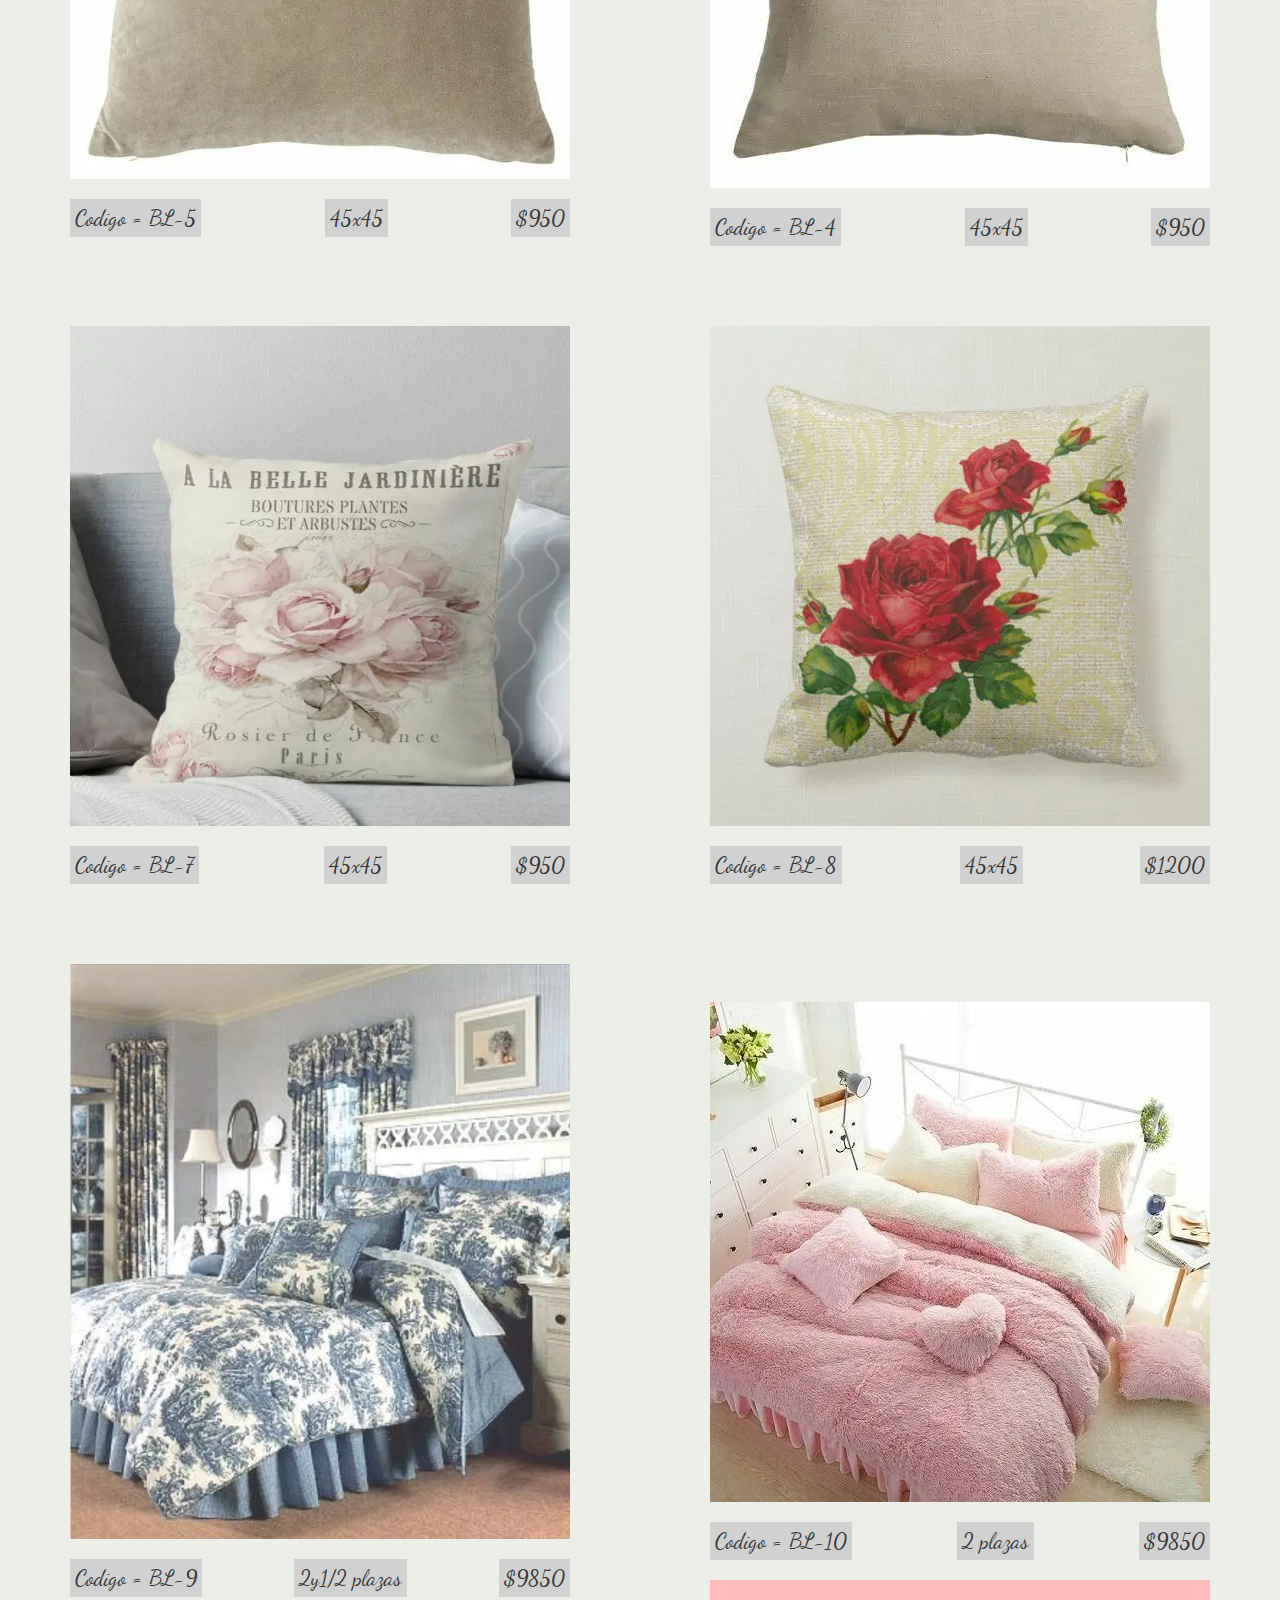
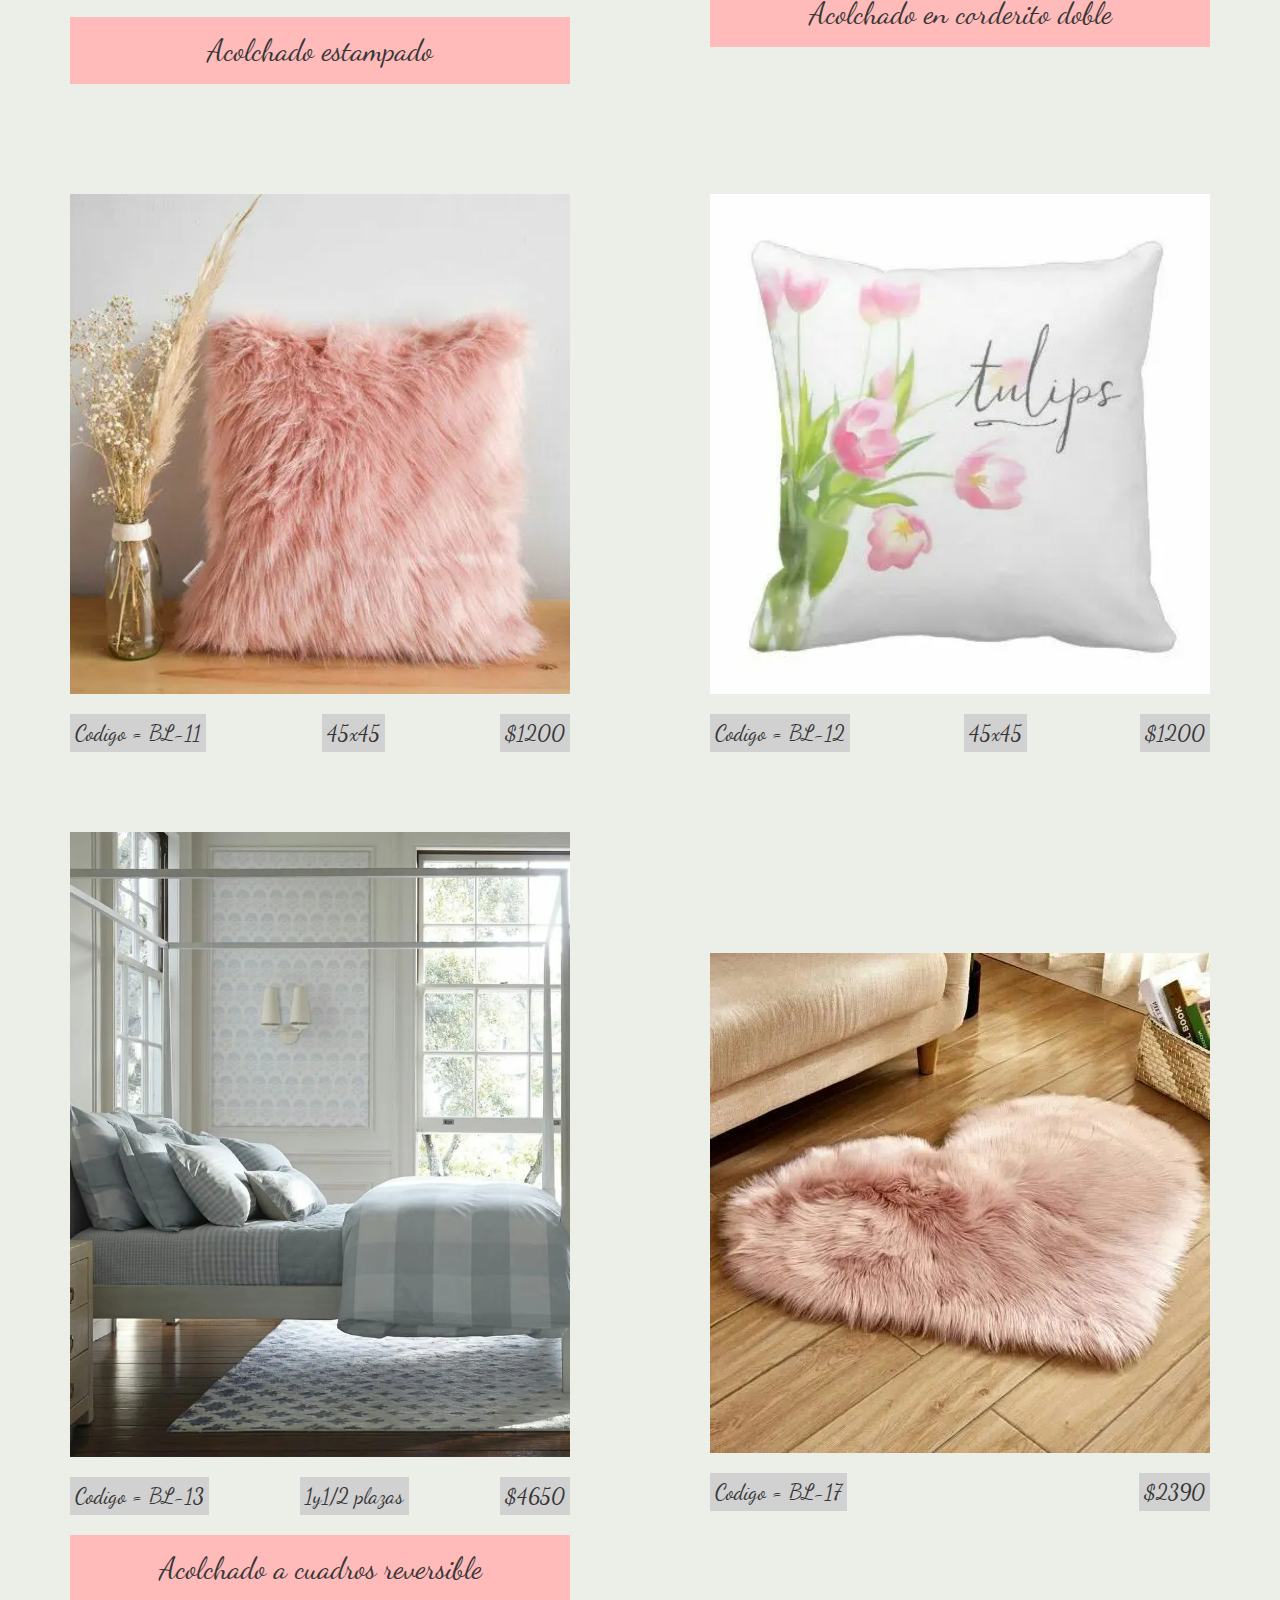
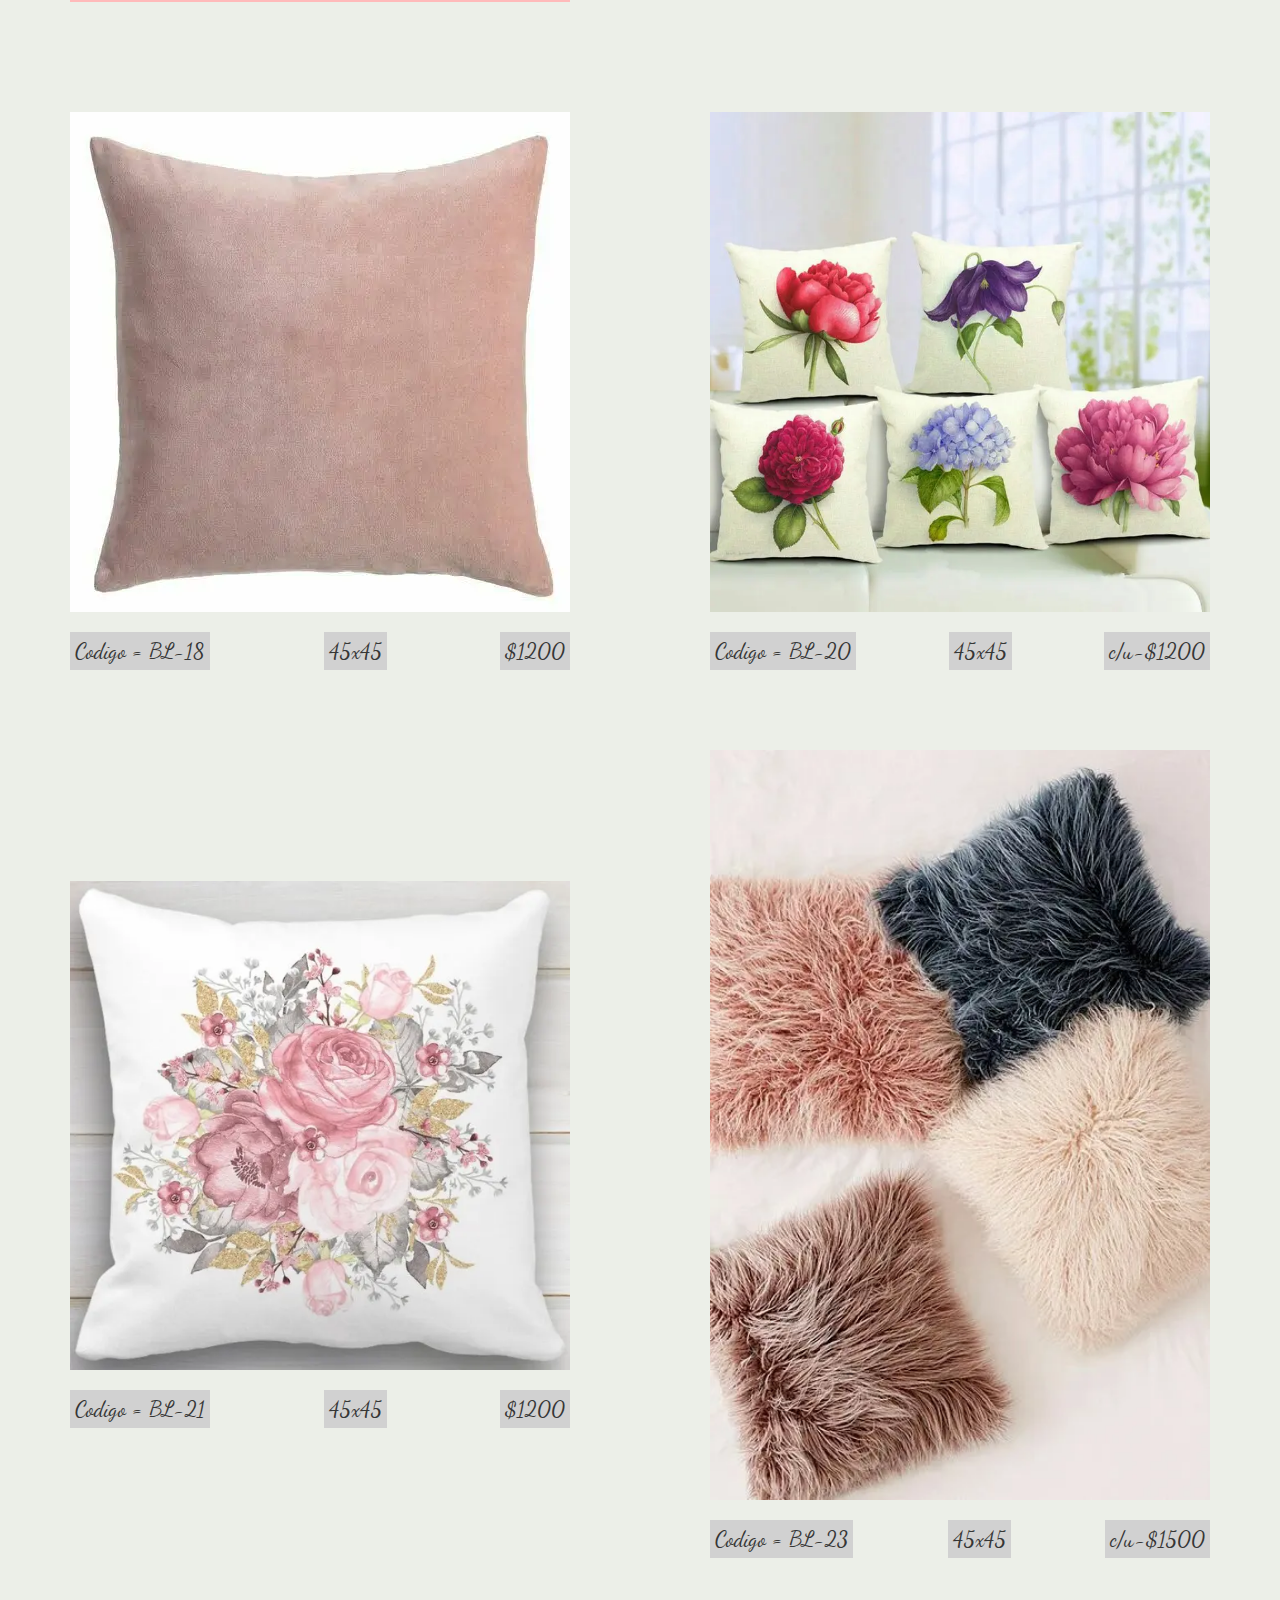
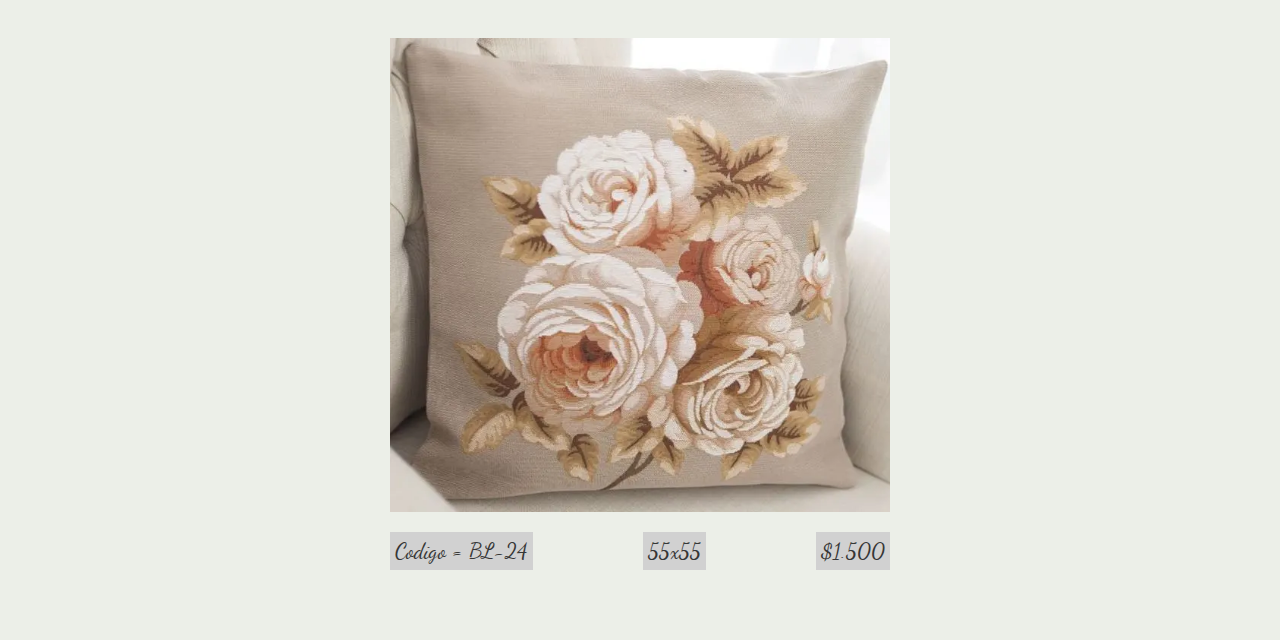
<file: html/blanqueria.html>
<!DOCTYPE html>
<html lang="es-AR">
<head>
<meta charset="UTF-8">
<meta name="description" content="ropa con estilo">
<meta name="keywords" content="vestido, remera, colores, 15 años, damas, talles especiales,">
<title>Lovro.store</title>
<link rel="icon" type="image/png" href="../icon.ico">
<link href="../styles.css" rel="stylesheet">
</head>
<body>
<div class="title"><img class="adorno" src="../assets/adorno.png"><p class="title">Lovro.store</p><img class="adorno" src="../assets/adorno.png"></div>
<div class="page-description">
	<h1 class="page-description">Productos con diseño y calidad.</h1>
	<h1 class="page-description">Trabajamos todos los talles.</h1>
	<h1 class="page-description">Envios a toda Argentina.</h1>
</div>
<div class="contactanos">
<h2>Contactanos por consultas o pedidos en:</h2>


<div class="contact-info">
	<!--whatsapp-->
	<div class="contact-item">
		<div class="icon"><img class="icon" src="../assets/whatsapp.svg"></div>
		<p class="icon-text">15-2329-3680</p>
	</div>
	<!--whatsapp-->
	<!--mail-->
	<div class="contact-item">
		<div class="icon"><img class="icon" src="../assets/mail.svg"></div>
		<p class="icon-text">ventas@lovro.store</p>
	</div>
	<!--mail-->
</div>



</div>
<div class="bar">
<a href=../index.html><p class="bar-item">Damas</p></a>
<!--<a href=deportivos.html><p class="bar-item">Deportiva</p></a>
<a href=hombres.html><p class="bar-item">Hombres</p></a>-->
<a href=blanqueria.html><p class="bar-item"style="background-color:#FFD4D4;">Blanqueria</p></a>
<a href=novias.html><p class="bar-item">Novias</p></a>
<a href=15.html><p class="bar-item">15 Años</p></a>
<a href=accesorios.html><p class="bar-item">Accesorios</p></a>
<a href=abrigos.html><p class="bar-item">Abrigos</p></a>
</div>
<div class="products">
	<!--inicio de bloke de imagen y descripcion-->
<div class="product">
	<img class="item" src="../img/blanqueria/bl16.webp" alt="almohadon"">
<div class="subtitle">
	<p class="subtitle-item">Codigo = BL-16</p>
	<p class="subtitle-item">2y1/2 plazas</p>
	<p class="item-price">$9850</p>
</div>
</div>
<!--fin de bloke de imagen y descripcion-->
	<!--inicio de bloke de imagen y descripcion-->
<div class="product">
	<img class="item" src="../img/blanqueria/bl26.webp" alt="almohadon"">
<div class="subtitle">
	<p class="subtitle-item">Codigo = BL-26</p>
	<p class="subtitle-item">1y1/2 plazas</p>
	<p class="item-price">$3600</p>
</div>
</div>
<!--fin de bloke de imagen y descripcion-->
<!--inicio de bloke de imagen y descripcion-->
<div class="product">
	<img class="item" src="../img/blanqueria/bl19.webp" alt="almohadon"">
<div class="subtitle">
	<p class="subtitle-item">Codigo = BL-19</p>
	<p class="subtitle-item">2y1/2 plazas</p>
	<p class="item-price">$10.600</p>
</div>
	<p class="description">Cubrecama jacqard con bolado</p>
</div>
<!--fin de bloke de imagen y descripcion-->
<!--inicio de bloke de imagen y descripcion-->
<div class="product">
	<img class="item" src="../img/blanqueria/bl6.webp" alt="almohadon"">
<div class="subtitle">
	<p class="subtitle-item">Codigo = BL-6</p>
	<p class="subtitle-item">1y1/2 plazas</p>
	<p class="item-price">$7850</p>
</div>
	<p class="description">Acolchado con nubes con bolados</p>
</div>
<!--fin de bloke de imagen y descripcion-->
<!--inicio de bloke de imagen y descripcion-->
<div class="product">
	<img class="item" src="../img/blanqueria/bl22.webp" alt="almohadon"">
<div class="subtitle">
	<p class="subtitle-item">Codigo = BL-22</p>
	<p class="subtitle-item">1y1/2 plazas</p>
	<p class="item-price">$5.550</p>
</div>
	<p class="description">Acolchado con nubes reversible</p>
</div>
<!--fin de bloke de imagen y descripcion-->
<!--inicio de bloke de imagen y descripcion-->
<div class="product">
	<img class="item" src="../img/blanqueria/bl15.webp" alt="almohadon"">
<div class="subtitle">
	<p class="subtitle-item">Codigo = BL-15</p>
	<p class="item-price">c/u $1200</p>
</div>
</div>
<!--fin de bloke de imagen y descripcion-->
<!--inicio de bloke de imagen y descripcion-->
<div class="product">
	<img class="item" src="../img/blanqueria/bl14.webp" alt="almohadon"">
<div class="subtitle">
	<p class="subtitle-item">Codigo = BL-14</p>
	<p class="subtitle-item">45x45</p>
	<p class="item-price">$1200</p>
</div>
</div>
<!--fin de bloke de imagen y descripcion-->
<!--inicio de bloke de imagen y descripcion-->
<div class="product">
	<img class="item" loading="lazy" src="../img/blanqueria/bl1.webp" alt="almohadon"">
<div class="subtitle">
	<p class="subtitle-item">Codigo = BL-1</p>
	<p class="subtitle-item">45x45</p>
	<p class="item-price">$1200</p>
</div>
</div>
<!--fin de bloke de imagen y descripcion-->
<!--inicio de bloke de imagen y descripcion-->
<div class="product">
	<img class="item" loading="lazy" src="../img/blanqueria/bl2.webp" alt="almohadon"">
<div class="subtitle">
	<p class="subtitle-item">Codigo = BL-2</p>
	<p class="subtitle-item">45x45</p>
	<p class="item-price">$1200</p>
</div>
</div>
<!--fin de bloke de imagen y descripcion-->
<!--inicio de bloke de imagen y descripcion-->
<div class="product">
	<img class="item" loading="lazy" src="../img/blanqueria/bl3.webp" alt="almohadon"">
<div class="subtitle">
	<p class="subtitle-item">Codigo = BL-3</p>
	<p class="subtitle-item">45x45</p>
	<p class="item-price">$1200</p>
</div>
</div>
<!--fin de bloke de imagen y descripcion-->
<!--inicio de bloke de imagen y descripcion-->
<div class="product">
	<img class="item" loading="lazy" src="../img/blanqueria/bl5.webp" alt="almohadon"">
<div class="subtitle">
	<p class="subtitle-item">Codigo = BL-5</p>
	<p class="subtitle-item">45x45</p>
	<p class="item-price">$950</p>
</div>
</div>
<!--fin de bloke de imagen y descripcion-->
<!--inicio de bloke de imagen y descripcion-->
<div class="product">
	<img class="item" loading="lazy" src="../img/blanqueria/bl4.webp" alt="almohadon"">
<div class="subtitle">
	<p class="subtitle-item">Codigo = BL-4</p>
	<p class="subtitle-item">45x45</p>
	<p class="item-price">$950</p>
</div>
</div>
<!--fin de bloke de imagen y descripcion-->
<!--inicio de bloke de imagen y descripcion-->
<div class="product">
	<img class="item" loading="lazy" src="../img/blanqueria/bl7.webp" alt="almohadon"">
<div class="subtitle">
	<p class="subtitle-item">Codigo = BL-7</p>
	<p class="subtitle-item">45x45</p>
	<p class="item-price">$950</p>
</div>
</div>
<!--fin de bloke de imagen y descripcion-->
<!--inicio de bloke de imagen y descripcion-->
<div class="product">
	<img class="item" loading="lazy" src="../img/blanqueria/bl8.webp" alt="almohadon"">
<div class="subtitle">
	<p class="subtitle-item">Codigo = BL-8</p>
	<p class="subtitle-item">45x45</p>
	<p class="item-price">$1200</p>
</div>
</div>
<!--fin de bloke de imagen y descripcion-->
<!--inicio de bloke de imagen y descripcion-->
<div class="product">
	<img class="item" loading="lazy" src="../img/blanqueria/bl9.webp" alt="almohadon"">
<div class="subtitle">
	<p class="subtitle-item">Codigo = BL-9</p>
	<p class="subtitle-item">2y1/2 plazas</p>
	<p class="item-price">$9850</p>
</div>
	<p class="description">Acolchado estampado</p>
</div>
<!--fin de bloke de imagen y descripcion-->
<!--inicio de bloke de imagen y descripcion-->
<div class="product">
	<img class="item" loading="lazy" src="../img/blanqueria/bl10.webp" alt="almohadon"">
<div class="subtitle">
	<p class="subtitle-item">Codigo = BL-10</p>
	<p class="subtitle-item">2 plazas</p>
	<p class="item-price">$9850</p>
</div>
	<p class="description">Acolchado en corderito doble</p>
</div>
<!--fin de bloke de imagen y descripcion-->
<!--inicio de bloke de imagen y descripcion-->
<div class="product">
	<img class="item" loading="lazy" src="../img/blanqueria/bl11.webp" alt="almohadon"">
<div class="subtitle">
	<p class="subtitle-item">Codigo = BL-11</p>
	<p class="subtitle-item">45x45</p>
	<p class="item-price">$1200</p>
</div>
</div>
<!--fin de bloke de imagen y descripcion-->
<!--inicio de bloke de imagen y descripcion-->
<div class="product">
	<img class="item" loading="lazy" src="../img/blanqueria/bl12.webp" alt="almohadon"">
<div class="subtitle">
	<p class="subtitle-item">Codigo = BL-12</p>
	<p class="subtitle-item">45x45</p>
	<p class="item-price">$1200</p>
</div>
</div>
<!--fin de bloke de imagen y descripcion-->
<!--inicio de bloke de imagen y descripcion-->
<div class="product">
	<img class="item" loading="lazy" src="../img/blanqueria/bl13.webp" alt="almohadon"">
<div class="subtitle">
	<p class="subtitle-item">Codigo = BL-13</p>
	<p class="subtitle-item">1y1/2 plazas</p>
	<p class="item-price">$4650</p>
</div>
<p class="description">Acolchado a cuadros reversible</p>
</div>
<!--fin de bloke de imagen y descripcion-->
<!--inicio de bloke de imagen y descripcion-->
<div class="product">
	<img class="item" loading="lazy" src="../img/blanqueria/bl17.webp" alt="almohadon"">
<div class="subtitle">
	<p class="subtitle-item">Codigo = BL-17</p>
	<p class="item-price">$2390</p>
</div>
</div>
<!--fin de bloke de imagen y descripcion-->
<!--inicio de bloke de imagen y descripcion-->
<div class="product">
	<img class="item" loading="lazy" src="../img/blanqueria/bl18.webp" alt="almohadon"">
<div class="subtitle">
	<p class="subtitle-item">Codigo = BL-18</p>
	<p class="subtitle-item">45x45</p>
	<p class="item-price">$1200</p>
</div>
</div>
<!--fin de bloke de imagen y descripcion-->
<!--inicio de bloke de imagen y descripcion-->
<div class="product">
	<img class="item" loading="lazy" src="../img/blanqueria/bl20.webp" alt="almohadon"">
<div class="subtitle">
	<p class="subtitle-item">Codigo = BL-20</p>
	<p class="subtitle-item">45x45</p>
	<p class="item-price">c/u-$1200</p>
</div>
</div>
<!--fin de bloke de imagen y descripcion-->
<!--inicio de bloke de imagen y descripcion-->
<div class="product">
	<img class="item" loading="lazy" src="../img/blanqueria/bl21.webp" alt="almohadon"">
<div class="subtitle">
	<p class="subtitle-item">Codigo = BL-21</p>
	<p class="subtitle-item">45x45</p>
	<p class="item-price">$1200</p>
</div>
</div>
<!--fin de bloke de imagen y descripcion-->
<!--inicio de bloke de imagen y descripcion-->
<div class="product">
	<img class="item" loading="lazy" src="../img/blanqueria/bl23.webp" alt="almohadon"">
<div class="subtitle">
	<p class="subtitle-item">Codigo = BL-23</p>
	<p class="subtitle-item">45x45</p>
	<p class="item-price">c/u-$1500</p>
</div>
</div>
<!--fin de bloke de imagen y descripcion-->
<!--inicio de bloke de imagen y descripcion-->
<div class="product">
	<img class="item" loading="lazy" src="../img/blanqueria/bl24.webp" alt="almohadon"">
<div class="subtitle">
	<p class="subtitle-item">Codigo = BL-24</p>
	<p class="subtitle-item">55x55</p>
	<p class="item-price">$1.500</p>
</div>
</div>
<!--fin de bloke de imagen y descripcion-->
</div>
</body>
</html>
</file>
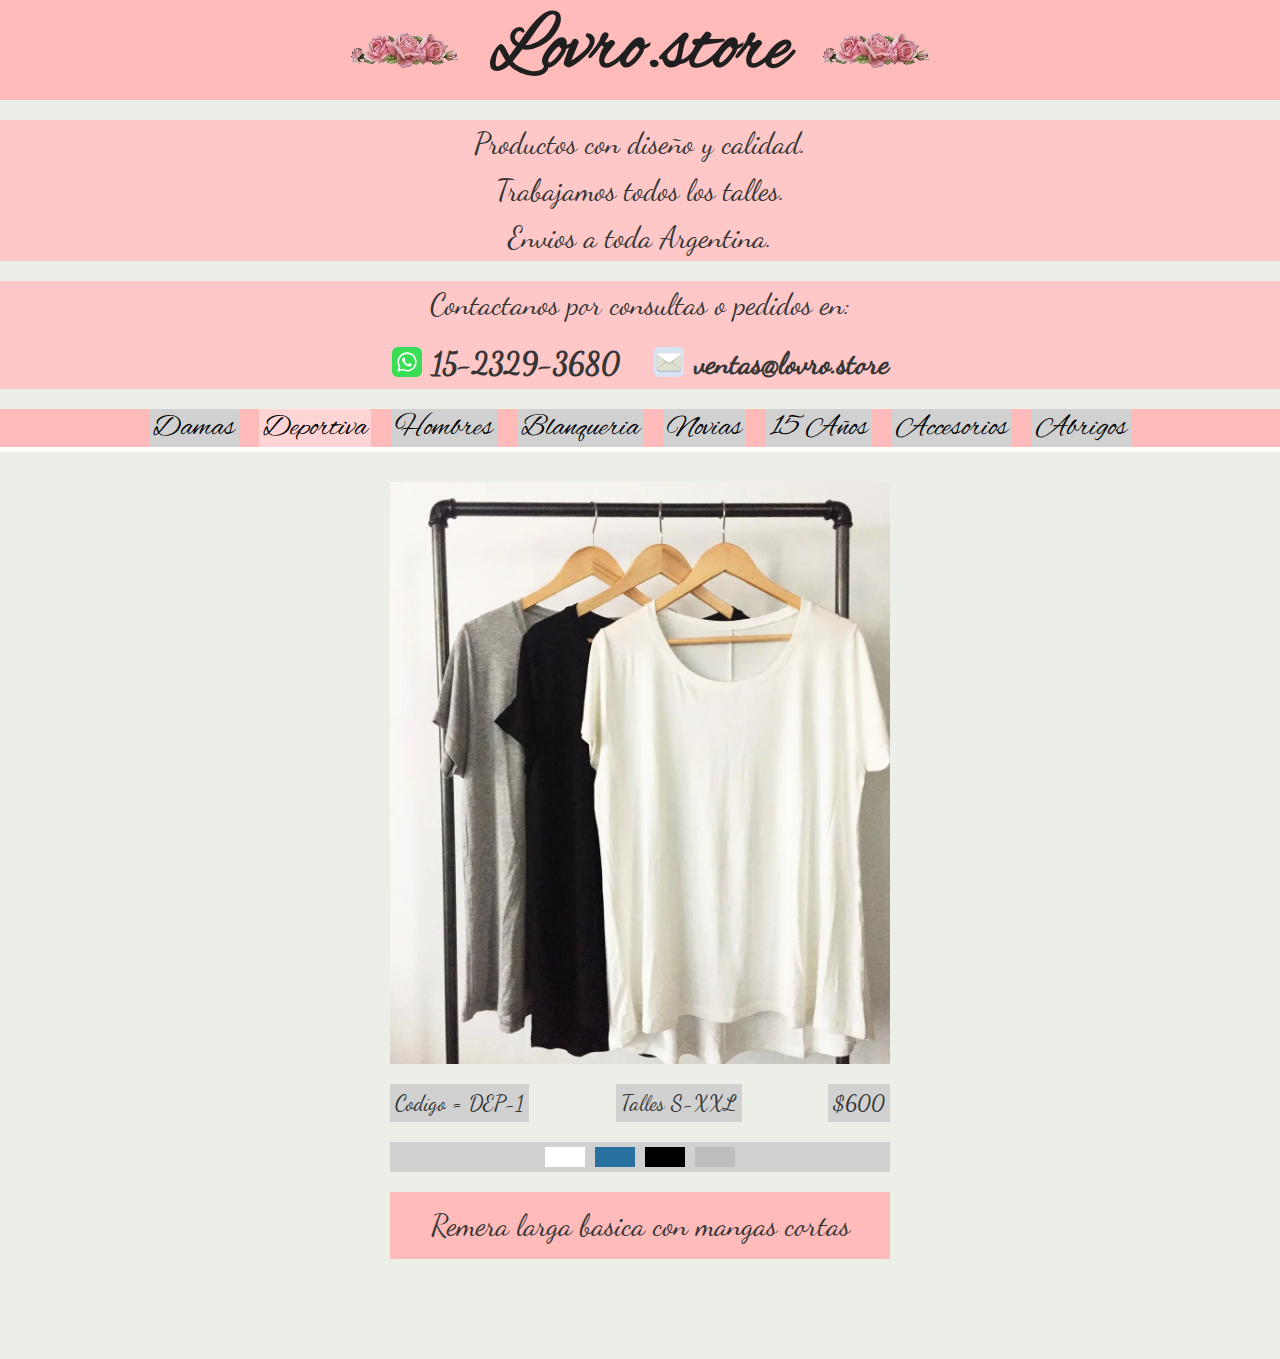
<file: html/deportivos.html>
<!DOCTYPE html>
<html lang="es-AR">
<head>
<meta charset="UTF-8">
<meta name="description" content="ropa con estilo">
<meta name="keywords" content="vestido, remera, colores, 15 años, damas, talles especiales,">
<title>Lovro.store</title>
<link rel="icon" type="image/png" href="../icon.ico">
<link href="../styles.css" rel="stylesheet">
</head>
<body>
<div class="title"><img class="adorno" src="../assets/adorno.png"><p class="title">Lovro.store</p><img class="adorno" src="../assets/adorno.png"></div>
<div class="page-description">
	<h1 class="page-description">Productos con diseño y calidad.</h1>
	<h1 class="page-description">Trabajamos todos los talles.</h1>
	<h1 class="page-description">Envios a toda Argentina.</h1>
</div>
<div class="contactanos">
<h2>Contactanos por consultas o pedidos en:</h2>


<div class="contact-info">
	<!--whatsapp-->
	<div class="contact-item">
		<div class="icon"><img class="icon" src="../assets/whatsapp.svg"></div>
		<p class="icon-text">15-2329-3680</p>
	</div>
	<!--whatsapp-->
	<!--mail-->
	<div class="contact-item">
		<div class="icon"><img class="icon" src="../assets/mail.svg"></div>
		<p class="icon-text">ventas@lovro.store</p>
	</div>
	<!--mail-->
</div>



</div>
<div class="bar">
<a href=../index.html><p class="bar-item">Damas</p></a>
<a href=deportivos.html><p class="bar-item" style="background-color:#FFD4D4;">Deportiva</p></a>
<a href=hombres.html><p class="bar-item">Hombres</p></a>
<a href=blanqueria.html><p class="bar-item">Blanqueria</p></a>
<a href=novias.html><p class="bar-item">Novias</p></a>
<a href=15.html><p class="bar-item">15 Años</p></a>
<a href=accesorios.html><p class="bar-item">Accesorios</p></a>
<a href=abrigos.html><p class="bar-item">Abrigos</p></a>
</div>
<div class="products">
<!--inicio de bloke de imagen y descripcion-->
<div class="product">
	<img class="item" src="../img/deportivos/dep1.webp" alt="Remera larga basica con mangas cortas">
<div class="subtitle">
	<p class="subtitle-item">Codigo = DEP-1</p>
	<p class="subtitle-item">Talles S-XXL</p>
	<p class="item-price">$600</p>
</div>
<div class="colorblocks-container">
	<div class="colorblock-white"></div>
	<div class="colorblock-azul-petroleo"></div>
	<div class="colorblock-black"></div>
	<div class="colorblock-light-grey"></div>
</div>
	<p class="description">Remera larga basica con mangas cortas</p>
</div>
<!--fin de bloke de imagen y descripcion-->
</div>
</body>
</html>
</file>
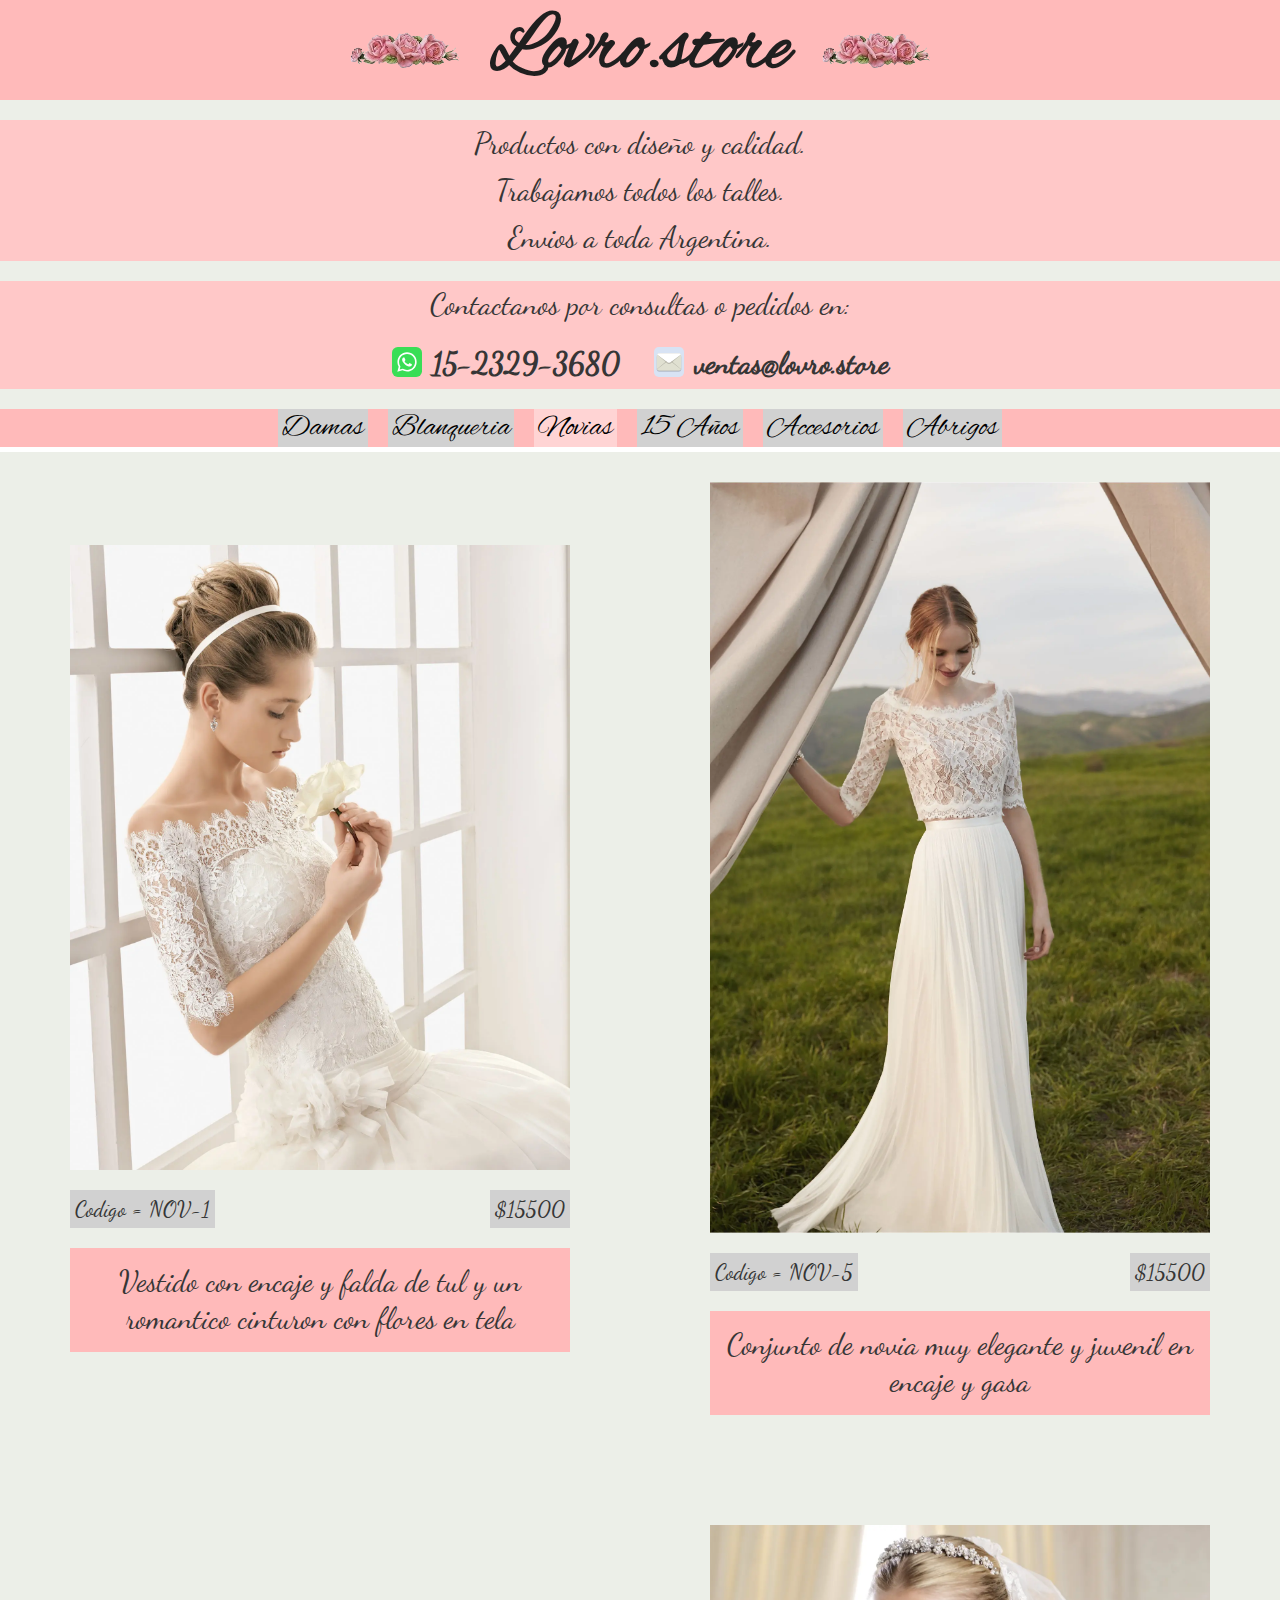
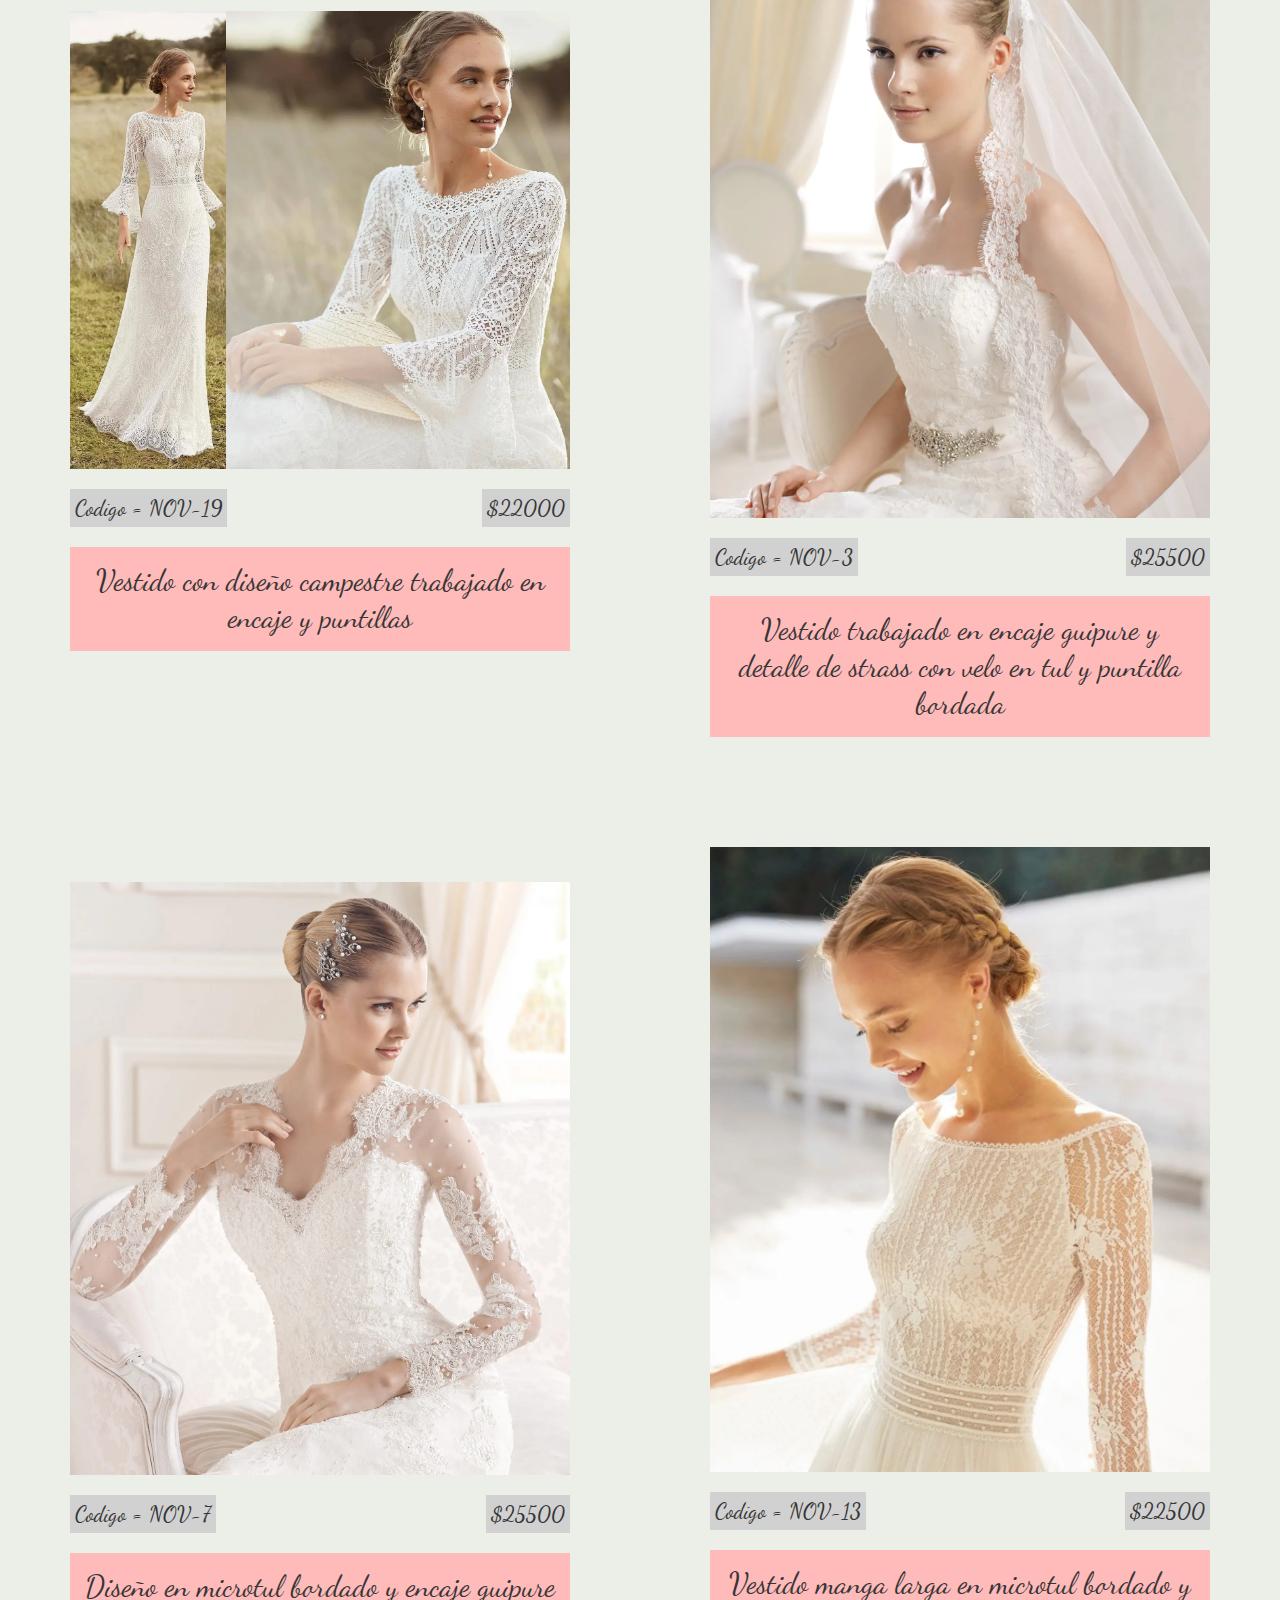
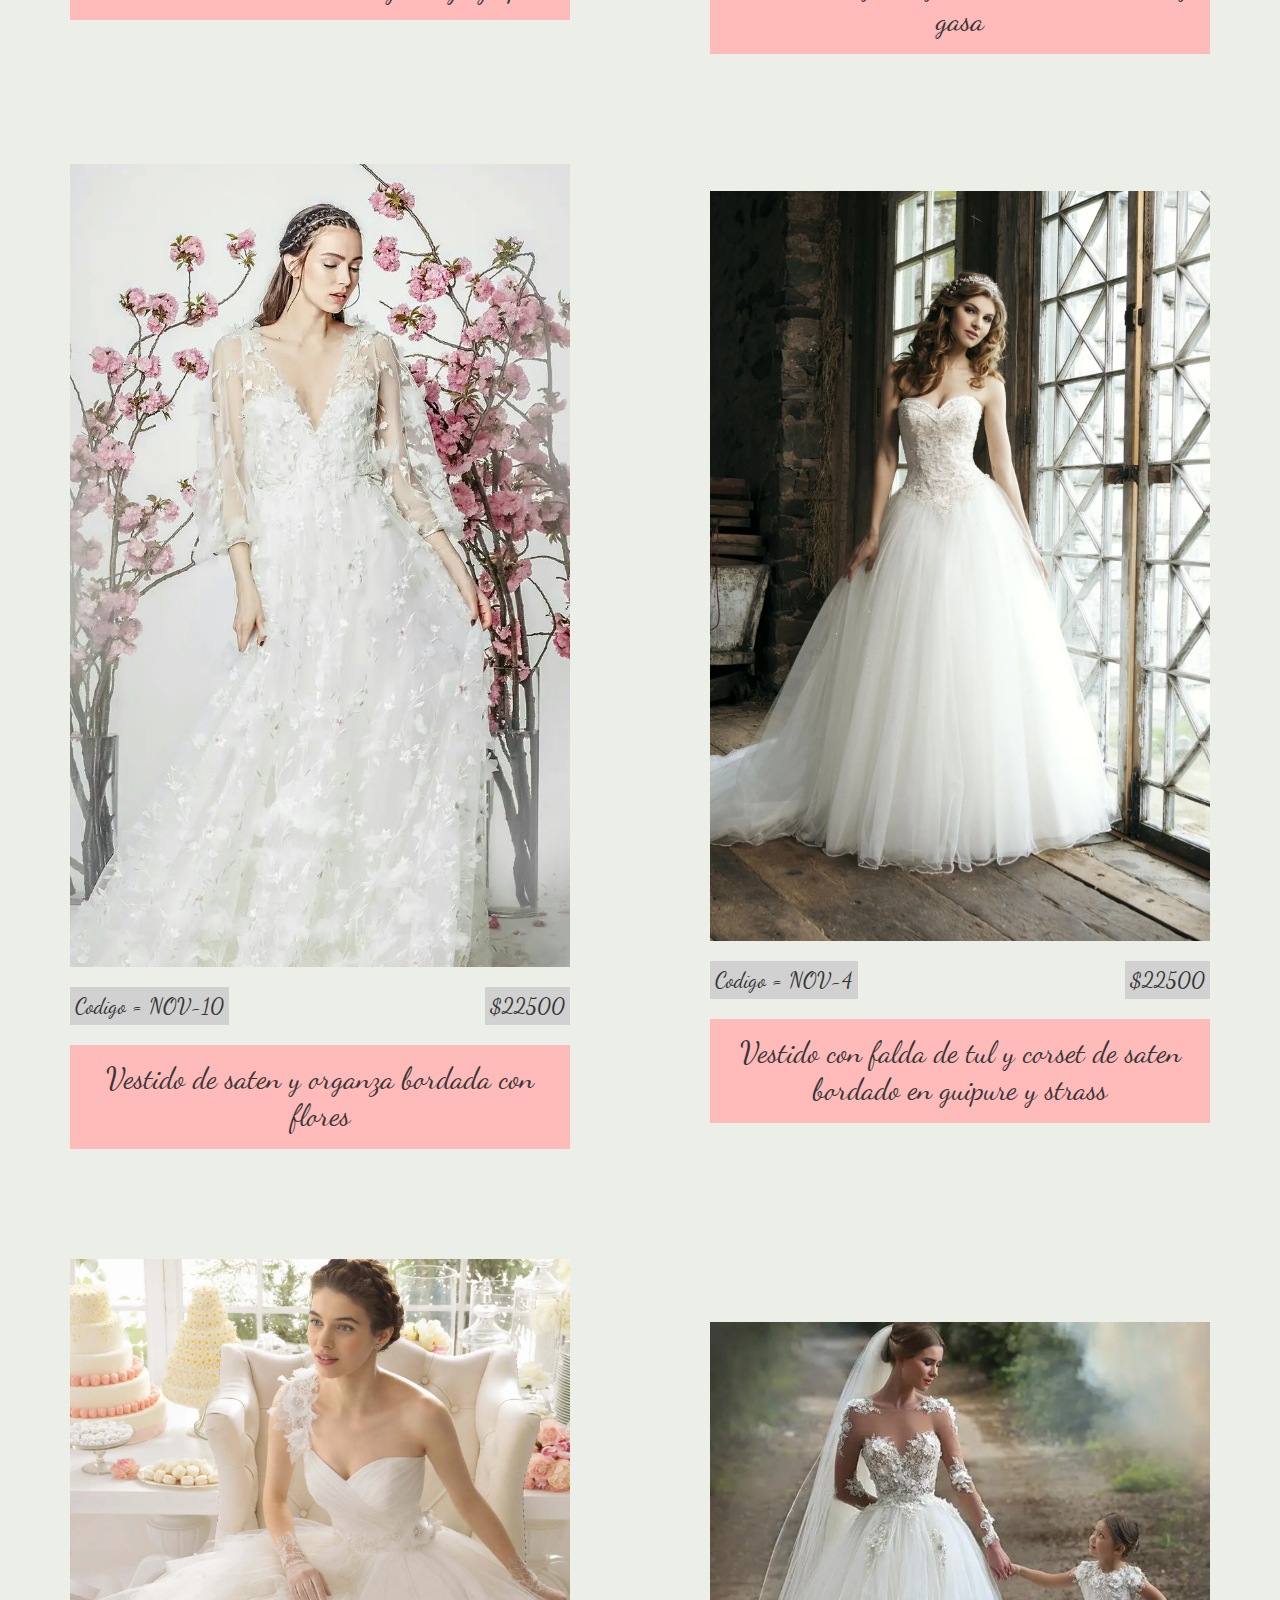
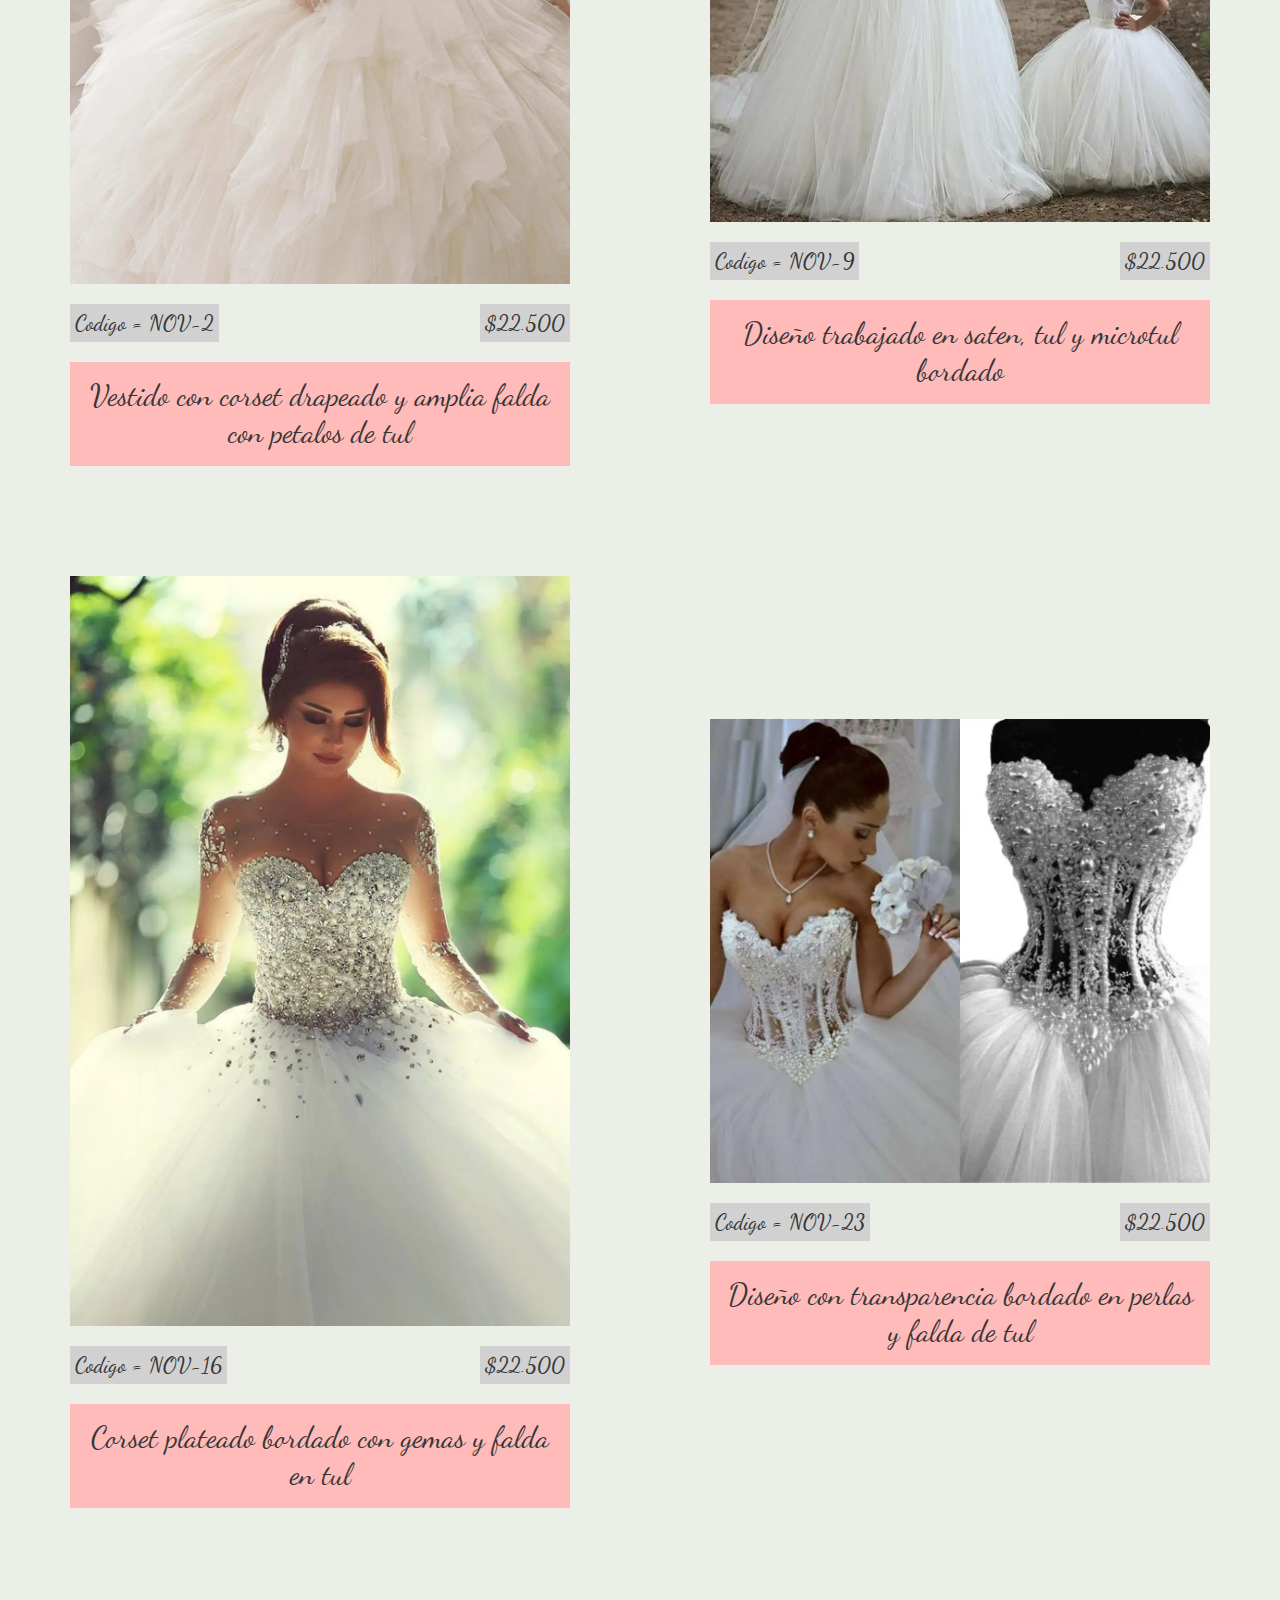
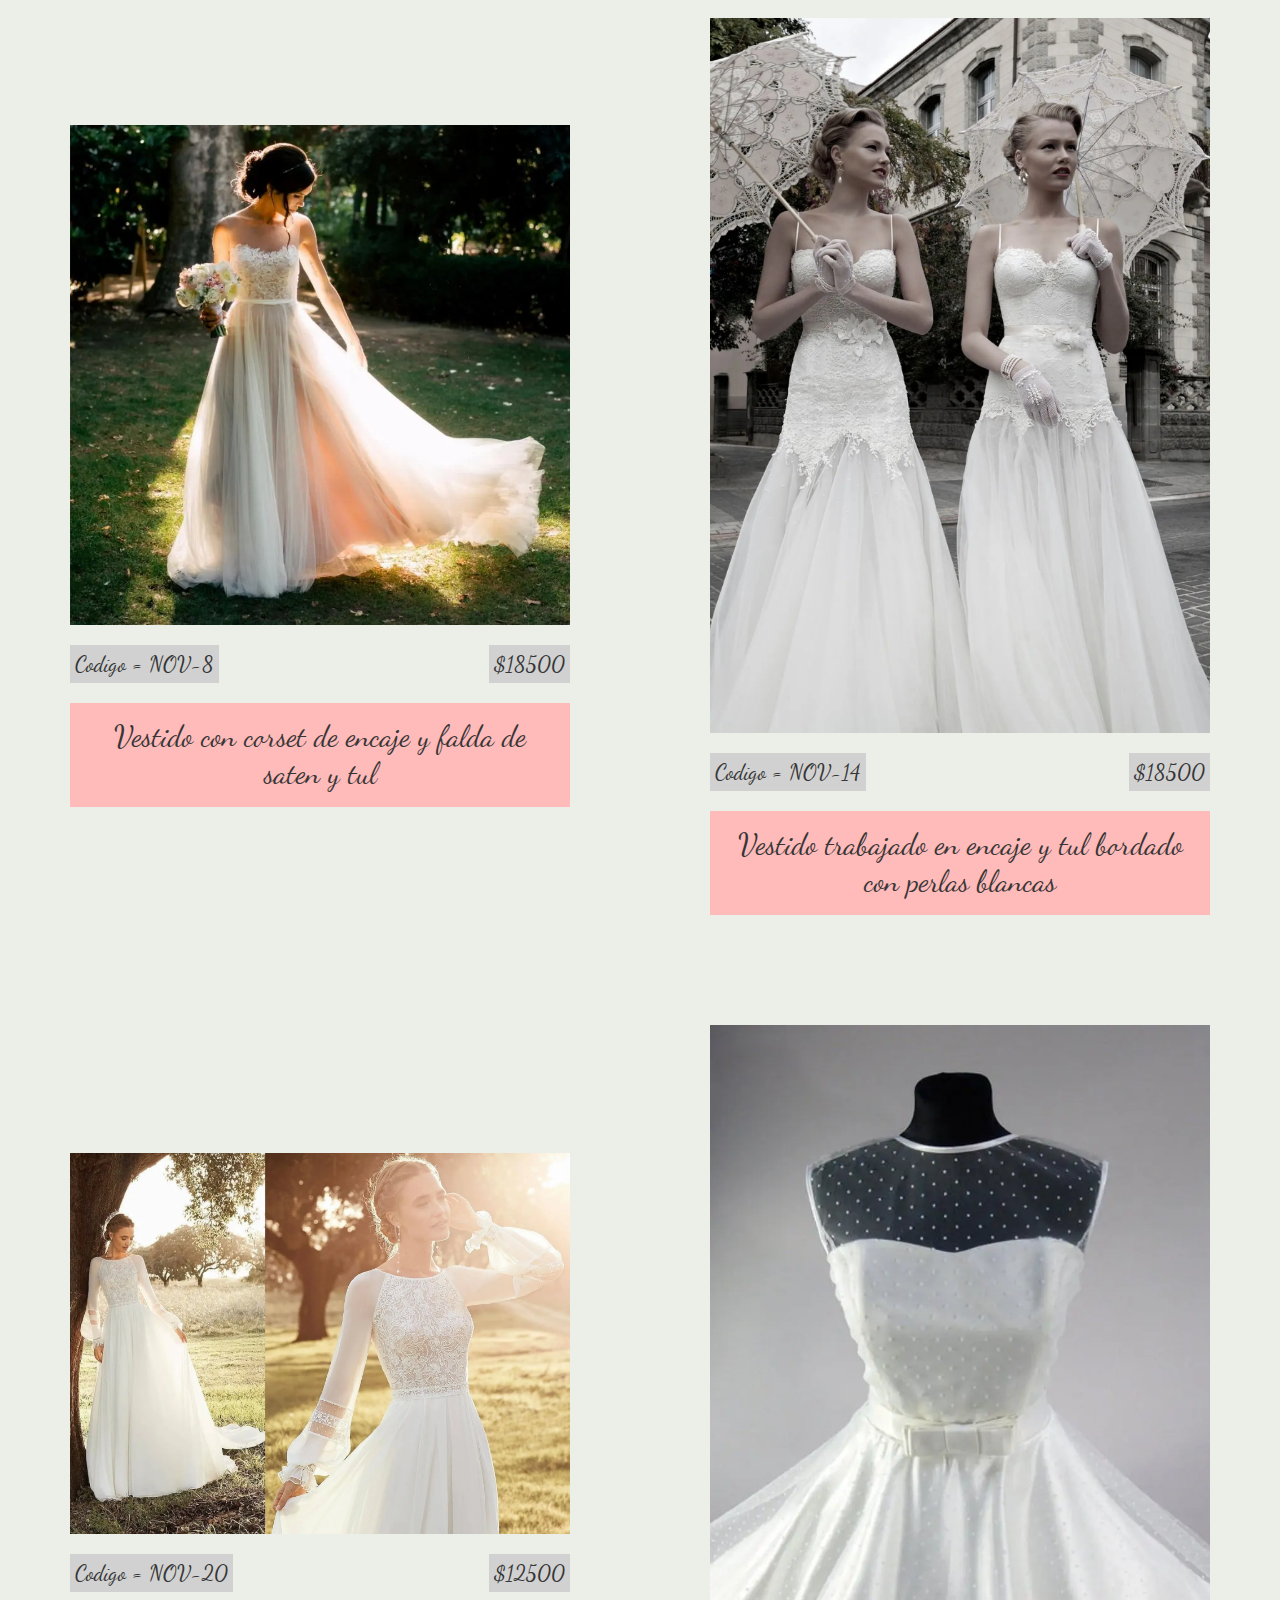
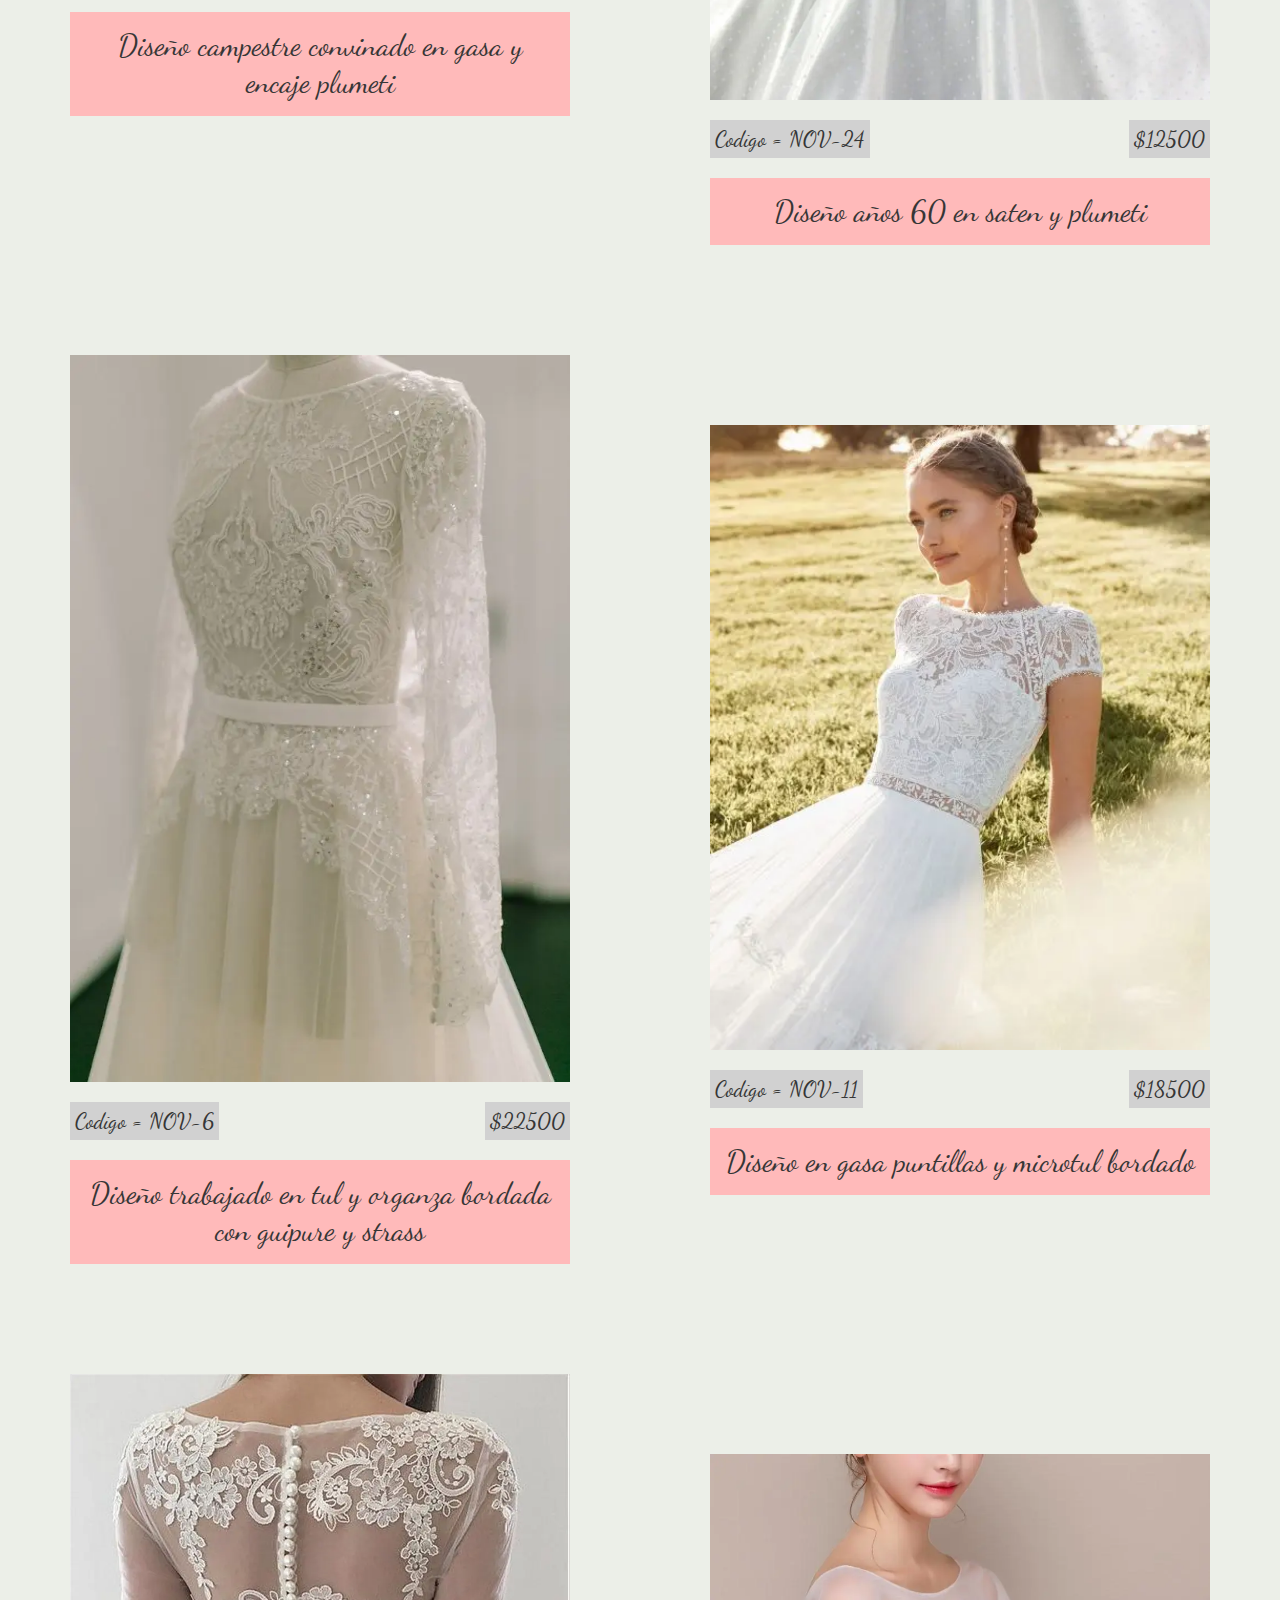
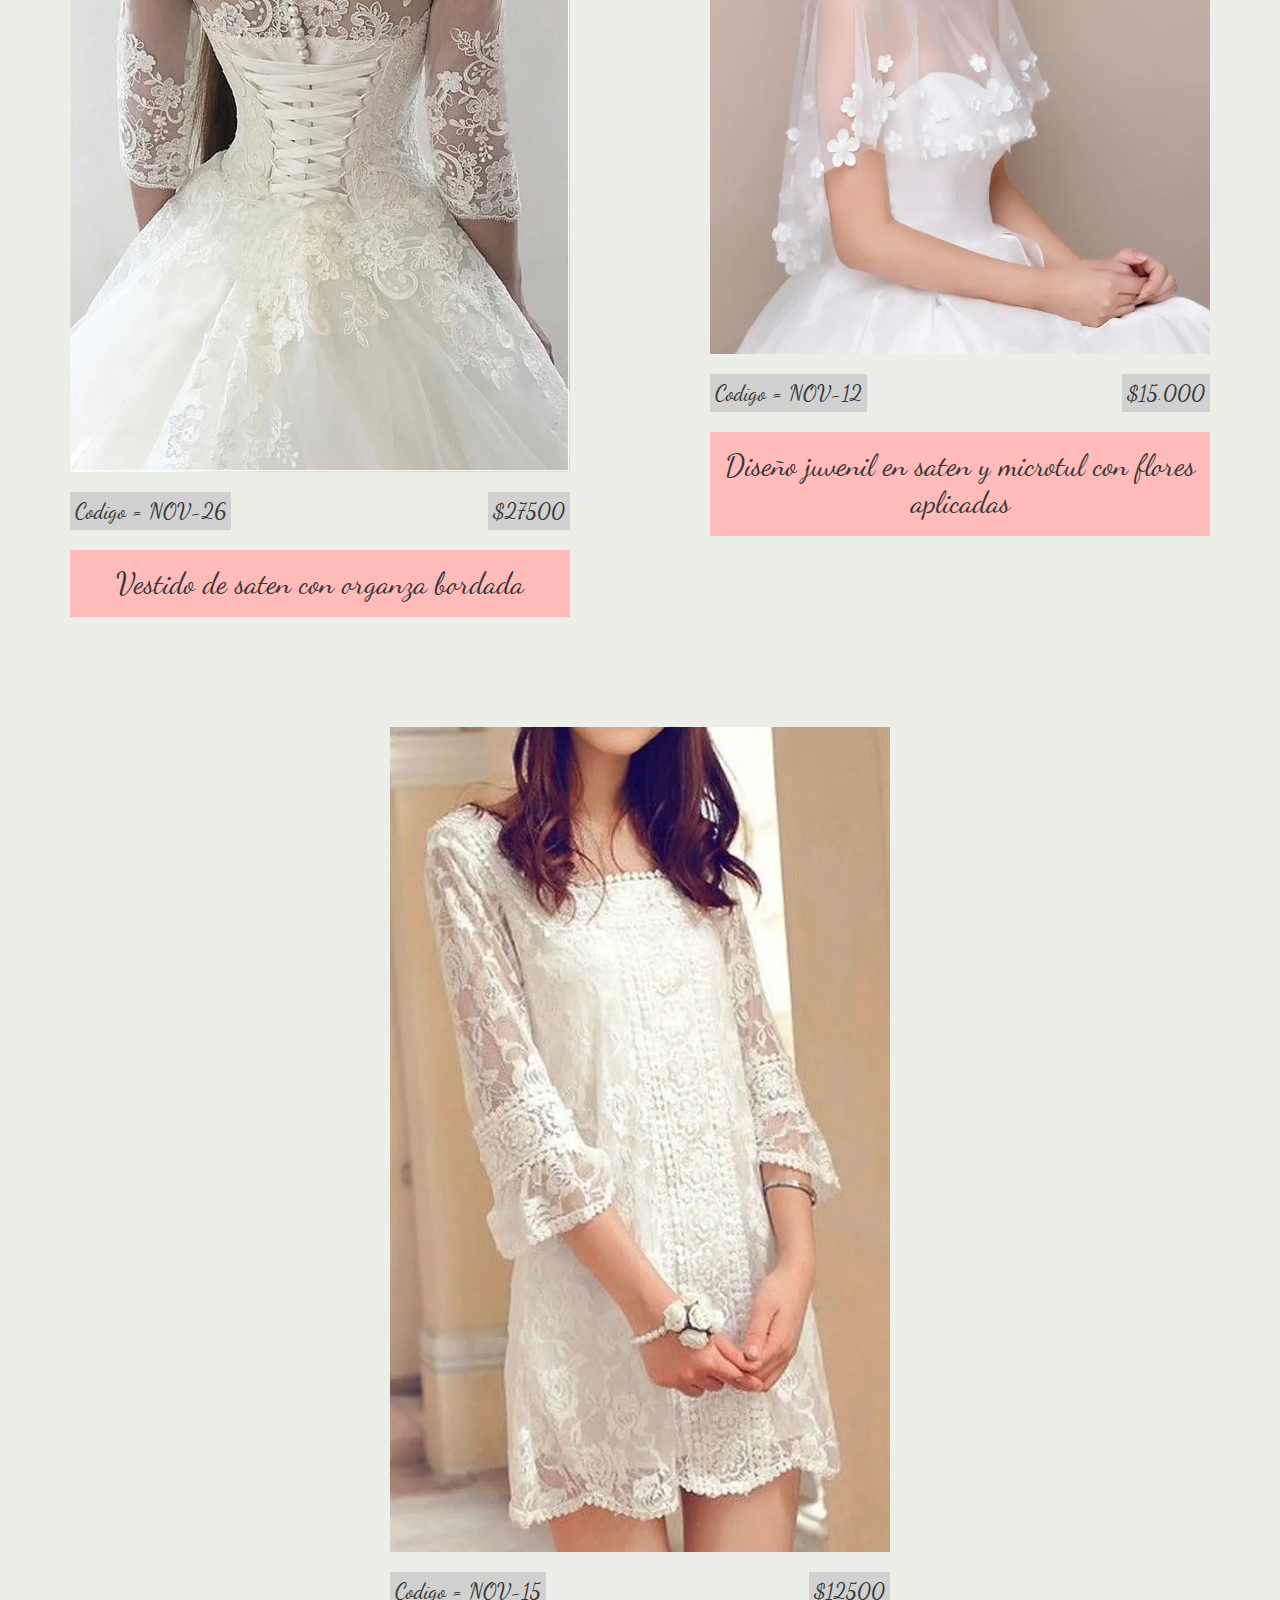
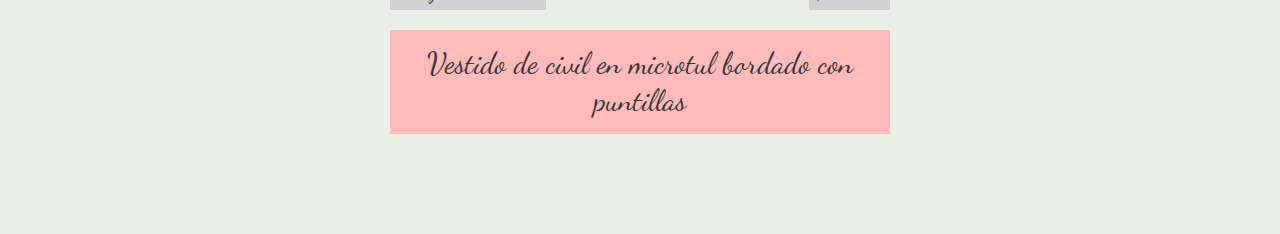
<file: html/novias.html>
<!DOCTYPE html>
<html lang="es-AR">
<head>
<meta charset="UTF-8">
<meta name="description" content="ropa con estilo">
<meta name="keywords" content="vestido, remera, colores, 15 años, damas, talles especiales,">
<title>Lovro.store</title>
<link rel="icon" type="image/png" href="../icon.ico">
<link href="../styles.css" rel="stylesheet">
</head>
<body>
<div class="title"><img class="adorno" src="../assets/adorno.png"><p class="title">Lovro.store</p><img class="adorno" src="../assets/adorno.png"></div>
<div class="page-description">
	<h1 class="page-description">Productos con diseño y calidad.</h1>
	<h1 class="page-description">Trabajamos todos los talles.</h1>
	<h1 class="page-description">Envios a toda Argentina.</h1>
</div>
<div class="contactanos">
<h2>Contactanos por consultas o pedidos en:</h2>


<div class="contact-info">
	<!--whatsapp-->
	<div class="contact-item">
		<div class="icon"><img class="icon" src="../assets/whatsapp.svg"></div>
		<p class="icon-text">15-2329-3680</p>
	</div>
	<!--whatsapp-->
	<!--mail-->
	<div class="contact-item">
		<div class="icon"><img class="icon" src="../assets/mail.svg"></div>
		<p class="icon-text">ventas@lovro.store</p>
	</div>
	<!--mail-->
</div>



</div>
<div class="bar">
<a href=../index.html><p class="bar-item">Damas</p></a>
<!--<a href=deportivos.html><p class="bar-item">Deportiva</p></a>
<a href=hombres.html><p class="bar-item">Hombres</p></a>-->
<a href=blanqueria.html><p class="bar-item">Blanqueria</p></a>
<a href=novias.html><p class="bar-item" style="background-color:#FFD4D4;">Novias</p></a>
<a href=15.html><p class="bar-item">15 Años</p></a>
<a href=accesorios.html><p class="bar-item">Accesorios</p></a>
<a href=abrigos.html><p class="bar-item">Abrigos</p></a>
</div>
<div class="products">
<!--inicio de bloke de imagen y descripcion-->
<div class="product">
	<img class="item"  src="../img/novias/nov1.webp" alt="">
<div class="subtitle">
	<p class="subtitle-item">Codigo = NOV-1</p>
	<p class="item-price">$15500</p>
</div>
	<p class="description">Vestido con encaje y falda de tul y un romantico cinturon con flores en tela</p>
</div>
<!--fin de bloke de imagen y descripcion-->
<!--inicio de bloke de imagen y descripcion-->
<div class="product">
	<img class="item"  src="../img/novias/nov5.webp" alt="">
<div class="subtitle">
	<p class="subtitle-item">Codigo = NOV-5</p>
	<p class="item-price">$15500</p>
</div>
	<p class="description">Conjunto de novia muy elegante y juvenil en encaje y gasa</p>
</div>
<!--fin de bloke de imagen y descripcion-->
<!--inicio de bloke de imagen y descripcion-->
<div class="product">
	<img class="item"  src="../img/novias/nov19.webp" alt="">
<div class="subtitle">
	<p class="subtitle-item">Codigo = NOV-19</p>
	<p class="item-price">$22000</p>
</div>
	<p class="description">Vestido con diseño campestre trabajado en encaje y puntillas</p>
</div>
<!--fin de bloke de imagen y descripcion-->
<!--inicio de bloke de imagen y descripcion-->
<div class="product">
	<img class="item"  src="../img/novias/nov3.webp" alt="">
<div class="subtitle">
	<p class="subtitle-item">Codigo = NOV-3</p>
	<p class="item-price">$25500</p>
</div>
	<p class="description">Vestido trabajado en encaje guipure y detalle de strass con velo en tul y puntilla bordada</p>
</div>
<!--fin de bloke de imagen y descripcion-->
<!--inicio de bloke de imagen y descripcion-->
<div class="product">
	<img class="item"  src="../img/novias/nov7.webp" alt="">
<div class="subtitle">
	<p class="subtitle-item">Codigo = NOV-7</p>
	<p class="item-price">$25500</p>
</div>
	<p class="description">Diseño en microtul bordado y encaje guipure</p>
</div>
<!--fin de bloke de imagen y descripcion-->
<!--inicio de bloke de imagen y descripcion-->
<div class="product">
	<img class="item" src="../img/novias/nov13.webp" alt="">
<div class="subtitle">
	<p class="subtitle-item">Codigo = NOV-13</p>
	<p class="item-price">$22500</p>
</div>
	<p class="description">Vestido manga larga en microtul bordado y gasa</p>
</div>
<!--fin de bloke de imagen y descripcion-->
<!--inicio de bloke de imagen y descripcion-->
<div class="product">
	<img class="item" loading="lazy" src="../img/novias/nov10.webp" alt="">
<div class="subtitle">
	<p class="subtitle-item">Codigo = NOV-10</p>
	<p class="item-price">$22500</p>
</div>
	<p class="description">Vestido de saten y organza bordada con flores</p>
</div>
<!--fin de bloke de imagen y descripcion-->
<!--inicio de bloke de imagen y descripcion-->
<div class="product">
	<img class="item" loading="lazy" src="../img/novias/nov4.webp" alt="">
<div class="subtitle">
	<p class="subtitle-item">Codigo = NOV-4</p>
	<p class="item-price">$22500</p>
</div>
	<p class="description">Vestido con falda de tul y corset de saten bordado en guipure y strass</p>
</div>
<!--fin de bloke de imagen y descripcion-->
<!--inicio de bloke de imagen y descripcion-->
<div class="product">
	<img class="item" loading="lazy" src="../img/novias/nov2.webp" alt="">
<div class="subtitle">
	<p class="subtitle-item">Codigo = NOV-2</p>
	<p class="item-price">$22.500</p>
</div>
	<p class="description">Vestido con corset drapeado y amplia falda con petalos de tul</p>
</div>
<!--fin de bloke de imagen y descripcion-->
<!--inicio de bloke de imagen y descripcion-->
<div class="product">
	<img class="item" loading="lazy" src="../img/novias/nov9.webp" alt="">
<div class="subtitle">
	<p class="subtitle-item">Codigo = NOV-9</p>
	<p class="item-price">$22.500</p>
</div>
	<p class="description">Diseño trabajado en saten, tul y microtul bordado</p>
</div>
<!--fin de bloke de imagen y descripcion-->
<!--inicio de bloke de imagen y descripcion-->
<div class="product">
	<img class="item" loading="lazy" src="../img/novias/nov16.webp" alt="">
<div class="subtitle">
	<p class="subtitle-item">Codigo = NOV-16</p>
	<p class="item-price">$22.500</p>
</div>
	<p class="description">Corset plateado bordado con gemas y falda en tul</p>
</div>
<!--fin de bloke de imagen y descripcion-->
<!--inicio de bloke de imagen y descripcion-->
<div class="product">
	<img class="item" loading="lazy" src="../img/novias/nov23.webp" alt="">
<div class="subtitle">
	<p class="subtitle-item">Codigo = NOV-23</p>
	<p class="item-price">$22.500</p>
</div>
	<p class="description">Diseño con transparencia bordado en perlas y falda de tul</p>
</div>
<!--fin de bloke de imagen y descripcion-->
<!--inicio de bloke de imagen y descripcion-->
<div class="product">
	<img class="item" loading="lazy" src="../img/novias/nov8.webp" alt="">
<div class="subtitle">
	<p class="subtitle-item">Codigo = NOV-8</p>
	<p class="item-price">$18500</p>
</div>
	<p class="description">Vestido con corset de encaje y falda de saten y tul</p>
</div>
<!--fin de bloke de imagen y descripcion-->
<!--inicio de bloke de imagen y descripcion-->
<div class="product">
	<img class="item" loading="lazy" src="../img/novias/nov14.webp" alt="">
<div class="subtitle">
	<p class="subtitle-item">Codigo = NOV-14</p>
	<p class="item-price">$18500</p>
</div>
	<p class="description">Vestido trabajado en encaje y tul bordado con perlas blancas</p>
</div>
<!--fin de bloke de imagen y descripcion-->
<!--inicio de bloke de imagen y descripcion-->
<div class="product">
	<img class="item" loading="lazy" src="../img/novias/nov20.webp" alt="">
<div class="subtitle">
	<p class="subtitle-item">Codigo = NOV-20</p>
	<p class="item-price">$12500</p>
</div>
	<p class="description">Diseño campestre convinado en gasa y encaje plumeti</p>
</div>
<!--fin de bloke de imagen y descripcion-->
<!--inicio de bloke de imagen y descripcion-->
<div class="product">
	<img class="item" loading="lazy" src="../img/novias/nov24.webp" alt="">
<div class="subtitle">
	<p class="subtitle-item">Codigo = NOV-24</p>
	<p class="item-price">$12500</p>
</div>
	<p class="description">Diseño años 60 en saten y plumeti</p>
</div>
<!--fin de bloke de imagen y descripcion-->
<!--inicio de bloke de imagen y descripcion-->
<div class="product">
	<img class="item" loading="lazy" src="../img/novias/nov6.webp" alt="">
<div class="subtitle">
	<p class="subtitle-item">Codigo = NOV-6</p>
	<p class="item-price">$22500</p>
</div>
	<p class="description">Diseño trabajado en tul y organza bordada con guipure y strass</p>
</div>
<!--fin de bloke de imagen y descripcion-->
<!--inicio de bloke de imagen y descripcion-->
<div class="product">
	<img class="item" loading="lazy" src="../img/novias/nov11.webp" alt="">
<div class="subtitle">
	<p class="subtitle-item">Codigo = NOV-11</p>
	<p class="item-price">$18500</p>
</div>
	<p class="description">Diseño en gasa puntillas y microtul bordado</p>
</div>
<!--fin de bloke de imagen y descripcion-->
<!--inicio de bloke de imagen y descripcion-->
<div class="product">
	<img class="item" loading="lazy" src="../img/novias/nov26.webp" alt="">
<div class="subtitle">
	<p class="subtitle-item">Codigo = NOV-26</p>
	<p class="item-price">$27500</p>
</div>
	<p class="description">Vestido de saten con organza bordada</p>
</div>
<!--fin de bloke de imagen y descripcion-->
<!--inicio de bloke de imagen y descripcion-->
<div class="product">
	<img class="item" loading="lazy" src="../img/novias/nov12.webp" alt="">
<div class="subtitle">
	<p class="subtitle-item">Codigo = NOV-12</p>
	<p class="item-price">$15.000</p>
</div>
	<p class="description">Diseño juvenil en saten y microtul con flores aplicadas</p>
</div>
<!--fin de bloke de imagen y descripcion-->
<!--inicio de bloke de imagen y descripcion-->
<div class="product">
	<img class="item" loading="lazy" src="../img/novias/nov15.webp" alt="">
<div class="subtitle">
	<p class="subtitle-item">Codigo = NOV-15</p>
	<p class="item-price">$12500</p>
</div>
	<p class="description">Vestido de civil en microtul bordado con puntillas</p>
</div>
<!--fin de bloke de imagen y descripcion-->
</div>
</body>
</html>
</file>
<file: styles.css>
@font-face{
	font-family:font-b;
	src:url(assets/fonts/DancingScript-Regular.woff2);
	font-weight:normal;
}
@font-face{
	font-family:font-a;
	src:url(assets/fonts/AlexBrush-Regular.woff2);
	font-weight:normal;
}
body{
	background-color: #ECEFE8;
	width:100%;
	margin:0px;
}

a{text-decoration:none;}

div.title{
	display:flex;
	flex-direction:row;
	align-items:center;
	justify-content:center;
	background-color:#FFBABA;
	margin:0px;
	margin-bottom:20px;
}
p.title{
	color:#1f1f1f;
	text-align: center;
	font-size: 80px;
	font-family:font-a;
	font-weight:bold;
	margin:0px;
}

img.adorno{
	width:auto;
	height:40px;
	margin-right:30px;
	margin-left:30px;
}

div.contactanos,div.page-description{
	background-color:#FFC8C8;
	padding:0px;
	margin-bottom:20px;
}

h1.page-description,h2{
	font-weight: normal;
	text-align: center;
	font-size: 30px;
	font-family:font-b;
	color:#363636;
	margin:0px;
	padding:5px;
}

h2{
	margin-bottom:10px;	
}
@media (max-device-width:600px){h2,h1.page-description{font-size:50px;}}

/*contact info icons and text*/
div.contact-info{
	display:flex;
	justify-content: center;
	flex-direction: row;
	flex-wrap: wrap;
	align-items:center;
}
div.contact-item{
	display:flex;
	justify-content: center;
	flex-direction: row;
	align-items:center;
	margin-left:10px;
	margin-right:10px;
	padding:7px;
}
#div.icon{
	max-width:80px;
	max-height:80px;
}
img.icon{
	width:30px;
	height:30px;
	padding:0px;
	padding-right:10px;
}
p.icon-text{
	white-space: nowrap;
	font-weight: bold;
	font-size:30px;
	text-align:center;
	font-family:font-b;
	color:#363636;
	padding:0px;
	margin:0px;
}
@media (max-device-width:600px){p.icon-text{font-size:60px;}img.icon{width:60px;height:60px;}}
/*contact info icons and text*/


div.bar{
	position:sticky;
	top:0;
	border-bottom:5px solid white;
}
div.bar-fiestas,div.bar{
	height:auto;
	margin-bottom:20px;
	display:flex;
	height:auto;
	justify-content: center;
	background-color:#ffbaba;
}

p.bar-item{
	text-align:center;
	font-size:30px;
	padding:0px;
	padding-right:4px;
	padding-left:4px;
	font-family:font-a;
	background-color:#D1D1D1;
	margin:0px;
	margin-right:10px;
	margin-left:10px;
	font-weight: normal;
	color:#000000;
	width:auto;
}

@media (max-device-width:600px){p.bar-item{font-size:70px;}}

p.bar-item:hover{background-color:#FFD7AE;}

div.subtitle{
	align-items: center;
	display: flex;
	flex-wrap:nowrap;
	flex-direction: row;
	justify-content: space-between;
	width:auto;
	margin-left:auto;
	margin-right:auto;
}


p.subtitle-item,p.item-price{
	font-size:22px;
	font-family:font-b;
	height:auto;
	background-color:#d1d1d1;
	padding:5px;
	font-weight: normal;
	color:#363636;
	margin:0px;
	margin-left:0px;
	margin-right:0px;
}

@media (max-device-width:600px){p.subtitle-item,p.item-price{font-size:52px;}}

/*color blocks*/
div.colorblocks-container{
	align-items: center;
	display: flex;
	flex-direction: row;
	flex-wrap: wrap;
	justify-content: center;
	width:auto;
	margin:auto;
	background-color:#d1d1d1;
	padding:5px;
}

div[class*=colorblock-]{
	height:auto;
	background-color:#d1d1d1;
	padding-left:40px;
	padding-top:20px;
	margin:0px;
	margin-left:1%;
	margin-right:1%;
}
div.colorblock-green{background-color:#3EE1A5}
div.colorblock-malva-green{background-color:#A2CEB0}
div.colorblock-verde-esmeralda{background-color:#177169}
div.colorblock-olive-green{background-color:#808A71}
div.colorblock-electric-blue{background-color:#3E55E1}
div.colorblock-dark-red{background-color:#871F29}
div.colorblock-red{background-color:#FF0000}
div.colorblock-white{background-color:#ffffff}
div.colorblock-black{background-color:#000000}
div.colorblock-natural{background-color:#FFE7D2}
div.colorblock-bone{background-color:#FFF1E5}
div.colorblock-chanpagne{background-color:#FFC0BE}
div.colorblock-pink{background-color:#FFB5B7}
div.colorblock-fucsia{background-color:#E92E85}
div.colorblock-magenta{background-color:#E92E7E}
div.colorblock-maiz{background-color:#E2A429}
div.colorblock-jean-blue{background-color:#5D6C90}
div.colorblock-pastel-blue{background-color:#D1F5FF}
div.colorblock-light-blue{background-color:#A2EAFF}
div.colorblock-aero-blue{background-color:#7FABFF}
div.colorblock-lavanda{background-color:#A2C2FF}
div.colorblock-light-grey{background-color:#BEBEBE}
div.colorblock-dark-grey{background-color:#919191}
div.colorblock-turquesa{background-color:#005770}
div.colorblock-camel{background-color:#E0C6B9}
div.colorblock-tostado{background-color:#BD9784}
div.colorblock-verde-petroleo{background-color:#024954}
div.colorblock-azul-petroleo{background-color:#2971A0}
div.colorblock-azul-marino{background-color:#002863}
div.colorblock-ocre{background-color:#B76838}
div.colorblock-salmon{background-color:#FAC5B6}
div.colorblock-escoces-celeste{background-color:#BFCBE8}
/*color blocks*/

div.subtitle,div.colorblocks-container,img.item{margin-bottom:20px;}

p.description{
	text-align: center;
	font-size: 30px;
	font-family:font-b;
	margin:0px;
	margin-bottom:50px;
	height:auto;
	margin-right:auto;
	margin-left:auto;
	background-color:#ffbaba;
	padding:15px;
	font-weight: normal;
	color:#363636;
}

@media (max-device-width:600px){p.description{font-size:45px;}}
img.item{
	width:100%;
	height:auto;
	display:block;
	margin-left:auto;
	margin-right:auto;
}

div.products{
	align-items: center;
	display: flex;
	flex-direction: row;
	flex-wrap: wrap;
	justify-content: space-around;
	width:100%;
	padding:0px;
	margin:0px;
}

div.product{
	width:500px;
	height:auto;
	margin:10px;
	padding:0%;
	margin-bottom:50px;
}
@media (max-device-width:700px){div.product{width:90%;}}
</file>
